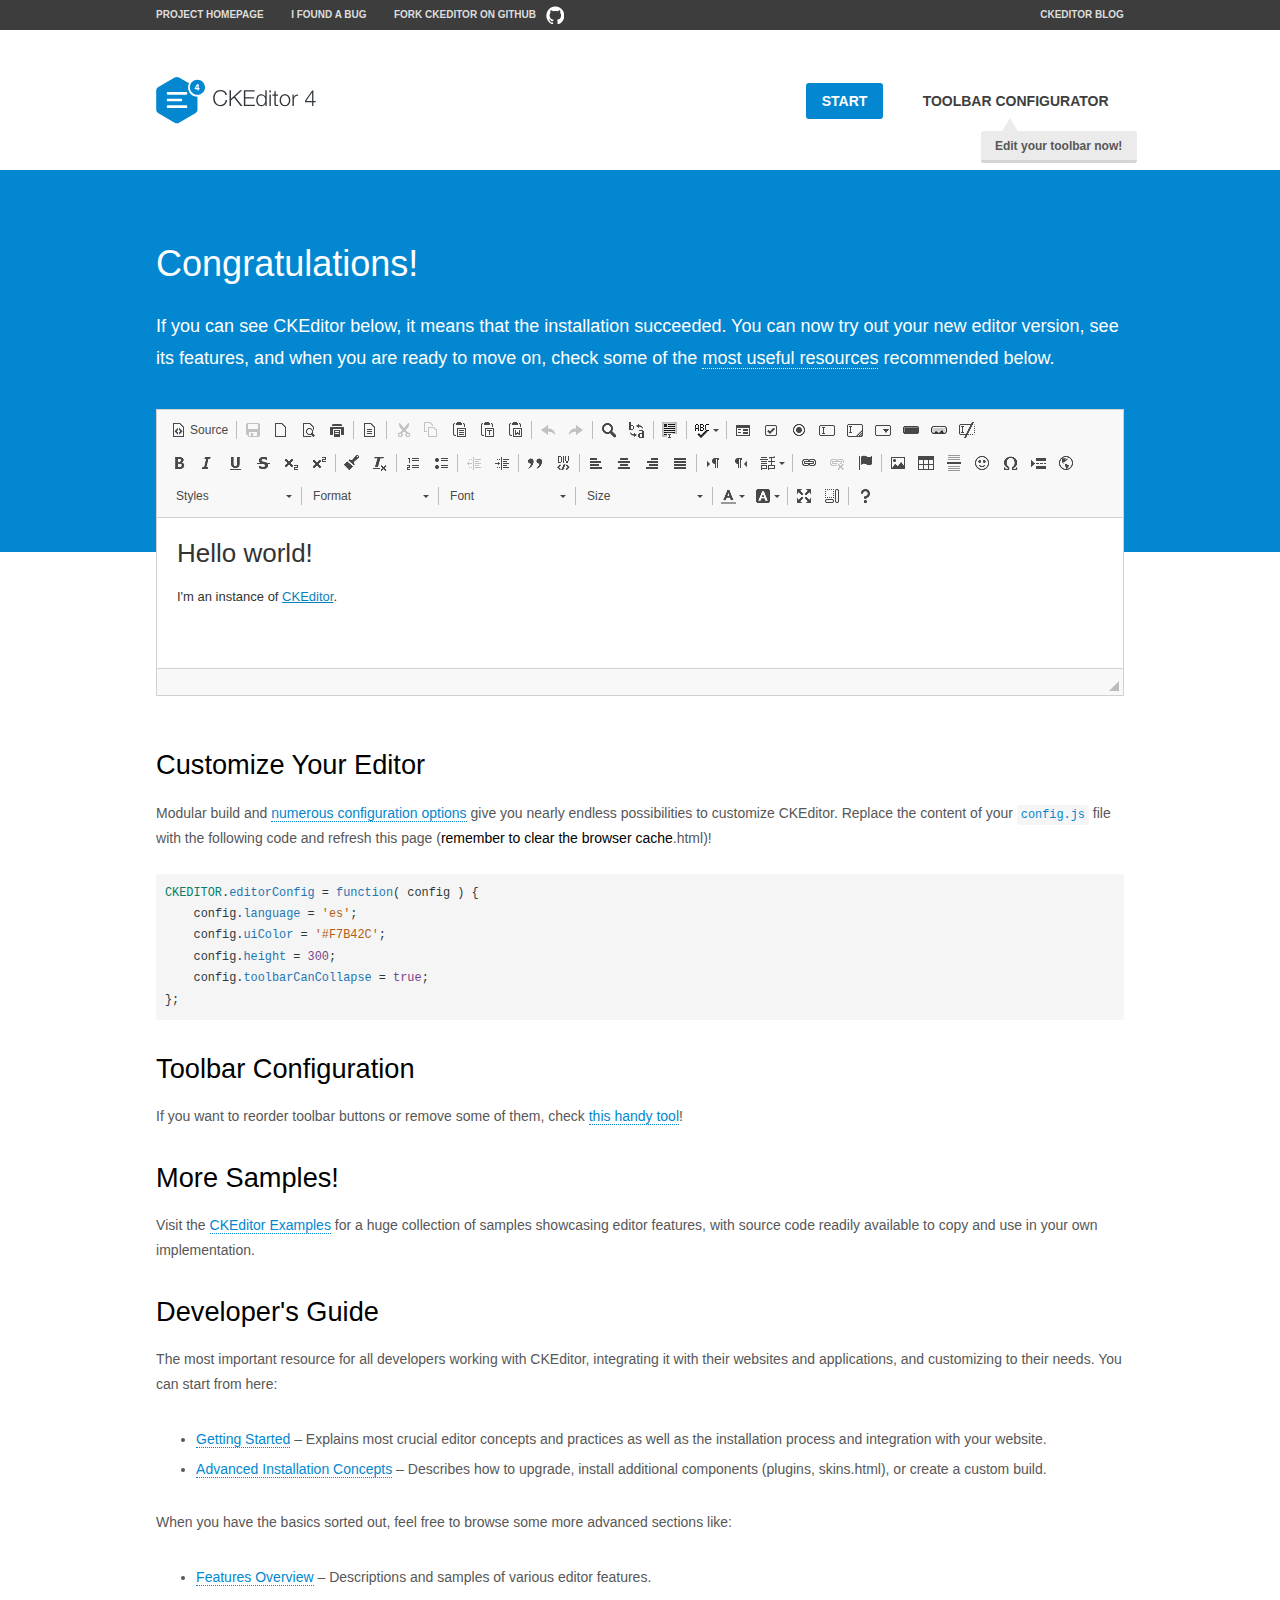
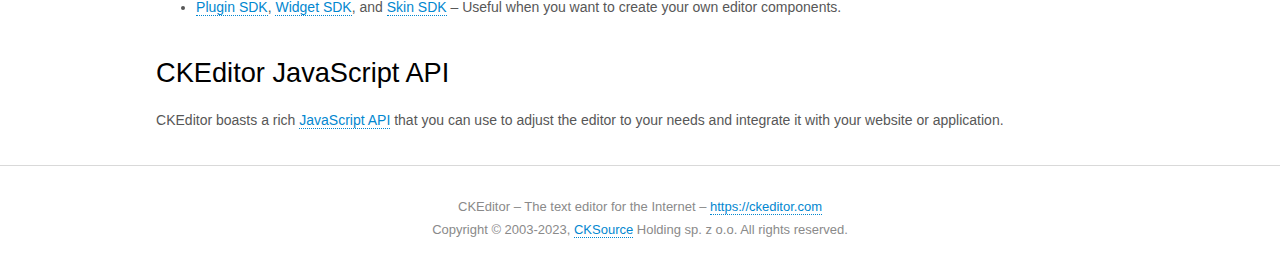
<file: staticfiles/djangocms_text_ckeditor/ckeditor/samples/index.html>
<!DOCTYPE html>
<!--
Copyright (c) 2003-2023, CKSource Holding sp. z o.o. All rights reserved.
For licensing, see LICENSE.md or https://ckeditor.com/legal/ckeditor-oss-license
-->
<html lang="en">
<head>
	<meta charset="utf-8">
	<title>CKEditor Sample</title>
	<script src="../ckeditor.js"></script>
	<script src="js/sample.js"></script>
	<link rel="stylesheet" href="css/samples.css">
	<link rel="stylesheet" href="toolbarconfigurator/lib/codemirror/neo.css">
	<meta name="viewport" content="width=device-width,initial-scale=1">
	<meta name="description" content="Try the latest sample of CKEditor 4 and learn more about customizing your WYSIWYG editor with endless possibilities.">
</head>
<body id="main">

<nav class="navigation-a">
	<div class="grid-container">
		<ul class="navigation-a-left grid-width-70">
			<li><a href="https://ckeditor.com/ckeditor-4/">Project Homepage</a></li>
			<li><a href="https://github.com/ckeditor/ckeditor4/issues">I found a bug</a></li>
			<li><a href="https://github.com/ckeditor/ckeditor4" class="icon-pos-right icon-navigation-a-github">Fork CKEditor on GitHub</a></li>
		</ul>
		<ul class="navigation-a-right grid-width-30">
			<li><a href="https://ckeditor.com/blog/">CKEditor Blog</a></li>
		</ul>
	</div>
</nav>

<header class="header-a">
	<div class="grid-container">
		<h1 class="header-a-logo grid-width-30">
			<a href="index.html"><img src="img/logo.svg" onerror="this.src='img/logo.png'; this.onerror=null;" alt="CKEditor Sample"></a>
		</h1>

		<nav class="navigation-b grid-width-70">
			<ul>
				<li><a href="index.html" class="button-a button-a-background">Start</a></li>
				<li><a href="toolbarconfigurator/index.html" class="button-a">Toolbar configurator <span class="balloon-a balloon-a-nw">Edit your toolbar now!</span></a></li>
			</ul>
		</nav>
	</div>
</header>

<main>
	<div class="adjoined-top">
		<div class="grid-container">
			<div class="content grid-width-100">
				<h1>Congratulations!</h1>
				<p>
					If you can see CKEditor below, it means that the installation succeeded.
					You can now try out your new editor version, see its features, and when you are ready to move on, check some of the <a href="#sample-customize">most useful resources</a> recommended below.
				</p>
			</div>
		</div>
	</div>
	<div class="adjoined-bottom">
		<div class="grid-container">
			<div class="grid-width-100">
				<div id="editor">
					<h1>Hello world!</h1>
					<p>I'm an instance of <a href="https://ckeditor.com">CKEditor</a>.</p>
				</div>
			</div>
		</div>
	</div>

	<div class="grid-container">
		<div class="content grid-width-100">
			<section id="sample-customize">
				<h2>Customize Your Editor</h2>
				<p>Modular build and <a href="https://ckeditor.com/docs/ckeditor4/latest/guide/dev_configuration.html">numerous configuration options</a> give you nearly endless possibilities to customize CKEditor. Replace the content of your <code><a href="../config.js">config.js</a></code> file with the following code and refresh this page (<strong>remember to clear the browser cache</strong>.html)!</p>
		<pre class="cm-s-neo CodeMirror"><code><span style="padding-right: 0.1px;"><span class="cm-variable">CKEDITOR</span>.<span class="cm-property">editorConfig</span> <span class="cm-operator">=</span> <span class="cm-keyword">function</span>( <span class="cm-def">config</span> ) {</span>
<span style="padding-right: 0.1px;"><span class="cm-tab">	</span><span class="cm-variable-2">config</span>.<span class="cm-property">language</span> <span class="cm-operator">=</span> <span class="cm-string">'es'</span>;</span>
<span style="padding-right: 0.1px;"><span class="cm-tab">	</span><span class="cm-variable-2">config</span>.<span class="cm-property">uiColor</span> <span class="cm-operator">=</span> <span class="cm-string">'#F7B42C'</span>;</span>
<span style="padding-right: 0.1px;"><span class="cm-tab">	</span><span class="cm-variable-2">config</span>.<span class="cm-property">height</span> <span class="cm-operator">=</span> <span class="cm-number">300</span>;</span>
<span style="padding-right: 0.1px;"><span class="cm-tab">	</span><span class="cm-variable-2">config</span>.<span class="cm-property">toolbarCanCollapse</span> <span class="cm-operator">=</span> <span class="cm-atom">true</span>;</span>
<span style="padding-right: 0.1px;">};</span></code></pre>
			</section>

			<section>
				<h2>Toolbar Configuration</h2>
				<p>If you want to reorder toolbar buttons or remove some of them, check <a href="toolbarconfigurator/index.html">this handy tool</a>!</p>
			</section>

			<section>
				<h2>More Samples!</h2>
				<p>Visit the <a href="https://ckeditor.com/docs/ckeditor4/latest/examples/index.html">CKEditor Examples</a> for a huge collection of samples showcasing editor features, with source code readily available to copy and use in your own implementation.</p>
			</section>

			<section>
				<h2>Developer's Guide</h2>
				<p>The most important resource for all developers working with CKEditor, integrating it with their websites and applications, and customizing to their needs. You can start from here:</p>
				<ul>
					<li><a href="https://ckeditor.com/docs/ckeditor4/latest/guide/dev_installation.html">Getting Started</a> &ndash; Explains most crucial editor concepts and practices as well as the installation process and integration with your website.</li>
					<li><a href="https://ckeditor.com/docs/ckeditor4/latest/guide/dev_advanced_installation.html">Advanced Installation Concepts</a> &ndash; Describes how to upgrade, install additional components (plugins, skins.html), or create a custom build.</li>
				</ul>
					<p>When you have the basics sorted out, feel free to browse some more advanced sections like:</p>
				<ul>
					<li><a href="https://ckeditor.com/docs/ckeditor4/latest/features/index.html">Features Overview</a> &ndash; Descriptions and samples of various editor features.</li>
					<li><a href="https://ckeditor.com/docs/ckeditor4/latest/guide/plugin_sdk_intro.html">Plugin SDK</a>, <a href="https://ckeditor.com/docs/ckeditor4/latest/guide/widget_sdk_intro.html">Widget SDK</a>, and <a href="https://ckeditor.com/docs/ckeditor4/latest/guide/skin_sdk_intro.html">Skin SDK</a> &ndash; Useful when you want to create your own editor components.</li>
				</ul>
			</section>

			<section>
				<h2>CKEditor JavaScript API</h2>
				<p>CKEditor boasts a rich <a href="https://ckeditor.com/docs/ckeditor4/latest/api/index.html">JavaScript API</a> that you can use to adjust the editor to your needs and integrate it with your website or application.</p>
			</section>
		</div>
	</div>
</main>

<footer class="footer-a grid-container">
	<div class="grid-container">
		<p class="grid-width-100">
			CKEditor &ndash; The text editor for the Internet &ndash; <a class="samples" href="https://ckeditor.com/">https://ckeditor.com</a>
		</p>
		<p class="grid-width-100" id="copy">
			Copyright &copy; 2003-2023, <a class="samples" href="https://cksource.com/">CKSource</a> Holding sp. z o.o. All rights reserved.
		</p>
	</div>
</footer>
<script>
	initSample();
</script>

</body>
</html>
</file>
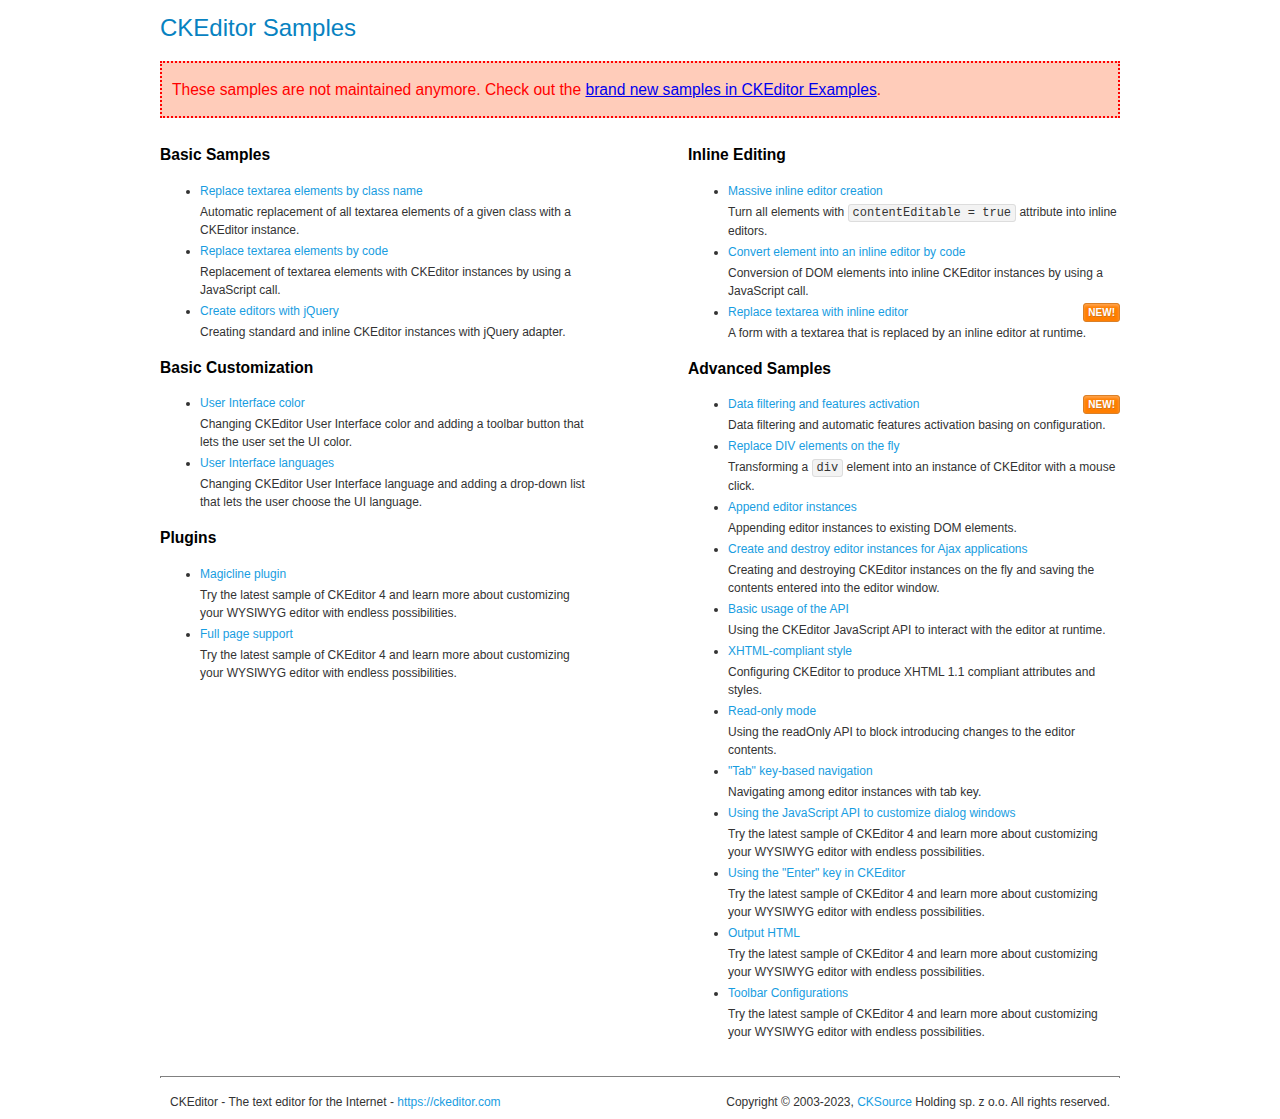
<file: staticfiles/djangocms_text_ckeditor/ckeditor/samples/old/index.html>
<!DOCTYPE html>
<!--
Copyright (c) 2003-2023, CKSource Holding sp. z o.o. All rights reserved.
For licensing, see LICENSE.md or https://ckeditor.com/legal/ckeditor-oss-license
-->
<html lang="en">
<head>
	<meta charset="utf-8">
	<title>CKEditor Samples</title>
	<link rel="stylesheet" href="sample.css">
	<meta name="description" content="Try the latest sample of CKEditor 4 and learn more about customizing your WYSIWYG editor with endless possibilities.">
</head>
<body>
	<h1 class="samples">
		CKEditor Samples
	</h1>
	<div class="warning deprecated">
		These samples are not maintained anymore. Check out the <a href="https://ckeditor.com/docs/ckeditor4/latest/examples/index.html">brand new samples in CKEditor Examples</a>.
	</div>
	<div class="twoColumns">
		<div class="twoColumnsLeft">
			<h2 class="samples">
				Basic Samples
			</h2>
			<dl class="samples">
				<dt><a class="samples" href="replacebyclass.html">Replace textarea elements by class name</a></dt>
				<dd>Automatic replacement of all textarea elements of a given class with a CKEditor instance.</dd>

				<dt><a class="samples" href="replacebycode.html">Replace textarea elements by code</a></dt>
				<dd>Replacement of textarea elements with CKEditor instances by using a JavaScript call.</dd>

				<dt><a class="samples" href="jquery.html">Create editors with jQuery</a></dt>
				<dd>Creating standard and inline CKEditor instances with jQuery adapter.</dd>
			</dl>

			<h2 class="samples">
				Basic Customization
			</h2>
			<dl class="samples">
				<dt><a class="samples" href="uicolor.html">User Interface color</a></dt>
				<dd>Changing CKEditor User Interface color and adding a toolbar button that lets the user set the UI color.</dd>

				<dt><a class="samples" href="uilanguages.html">User Interface languages</a></dt>
				<dd>Changing CKEditor User Interface language and adding a drop-down list that lets the user choose the UI language.</dd>
			</dl>


			<h2 class="samples">Plugins</h2>
<dl class="samples">
<dt><a class="samples" href="magicline/magicline.html">Magicline plugin</a></dt>
<dd>Try the latest sample of CKEditor 4 and learn more about customizing your WYSIWYG editor with endless possibilities.</dd>

<dt><a class="samples" href="wysiwygarea/fullpage.html">Full page support</a></dt>
<dd>Try the latest sample of CKEditor 4 and learn more about customizing your WYSIWYG editor with endless possibilities.</dd>
</dl>
		</div>
		<div class="twoColumnsRight">
			<h2 class="samples">
				Inline Editing
			</h2>
			<dl class="samples">
				<dt><a class="samples" href="inlineall.html">Massive inline editor creation</a></dt>
				<dd>Turn all elements with <code>contentEditable = true</code> attribute into inline editors.</dd>

				<dt><a class="samples" href="inlinebycode.html">Convert element into an inline editor by code</a></dt>
				<dd>Conversion of DOM elements into inline CKEditor instances by using a JavaScript call.</dd>

				<dt><a class="samples" href="inlinetextarea.html">Replace textarea with inline editor</a> <span class="new">New!</span></dt>
				<dd>A form with a textarea that is replaced by an inline editor at runtime.</dd>

				
			</dl>

			<h2 class="samples">
				Advanced Samples
			</h2>
			<dl class="samples">
				<dt><a class="samples" href="datafiltering.html">Data filtering and features activation</a> <span class="new">New!</span></dt>
				<dd>Data filtering and automatic features activation basing on configuration.</dd>

				<dt><a class="samples" href="divreplace.html">Replace DIV elements on the fly</a></dt>
				<dd>Transforming a <code>div</code> element into an instance of CKEditor with a mouse click.</dd>

				<dt><a class="samples" href="appendto.html">Append editor instances</a></dt>
				<dd>Appending editor instances to existing DOM elements.</dd>

				<dt><a class="samples" href="ajax.html">Create and destroy editor instances for Ajax applications</a></dt>
				<dd>Creating and destroying CKEditor instances on the fly and saving the contents entered into the editor window.</dd>

				<dt><a class="samples" href="api.html">Basic usage of the API</a></dt>
				<dd>Using the CKEditor JavaScript API to interact with the editor at runtime.</dd>

				<dt><a class="samples" href="xhtmlstyle.html">XHTML-compliant style</a></dt>
				<dd>Configuring CKEditor to produce XHTML 1.1 compliant attributes and styles.</dd>

				<dt><a class="samples" href="readonly.html">Read-only mode</a></dt>
				<dd>Using the readOnly API to block introducing changes to the editor contents.</dd>

				<dt><a class="samples" href="tabindex.html">"Tab" key-based navigation</a></dt>
				<dd>Navigating among editor instances with tab key.</dd>


				
<dt><a class="samples" href="dialog/dialog.html">Using the JavaScript API to customize dialog windows</a></dt>
<dd>Try the latest sample of CKEditor 4 and learn more about customizing your WYSIWYG editor with endless possibilities.</dd>

<dt><a class="samples" href="enterkey/enterkey.html">Using the &quot;Enter&quot; key in CKEditor</a></dt>
<dd>Try the latest sample of CKEditor 4 and learn more about customizing your WYSIWYG editor with endless possibilities.</dd>

<dt><a class="samples" href="htmlwriter/outputhtml.html">Output HTML</a></dt>
<dd>Try the latest sample of CKEditor 4 and learn more about customizing your WYSIWYG editor with endless possibilities.</dd>

<dt><a class="samples" href="toolbar/toolbar.html">Toolbar Configurations</a></dt>
<dd>Try the latest sample of CKEditor 4 and learn more about customizing your WYSIWYG editor with endless possibilities.</dd>

			</dl>
		</div>
	</div>
	<div id="footer">
		<hr>
		<p>
			CKEditor - The text editor for the Internet - <a class="samples" href="https://ckeditor.com/">https://ckeditor.com</a>
		</p>
		<p id="copy">
			Copyright &copy; 2003-2023, <a class="samples" href="https://cksource.com/">CKSource</a> Holding sp. z o.o. All rights reserved.
		</p>
	</div>
</body>
</html>
</file>
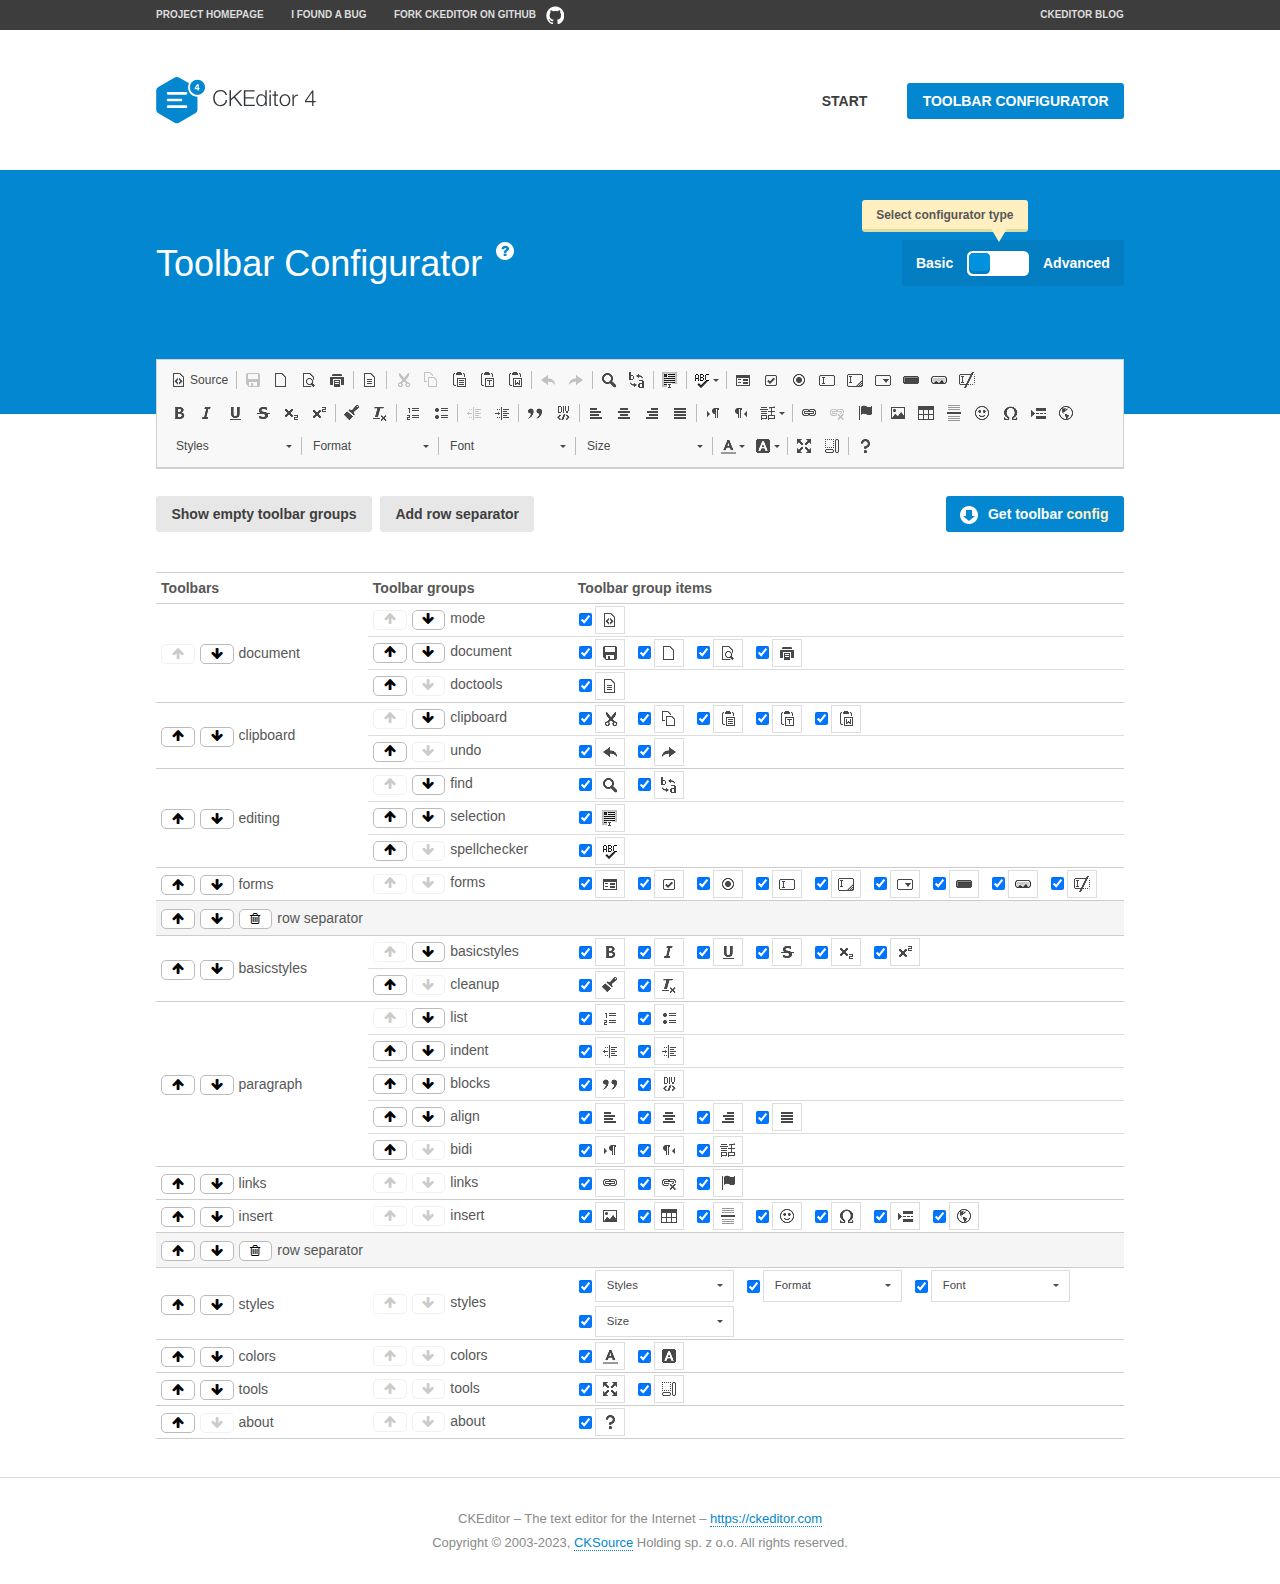
<file: staticfiles/djangocms_text_ckeditor/ckeditor/samples/toolbarconfigurator/index.html>
<!DOCTYPE html>
<!--
Copyright (c) 2003-2023, CKSource Holding sp. z o.o. All rights reserved.
For licensing, see LICENSE.md or https://ckeditor.com/legal/ckeditor-oss-license
-->
<!--[if IE 8]><html class="ie8"><![endif]-->
<!--[if gt IE 8]><html><![endif]-->
<!--[if !IE]><!--><html lang="en"><!--<![endif]-->
<head>
	<meta charset="utf-8">
	<title>Toolbar Configurator</title>
	<script src="../../ckeditor.js"></script>
	<script>
		if ( CKEDITOR.env.ie && CKEDITOR.env.version < 9 )
			CKEDITOR.tools.enableHtml5Elements( document );
	</script>
	<link rel="stylesheet" href="lib/codemirror/codemirror.css">
	<link rel="stylesheet" href="lib/codemirror/show-hint.css">
	<link rel="stylesheet" href="lib/codemirror/neo.css">
	<link rel="stylesheet" href="css/fontello.css">
	<link rel="stylesheet" href="../css/samples.css">
	<meta name="description" content="Try the latest sample of CKEditor 4 and learn more about customizing your WYSIWYG editor with endless possibilities.">
</head>
<body id="toolbar">

<nav class="navigation-a">
	<div class="grid-container">
		<ul class="navigation-a-left grid-width-70">
			<li><a href="https://ckeditor.com/ckeditor-4/">Project Homepage</a></li>
			<li><a href="https://github.com/ckeditor/ckeditor4/issues">I found a bug</a></li>
			<li><a href="https://github.com/ckeditor/ckeditor4" class="icon-pos-right icon-navigation-a-github">Fork CKEditor on GitHub</a></li>
		</ul>
		<ul class="navigation-a-right grid-width-30">
			<li><a href="https://ckeditor.com/blog/">CKEditor Blog</a></li>
		</ul>
	</div>
</nav>

<header class="header-a">
	<div class="grid-container">
		<h1 class="header-a-logo grid-width-30">
			<a href="../index.html"><img src="../img/logo.svg" onerror="this.src='../img/logo.png'; this.onerror=null;" alt="CKEditor Logo"></a>
		</h1>
		<nav class="navigation-b grid-width-70">
			<ul>
				<li><a href="../index.html"  class="button-a">Start</a></li>
				<li><a href="index.html"  class="button-a button-a-background">Toolbar configurator</a></li>
			</ul>
		</nav>
	</div>
</header>

<main>
	<div class="adjoined-top">
		<div class="grid-container">
			<div class="content grid-width-100">
				<div class="grid-container-nested">
					<h1 class="grid-width-60">
						Toolbar Configurator
						<a href="#help-content" type="button" title="Configurator help" id="help" class="button-a button-a-background button-a-no-text icon-pos-left icon-question-mark">Help</a>
					</h1>

					<div class="grid-width-40 grid-switch-magic">
						<div class="switch">
							<span class="balloon-a balloon-a-se">Select configurator type</span>
							<input type="radio" name="radio" data-num="1" id="radio-basic" />
							<input type="radio" name="radio" data-num="2" id="radio-advanced" />
							<label data-for="1" for="radio-basic">Basic</label>
							<span class="switch-inner">
								<span class="handler"></span>
							</span>
							<label data-for="2" for="radio-advanced">Advanced</label>
						</div>
					</div>
				</div>
			</div>
		</div>
	</div>
	<div class="adjoined-bottom">
		<div class="grid-container">
			<div class="grid-width-100">
				<div class="editors-container">
					<div id="editor-basic"></div>
					<div id="editor-advanced"></div>
				</div>
			</div>
		</div>
	</div>

	<div class="grid-container configurator">
		<div class="content grid-width-100">
			<div class="configurator">
				<div>
					<div id="toolbarModifierWrapper"></div>
				</div>
			</div>
		</div>
	</div>

	<div id="help-content">
		<div class="grid-container">
			<div class="grid-width-100">
				<h2>What Am I Doing Here?</h2>

				<div class="grid-container grid-container-nested">
					<div class="basic">
						<div class="grid-width-50">
							<p>Arrange <a href="https://ckeditor.com/docs/ckeditor4/latest/api/CKEDITOR_config.html#cfg-toolbarGroups">toolbar groups</a>, toggle <a href="https://ckeditor.com/docs/ckeditor4/latest/api/CKEDITOR_config.html#cfg-removeButtons">button visibility</a> according to your needs and get your toolbar configuration.</p>
							<p>You can replace the content of the <a href="../../config.js"><code>config.js</code></a> file with the generated configuration. If you already set some configuration options you will need to merge both configurations.</p>
						</div>
						<div class="grid-width-50">
							<p>Read more about different ways of <a href="https://ckeditor.com/docs/ckeditor4/latest/guide/dev_configuration.html">setting configuration</a> and do not forget about <strong>clearing browser cache</strong>.</p>
							<p>Arranging toolbar groups is the recommended way of configuring the toolbar, but if you need more freedom you can use the <a href="#advanced">advanced configurator</a>.</p>
						</div>
					</div>
					<div class="advanced" style="display: none;">
						<div class="grid-width-50">
							<p>With this code editor you can edit your <a href="https://ckeditor.com/docs/ckeditor4/latest/api/CKEDITOR_config.html#cfg-toolbar">toolbar configuration</a> live.</p>
							<p>You can replace the content of the <a href="../../config.js"><code>config.js</code></a> file with the generated configuration. If you already set some configuration options you will need to merge both configurations.</p>
						</div>
						<div class="grid-width-50">
							<p>Read more about different ways of <a href="https://ckeditor.com/docs/ckeditor4/latest/guide/dev_configuration.html">setting configuration</a> and do not forget about <strong>clearing browser cache</strong>.</p>
						</div>
					</div>
				</div>

				<p class="grid-container grid-container-nested">
					<button type="button" class="help-content-close grid-width-100 button-a button-a-background">Got it. Let's play!</button>
				</p>
			</div>
		</div>
	</div>
</main>

<footer class="footer-a grid-container">
	<p class="grid-width-100">
		CKEditor &ndash; The text editor for the Internet &ndash; <a class="samples" href="https://ckeditor.com/">https://ckeditor.com</a>
	</p>
	<p class="grid-width-100" id="copy">
		Copyright &copy; 2003-2023, <a class="samples" href="https://cksource.com/">CKSource</a> Holding sp. z o.o. All rights reserved.
	</p>
</footer>

<script src="lib/codemirror/codemirror.js"></script>
<script src="lib/codemirror/javascript.js"></script>
<script src="lib/codemirror/show-hint.js"></script>

<script src="js/fulltoolbareditor.js"></script>
<script src="js/abstracttoolbarmodifier.js"></script>
<script src="js/toolbarmodifier.js"></script>
<script src="js/toolbartextmodifier.js"></script>
<script src="../js/sf.js"></script>

<script>
	( function() {
		'use strict';

		var mode = ( window.location.hash.substr( 1 ) === 'advanced' ) ? 'advanced' : 'basic',
			configuratorSection = CKEDITOR.document.findOne( 'main > .grid-container.configurator' ),
			basicInstruction = CKEDITOR.document.findOne( '#help-content .basic' ),
			advancedInstruction = CKEDITOR.document.findOne( '#help-content .advanced' ),

			// Configurator mode switcher.
			modeSwitchBasic = CKEDITOR.document.getById( 'radio-basic' ),
			modeSwitchAdvanced = CKEDITOR.document.getById( 'radio-advanced' );

		// Initial setup
		function updateSwitcher() {
			if ( mode === 'advanced' ) {
				modeSwitchAdvanced.$.checked = true;
			} else {
				modeSwitchBasic.$.checked = true;
			}
		}

		updateSwitcher();

		CKEDITOR.document.getWindow().on( 'hashchange', function( e ) {
			var hash = window.location.hash.substr( 1 );
			if ( !( hash === 'advanced' || hash === 'basic' ) ) {
				return;
			}
			mode = hash;
			onToolbarsDone( mode );
		} );

		CKEDITOR.document.getWindow().on( 'resize', function() {
			updateToolbar( ( mode === 'basic' ? toolbarModifier : toolbarTextModifier )[ 'editorInstance' ] );
		} );

		function onRefresh( modifier ) {
			modifier = modifier || this;

			if ( mode === 'basic' && modifier instanceof ToolbarConfigurator.ToolbarTextModifier ) {
				return;
			}

			// CodeMirror container becomes visible, so we need to refresh and to avoid rendering problems.
			if ( mode === 'advanced' && modifier instanceof ToolbarConfigurator.ToolbarTextModifier ) {
				modifier.codeContainer.refresh();
			}

			updateToolbar( modifier.editorInstance );
		}

		function updateToolbar( editor ) {
			var editorContainer = editor.container;

			// Not always editor is loaded.
			if ( !editorContainer ) {
				return;
			}

			var displayStyle = editorContainer.getStyle( 'display' );

			editorContainer.setStyle( 'display', 'block' );

			var newHeight = editorContainer.getSize( 'height' );

			var newMarginTop = parseInt( editorContainer.getComputedStyle( 'margin-top' ), 10 );
			newMarginTop = ( isNaN( newMarginTop ) ? 0 : Number( newMarginTop ) );

			var newMarginBottom = parseInt( editorContainer.getComputedStyle( 'margin-bottom' ), 10 );
			newMarginBottom = ( isNaN( newMarginBottom ) ? 0 : Number( newMarginBottom ) );

			var result = newHeight + newMarginTop + newMarginBottom;

			editorContainer.setStyle( 'display', displayStyle );

			editor.container.getAscendant( 'div' ).setStyle( 'height', result + 'px' );
		}

		var toolbarModifier = new ToolbarConfigurator.ToolbarModifier( 'editor-basic' );

		var done = 0;
		toolbarModifier.init( onToolbarInit );
		toolbarModifier.onRefresh = onRefresh;

		CKEDITOR.document.getById( 'toolbarModifierWrapper' ).append( toolbarModifier.mainContainer );

		var toolbarTextModifier = new ToolbarConfigurator.ToolbarTextModifier( 'editor-advanced' );
		toolbarTextModifier.init( onToolbarInit );
		toolbarTextModifier.onRefresh = onRefresh;

		function onToolbarInit() {
			if ( ++done === 2 ) {
				onToolbarsDone();

				positionSticky.watch( CKEDITOR.document.findOne( '.toolbar' ), function() {
					return mode === 'advanced';
				} );
			}
		}

		function onToolbarsDone() {
			if ( mode === 'basic' ) {
				toggleModeBasic( false );
			} else {
				toggleModeAdvanced( false );
			}

			updateSwitcher();

			setTimeout( function() {
				CKEDITOR.document.findOne( '.editors-container' ).addClass( 'active' );
				CKEDITOR.document.findOne( '#toolbarModifierWrapper' ).addClass( 'active' );
			}, 200 );
		}

		CKEDITOR.document.getById( 'toolbarModifierWrapper' ).append( toolbarTextModifier.mainContainer );

		function toogleModeSwitch( onElement, offElement, onModifier, offModifier ) {
			onElement.addClass( 'fancy-button-active' );
			offElement.removeClass( 'fancy-button-active' );

			onModifier.showUI();
			offModifier.hideUI();
		}

		function toggleModeBasic( callOnRefresh ) {
			callOnRefresh = ( callOnRefresh !== false );
			mode = 'basic';
			window.location.hash = '#basic';
			toogleModeSwitch( modeSwitchBasic, modeSwitchAdvanced, toolbarModifier, toolbarTextModifier );

			configuratorSection.removeClass( 'freed-width' );
			basicInstruction.show();
			advancedInstruction.hide();

			callOnRefresh && onRefresh( toolbarModifier );
		}

		function toggleModeAdvanced( callOnRefresh ) {
			callOnRefresh = ( callOnRefresh !== false );
			mode = 'advanced';
			window.location.hash = '#advanced';
			toogleModeSwitch( modeSwitchAdvanced, modeSwitchBasic, toolbarTextModifier, toolbarModifier );

			configuratorSection.addClass( 'freed-width' );
			advancedInstruction.show();
			basicInstruction.hide();

			callOnRefresh && onRefresh( toolbarTextModifier );
		}

		modeSwitchBasic.on( 'click', toggleModeBasic );
		modeSwitchAdvanced.on( 'click', toggleModeAdvanced );

		//
		// Position:sticky for the toolbar.
		//

		// Will make elements behave like they were styled with position:sticky.
		var positionSticky = {
			// Store object: {
			// 		element: CKEDITOR.dom.element, // Element which will float.
			// 		placeholder: CKEDITOR.dom.element, // Placeholder which is place to prevent page bounce.
			// 		isFixed: boolean // Whether element float now.
			// }
			watched: [],

			active: [],

			staticContainer: null,

			init: function() {
				var element = CKEDITOR.dom.element.createFromHtml(
					'<div class="staticContainer">' +
						'<div class="grid-container" >' +
							'<div class="grid-width-100">' +
								'<div class="inner"></div>' +
							'</div>' +
						'</div>' +
					'</div>' );

				this.staticContainer = element.findOne( '.inner' );

				CKEDITOR.document.getBody().append( element );
			},

			watch: function( element, preventFunc ) {
				this.watched.push( {
					element: element,
					placeholder: new CKEDITOR.dom.element( 'div' ),
					isFixed: false,
					preventFunc: preventFunc
				} );
			},

			checkAll: function() {
				for ( var i = 0; i < this.watched.length; i++ ) {
					this.check( this.watched[ i ] );
				}
			},

			check: function( element ) {
				var isFixed = element.isFixed;
				var shouldBeFixed = this.shouldBeFixed( element );

				// Nothing to be done.
				if ( isFixed === shouldBeFixed ) {
					return;
				}

				var placeholder = element.placeholder;

				if ( isFixed ) {
					// Unfixing.

					element.element.insertBefore( placeholder );
					placeholder.remove();

					element.element.removeStyle( 'margin' );

					this.active.splice( CKEDITOR.tools.indexOf( this.active, element ), 1 );

				} else {
					// Fixing.
					placeholder.setStyle( 'width', element.element.getSize( 'width' ) + 'px' );
					placeholder.setStyle( 'height', element.element.getSize( 'height' ) + 'px' );
					placeholder.setStyle( 'margin-bottom', element.element.getComputedStyle( 'margin-bottom' ) );
					placeholder.setStyle( 'display', element.element.getComputedStyle( 'display' ) );
					placeholder.insertAfter( element.element );

					this.staticContainer.append( element.element );

					this.active.push( element );
				}

				element.isFixed = !element.isFixed;
			},

			shouldBeFixed: function( element ) {
				if ( element.preventFunc && element.preventFunc() ) {
					return false;
				}

				// If element is already fixed we are checking it's placeholder.
				var related = ( element.isFixed ? element.placeholder : element.element ),
					clientRect = related.$.getBoundingClientRect(),
					staticHeight = this.staticContainer.getSize('height' ),
					elemHeight = element.element.getSize( 'height' );

				if ( element.isFixed ) {
					return ( clientRect.top + elemHeight < staticHeight );
				} else {
					return ( clientRect.top < staticHeight );
				}
			}
		};

		positionSticky.init();

		CKEDITOR.document.getWindow().on( 'scroll',
			CKEDITOR.tools.eventsBuffer( 100, positionSticky.checkAll, positionSticky ).input
		);

		// Make the toolbar sticky.
		positionSticky.watch( CKEDITOR.document.findOne( '.editors-container' ) );

		// Help button and help-content.
		( function() {
			var helpButton = CKEDITOR.document.getById( 'help' ),
				helpContent = CKEDITOR.document.getById( 'help-content' );

			// Don't show help button on IE8 because it's unsupported by Pico Modal.
			if ( CKEDITOR.env.ie && CKEDITOR.env.version == 8 ) {
				helpButton.hide();
			} else {
				// Display help modal when the button is clicked.
				helpButton.on( 'click', function( evt ) {
					SF.modal( {
						// Clone modal content from DOM.
						content: helpContent.getHtml(),

						afterCreate: function( modal ) {
							// Enable modal content button to close the modal.
							new CKEDITOR.dom.element( modal.modalElem() ).findOne( '.help-content-close' ).once( 'click', modal.close );
						}
					} ).show();
				} );
			}
		} )();
	} )();
</script>
</body>
</html>
</file>
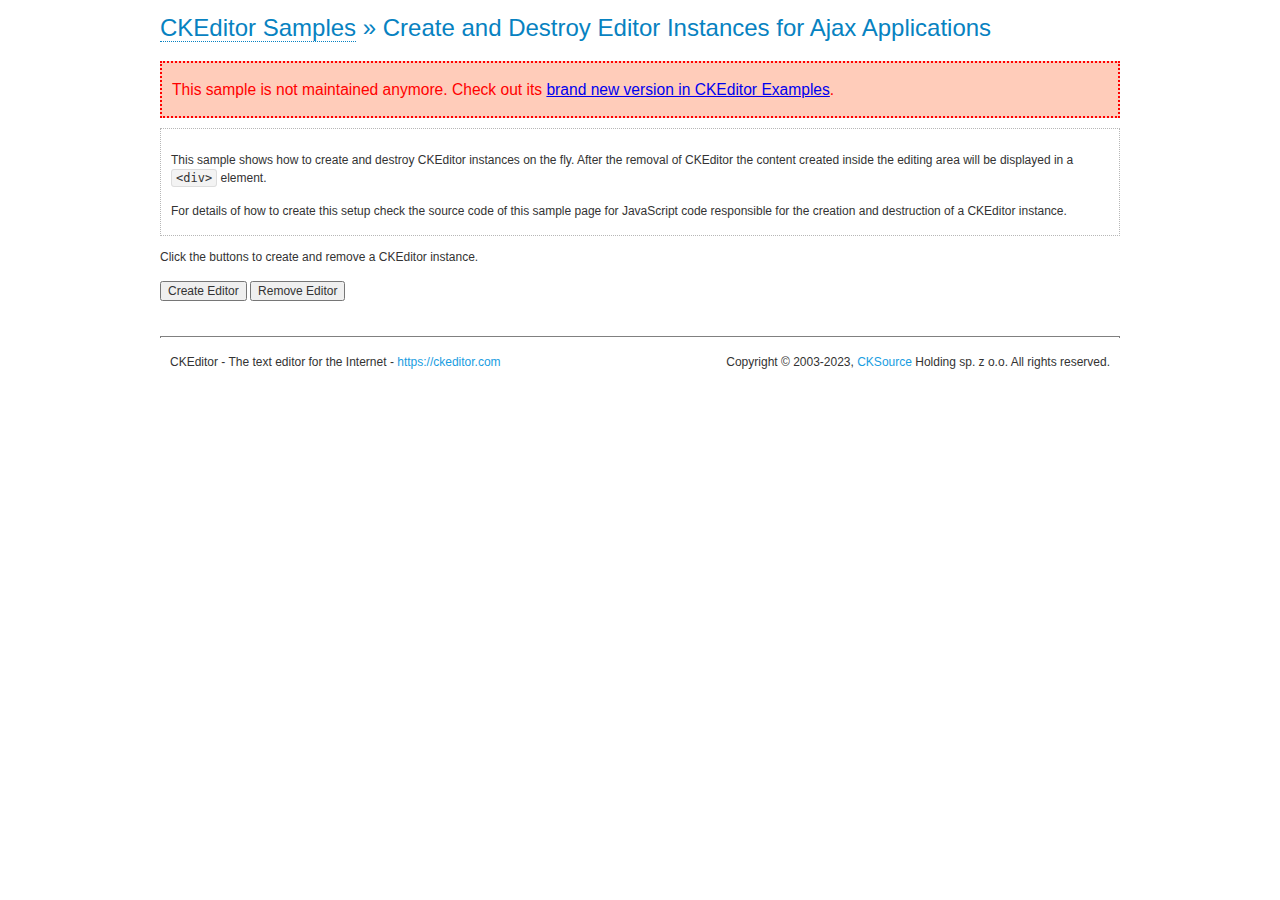
<file: staticfiles/djangocms_text_ckeditor/ckeditor/samples/old/ajax.html>
<!DOCTYPE html>
<!--
Copyright (c) 2003-2023, CKSource Holding sp. z o.o. All rights reserved.
For licensing, see LICENSE.md or https://ckeditor.com/legal/ckeditor-oss-license
-->
<html lang="en">
<head>
	<meta charset="utf-8">
	<title>Ajax &mdash; CKEditor Sample</title>
	<script src="../../ckeditor.js"></script>
	<link rel="stylesheet" href="sample.css">
	<meta name="description" content="Try the latest sample of CKEditor 4 and learn more about customizing your WYSIWYG editor with endless possibilities.">
	<script>

		var editor, html = '';

		function createEditor() {
			if ( editor )
				return;

			// Create a new editor inside the <div id="editor">, setting its value to html
			var config = {};
			editor = CKEDITOR.appendTo( 'editor', config, html );
		}

		function removeEditor() {
			if ( !editor )
				return;

			// Retrieve the editor contents. In an Ajax application, this data would be
			// sent to the server or used in any other way.
			document.getElementById( 'editorcontents' ).innerHTML = html = editor.getData();
			document.getElementById( 'contents' ).style.display = '';

			// Destroy the editor.
			editor.destroy();
			editor = null;
		}

	</script>
</head>
<body>
	<h1 class="samples">
		<a href="index.html">CKEditor Samples</a> &raquo; Create and Destroy Editor Instances for Ajax Applications
	</h1>
	<div class="warning deprecated">
		This sample is not maintained anymore. Check out its <a href="https://ckeditor.com/docs/ckeditor4/latest/examples/saveajax.html">brand new version in CKEditor Examples</a>.
	</div>
	<div class="description">
		<p>
			This sample shows how to create and destroy CKEditor instances on the fly. After the removal of CKEditor the content created inside the editing
			area will be displayed in a <code>&lt;div&gt;</code> element.
		</p>
		<p>
			For details of how to create this setup check the source code of this sample page
			for JavaScript code responsible for the creation and destruction of a CKEditor instance.
		</p>
	</div>
	<p>Click the buttons to create and remove a CKEditor instance.</p>
	<p>
		<input onclick="createEditor();" type="button" value="Create Editor">
		<input onclick="removeEditor();" type="button" value="Remove Editor">
	</p>
	<!-- This div will hold the editor. -->
	<div id="editor">
	</div>
	<div id="contents" style="display: none">
		<p>
			Edited Contents:
		</p>
		<!-- This div will be used to display the editor contents. -->
		<div id="editorcontents">
		</div>
	</div>
	<div id="footer">
		<hr>
		<p>
			CKEditor - The text editor for the Internet - <a class="samples" href="https://ckeditor.com/">https://ckeditor.com</a>
		</p>
		<p id="copy">
			Copyright &copy; 2003-2023, <a class="samples" href="https://cksource.com/">CKSource</a> Holding sp. z o.o. All rights reserved.
		</p>
	</div>
</body>
</html>
</file>
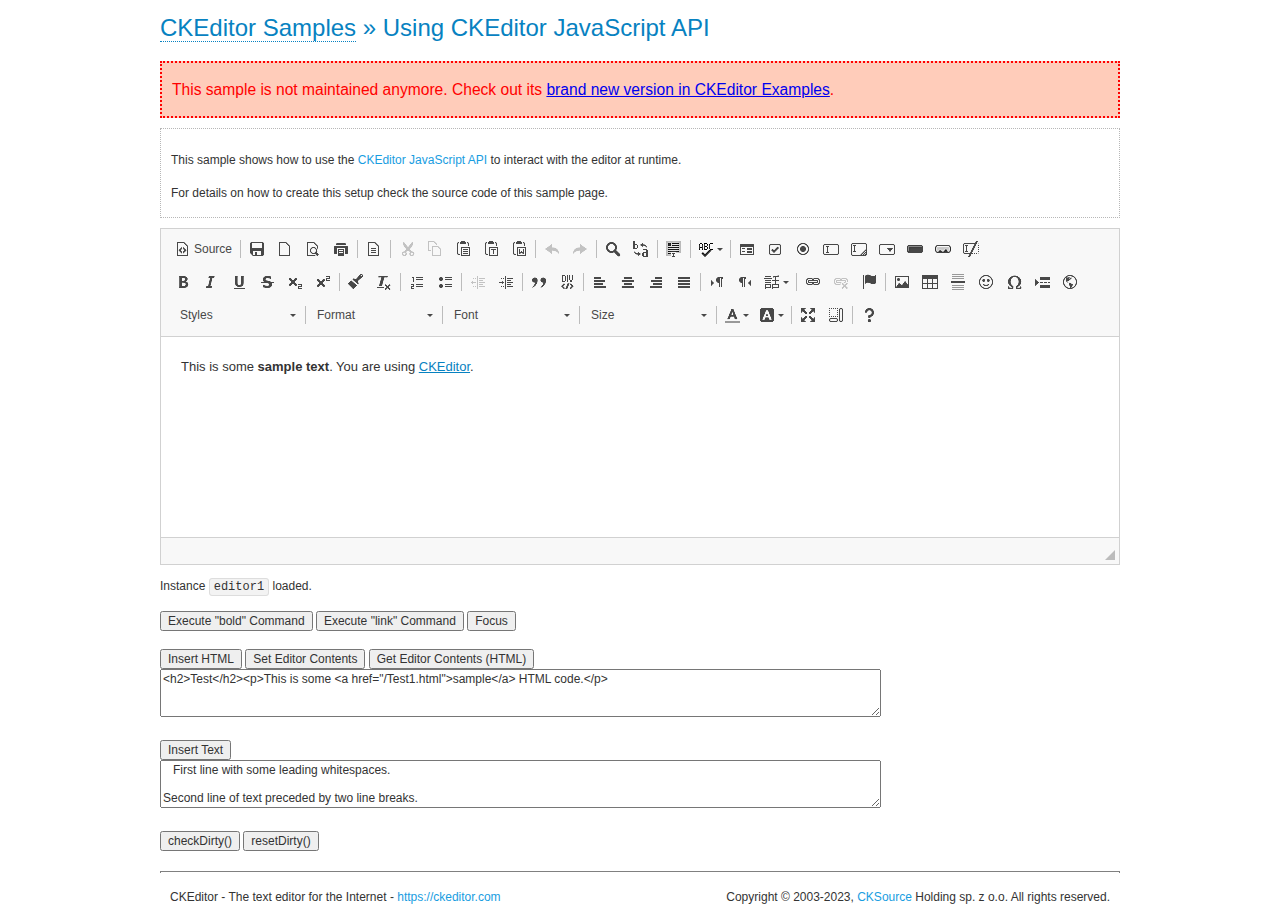
<file: staticfiles/djangocms_text_ckeditor/ckeditor/samples/old/api.html>
<!DOCTYPE html>
<!--
Copyright (c) 2003-2023, CKSource Holding sp. z o.o. All rights reserved.
For licensing, see LICENSE.md or https://ckeditor.com/legal/ckeditor-oss-license
-->
<html lang="en">
<head>
	<meta charset="utf-8">
	<title>API Usage &mdash; CKEditor Sample</title>
	<script src="../../ckeditor.js"></script>
	<link href="sample.css" rel="stylesheet">
	<meta name="description" content="Try the latest sample of CKEditor 4 and learn more about customizing your WYSIWYG editor with endless possibilities.">
	<script>

// The instanceReady event is fired, when an instance of CKEditor has finished
// its initialization.
CKEDITOR.on( 'instanceReady', function( ev ) {
	// Show the editor name and description in the browser status bar.
	document.getElementById( 'eMessage' ).innerHTML = 'Instance <code>' + ev.editor.name + '<\/code> loaded.';

	// Show this sample buttons.
	document.getElementById( 'eButtons' ).style.display = 'block';
});

function InsertHTML() {
	// Get the editor instance that we want to interact with.
	var editor = CKEDITOR.instances.editor1;
	var value = document.getElementById( 'htmlArea' ).value;

	// Check the active editing mode.
	if ( editor.mode == 'wysiwyg' )
	{
		// Insert HTML code.
		// https://ckeditor.com/docs/ckeditor4/latest/api/CKEDITOR_editor.html#method-insertHtml
		editor.insertHtml( value );
	}
	else
		alert( 'You must be in WYSIWYG mode!' );
}

function InsertText() {
	// Get the editor instance that we want to interact with.
	var editor = CKEDITOR.instances.editor1;
	var value = document.getElementById( 'txtArea' ).value;

	// Check the active editing mode.
	if ( editor.mode == 'wysiwyg' )
	{
		// Insert as plain text.
		// https://ckeditor.com/docs/ckeditor4/latest/api/CKEDITOR_editor.html#method-insertText
		editor.insertText( value );
	}
	else
		alert( 'You must be in WYSIWYG mode!' );
}

function SetContents() {
	// Get the editor instance that we want to interact with.
	var editor = CKEDITOR.instances.editor1;
	var value = document.getElementById( 'htmlArea' ).value;

	// Set editor contents (replace current contents).
	// https://ckeditor.com/docs/ckeditor4/latest/api/CKEDITOR_editor.html#method-setData
	editor.setData( value );
}

function GetContents() {
	// Get the editor instance that you want to interact with.
	var editor = CKEDITOR.instances.editor1;

	// Get editor contents
	// https://ckeditor.com/docs/ckeditor4/latest/api/CKEDITOR_editor.html#method-getData
	alert( editor.getData() );
}

function ExecuteCommand( commandName ) {
	// Get the editor instance that we want to interact with.
	var editor = CKEDITOR.instances.editor1;

	// Check the active editing mode.
	if ( editor.mode == 'wysiwyg' )
	{
		// Execute the command.
		// https://ckeditor.com/docs/ckeditor4/latest/api/CKEDITOR_editor.html#method-execCommand
		editor.execCommand( commandName );
	}
	else
		alert( 'You must be in WYSIWYG mode!' );
}

function CheckDirty() {
	// Get the editor instance that we want to interact with.
	var editor = CKEDITOR.instances.editor1;
	// Checks whether the current editor contents present changes when compared
	// to the contents loaded into the editor at startup
	// https://ckeditor.com/docs/ckeditor4/latest/api/CKEDITOR_editor.html#method-checkDirty
	alert( editor.checkDirty() );
}

function ResetDirty() {
	// Get the editor instance that we want to interact with.
	var editor = CKEDITOR.instances.editor1;
	// Resets the "dirty state" of the editor (see CheckDirty())
	// https://ckeditor.com/docs/ckeditor4/latest/api/CKEDITOR_editor.html#method-resetDirty
	editor.resetDirty();
	alert( 'The "IsDirty" status has been reset' );
}

function Focus() {
	CKEDITOR.instances.editor1.focus();
}

function onFocus() {
	document.getElementById( 'eMessage' ).innerHTML = '<b>' + this.name + ' is focused </b>';
}

function onBlur() {
	document.getElementById( 'eMessage' ).innerHTML = this.name + ' lost focus';
}

	</script>

</head>
<body>
	<h1 class="samples">
		<a href="index.html">CKEditor Samples</a> &raquo; Using CKEditor JavaScript API
	</h1>
	<div class="warning deprecated">
		This sample is not maintained anymore. Check out its <a href="https://ckeditor.com/docs/ckeditor4/latest/examples/api.html">brand new version in CKEditor Examples</a>.
	</div>
	<div class="description">
	<p>
		This sample shows how to use the
		<a class="samples" href="https://ckeditor.com/docs/ckeditor4/latest/api/CKEDITOR_editor.html">CKEditor JavaScript API</a>
		to interact with the editor at runtime.
	</p>
	<p>
		For details on how to create this setup check the source code of this sample page.
	</p>
	</div>

	<!-- This <div> holds alert messages to be display in the sample page. -->
	<div id="alerts">
		<noscript>
			<p>
				<strong>CKEditor requires JavaScript to run</strong>. In a browser with no JavaScript
				support, like yours, you should still see the contents (HTML data) and you should
				be able to edit it normally, without a rich editor interface.
			</p>
		</noscript>
	</div>
	<form action="../../../samples/sample_posteddata.php" method="post">
		<textarea cols="100" id="editor1" name="editor1" rows="10">&lt;p&gt;This is some &lt;strong&gt;sample text&lt;/strong&gt;. You are using &lt;a href="https://ckeditor.com/"&gt;CKEditor&lt;/a&gt;.&lt;/p&gt;</textarea>

		<script>
			// Replace the <textarea id="editor1"> with an CKEditor instance.
			CKEDITOR.replace( 'editor1', {
				on: {
					focus: onFocus,
					blur: onBlur,

					// Check for availability of corresponding plugins.
					pluginsLoaded: function( evt ) {
						var doc = CKEDITOR.document, ed = evt.editor;
						if ( !ed.getCommand( 'bold' ) )
							doc.getById( 'exec-bold' ).hide();
						if ( !ed.getCommand( 'link' ) )
							doc.getById( 'exec-link' ).hide();
					}
				}
			});
		</script>

		<p id="eMessage">
		</p>

		<div id="eButtons" style="display: none">
			<input id="exec-bold" onclick="ExecuteCommand('bold');" type="button" value="Execute &quot;bold&quot; Command">
			<input id="exec-link" onclick="ExecuteCommand('link');" type="button" value="Execute &quot;link&quot; Command">
			<input onclick="Focus();" type="button" value="Focus">
			<br><br>
			<input onclick="InsertHTML();" type="button" value="Insert HTML">
			<input onclick="SetContents();" type="button" value="Set Editor Contents">
			<input onclick="GetContents();" type="button" value="Get Editor Contents (HTML)">
			<br>
			<textarea cols="100" id="htmlArea" rows="3">&lt;h2&gt;Test&lt;/h2&gt;&lt;p&gt;This is some &lt;a href="/Test1.html"&gt;sample&lt;/a&gt; HTML code.&lt;/p&gt;</textarea>
			<br>
			<br>
			<input onclick="InsertText();" type="button" value="Insert Text">
			<br>
			<textarea cols="100" id="txtArea" rows="3">   First line with some leading whitespaces.

Second line of text preceded by two line breaks.</textarea>
			<br>
			<br>
			<input onclick="CheckDirty();" type="button" value="checkDirty()">
			<input onclick="ResetDirty();" type="button" value="resetDirty()">
		</div>
	</form>
	<div id="footer">
		<hr>
		<p>
			CKEditor - The text editor for the Internet - <a class="samples" href="https://ckeditor.com/">https://ckeditor.com</a>
		</p>
		<p id="copy">
			Copyright &copy; 2003-2023, <a class="samples" href="https://cksource.com/">CKSource</a> Holding sp. z o.o. All rights reserved.
		</p>
	</div>
</body>
</html>
</file>
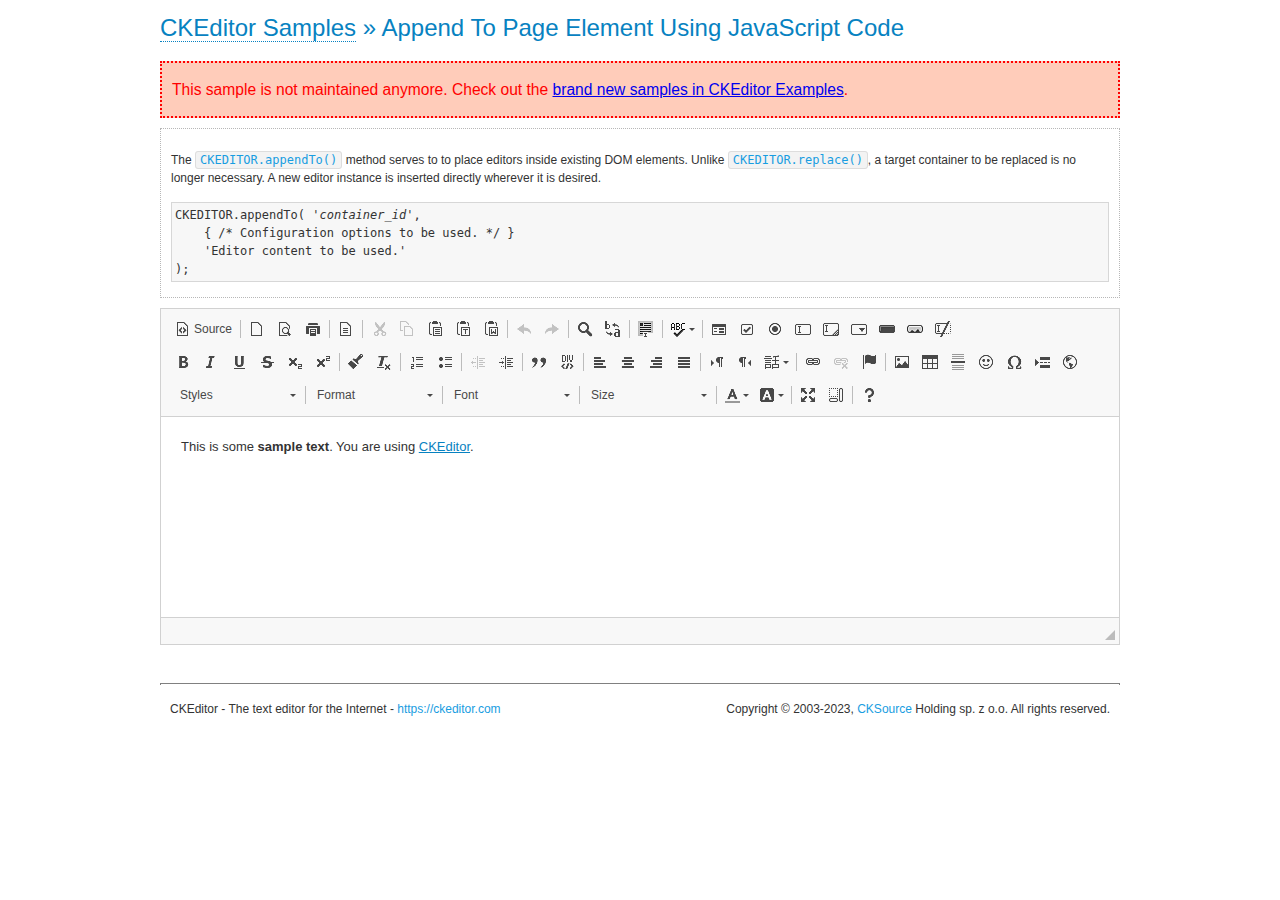
<file: staticfiles/djangocms_text_ckeditor/ckeditor/samples/old/appendto.html>
<!DOCTYPE html>
<!--
Copyright (c) 2003-2023, CKSource Holding sp. z o.o. All rights reserved.
For licensing, see LICENSE.md or https://ckeditor.com/legal/ckeditor-oss-license
-->
<html lang="en">
<head>
	<meta charset="utf-8">
	<title>Append To Page Element Using JavaScript Code &mdash; CKEditor Sample</title>
	<script src="../../ckeditor.js"></script>
	<link rel="stylesheet" href="sample.css">
	<meta name="description" content="Try the latest sample of CKEditor 4 and learn more about customizing your WYSIWYG editor with endless possibilities.">
</head>
<body>
	<h1 class="samples">
		<a href="index.html">CKEditor Samples</a> &raquo; Append To Page Element Using JavaScript Code
	</h1>
	<div class="warning deprecated">
		This sample is not maintained anymore. Check out the <a href="https://ckeditor.com/docs/ckeditor4/latest/examples/index.html">brand new samples in CKEditor Examples</a>.
	</div>
	<div id="section1">
		<div class="description">
			<p>
				The <code><a class="samples" href="https://ckeditor.com/docs/ckeditor4/latest/api/CKEDITOR.html#method-appendTo">CKEDITOR.appendTo()</a></code> method serves to to place editors inside existing DOM elements. Unlike <code><a class="samples" href="https://ckeditor.com/docs/ckeditor4/latest/api/CKEDITOR.html#method-replace">CKEDITOR.replace()</a></code>,
				a target container to be replaced is no longer necessary. A new editor
				instance is inserted directly wherever it is desired.
			</p>
<pre class="samples">CKEDITOR.appendTo( '<em>container_id</em>',
	{ /* Configuration options to be used. */ }
	'Editor content to be used.'
);</pre>
		</div>
		<script>

			// This call can be placed at any point after the
			// DOM element to append CKEditor to or inside the <head><script>
			// in a window.onload event handler.

			// Append a CKEditor instance using the default configuration and the
			// provided content to the <div> element of ID "section1".
			CKEDITOR.appendTo( 'section1',
				null,
				'<p>This is some <strong>sample text</strong>. You are using <a href="https://ckeditor.com/">CKEditor</a>.</p>'
			);

		</script>
	</div>
	<br>
	<div id="footer">
		<hr>
		<p>
			CKEditor - The text editor for the Internet - <a class="samples" href="https://ckeditor.com/">https://ckeditor.com</a>
		</p>
		<p id="copy">
			Copyright &copy; 2003-2023, <a class="samples" href="https://cksource.com/">CKSource</a> Holding sp. z o.o. All rights reserved.
		</p>
	</div>
</body>
</html>
</file>
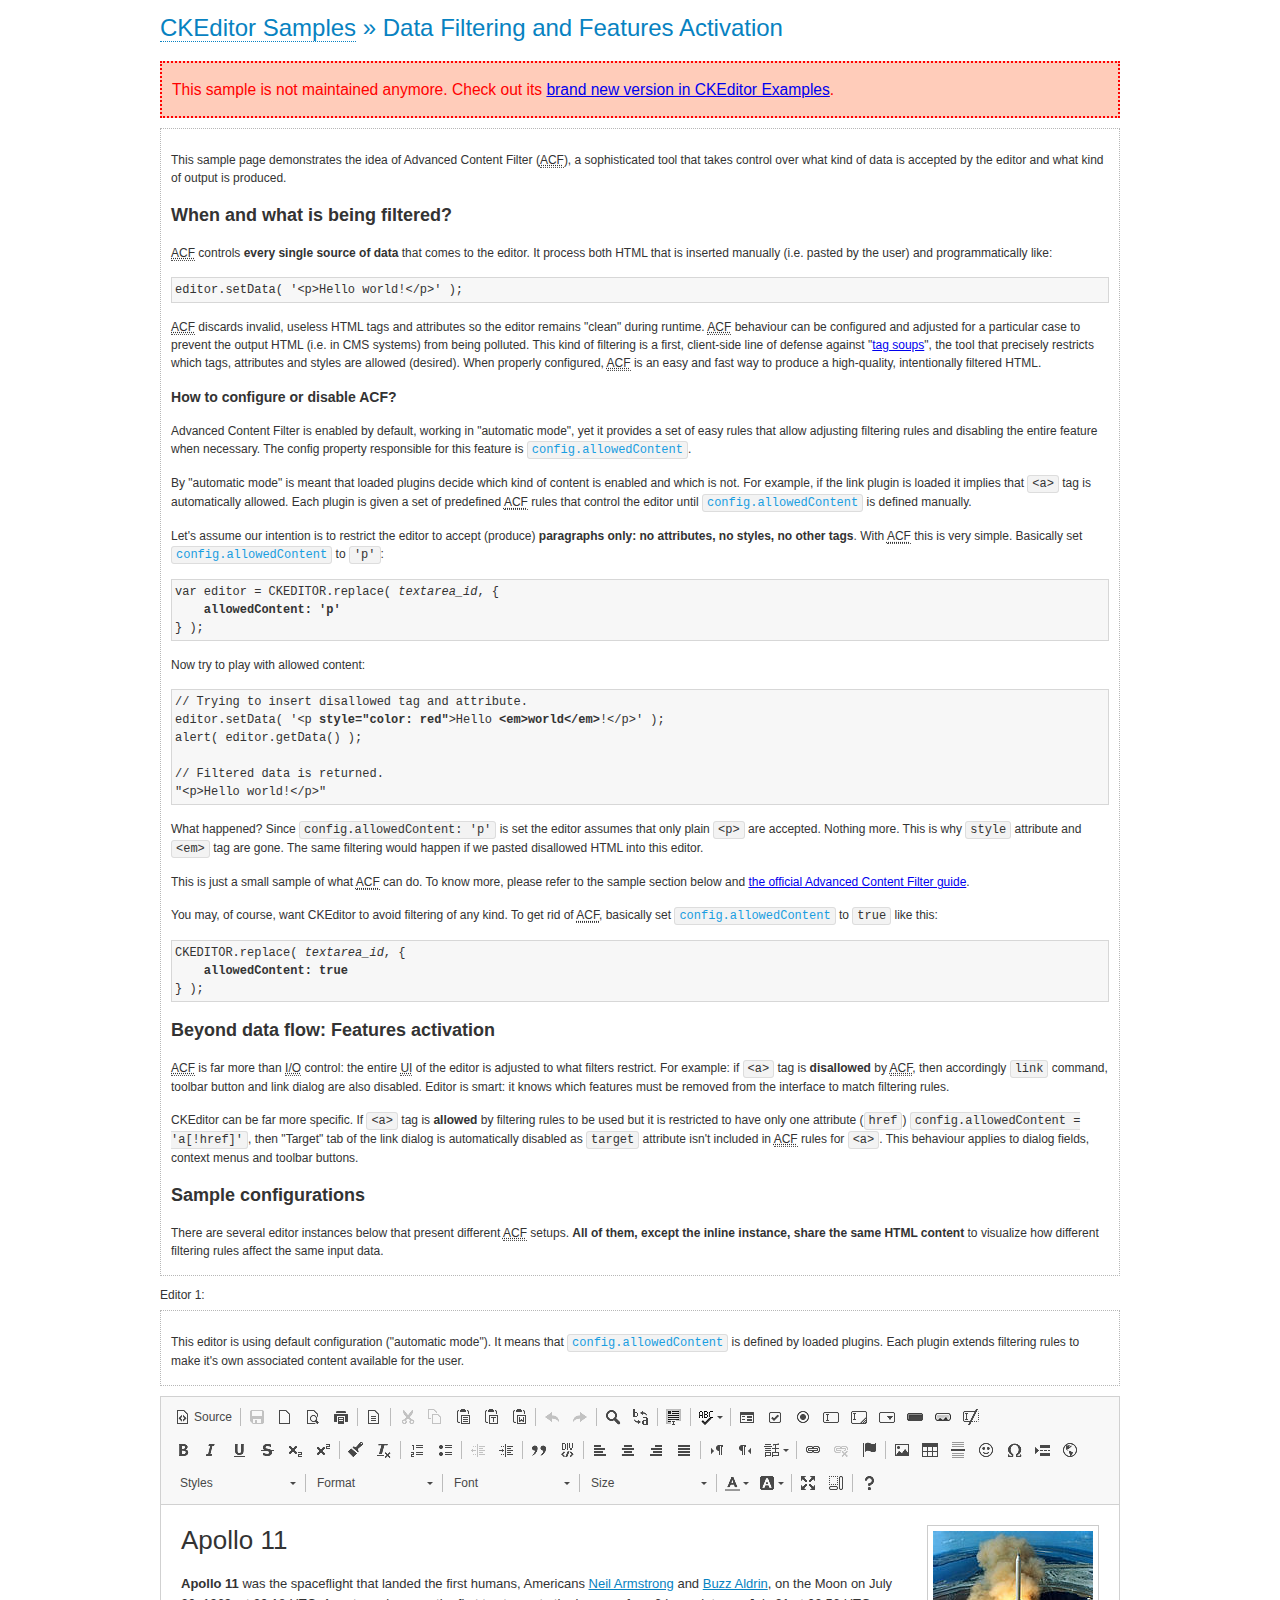
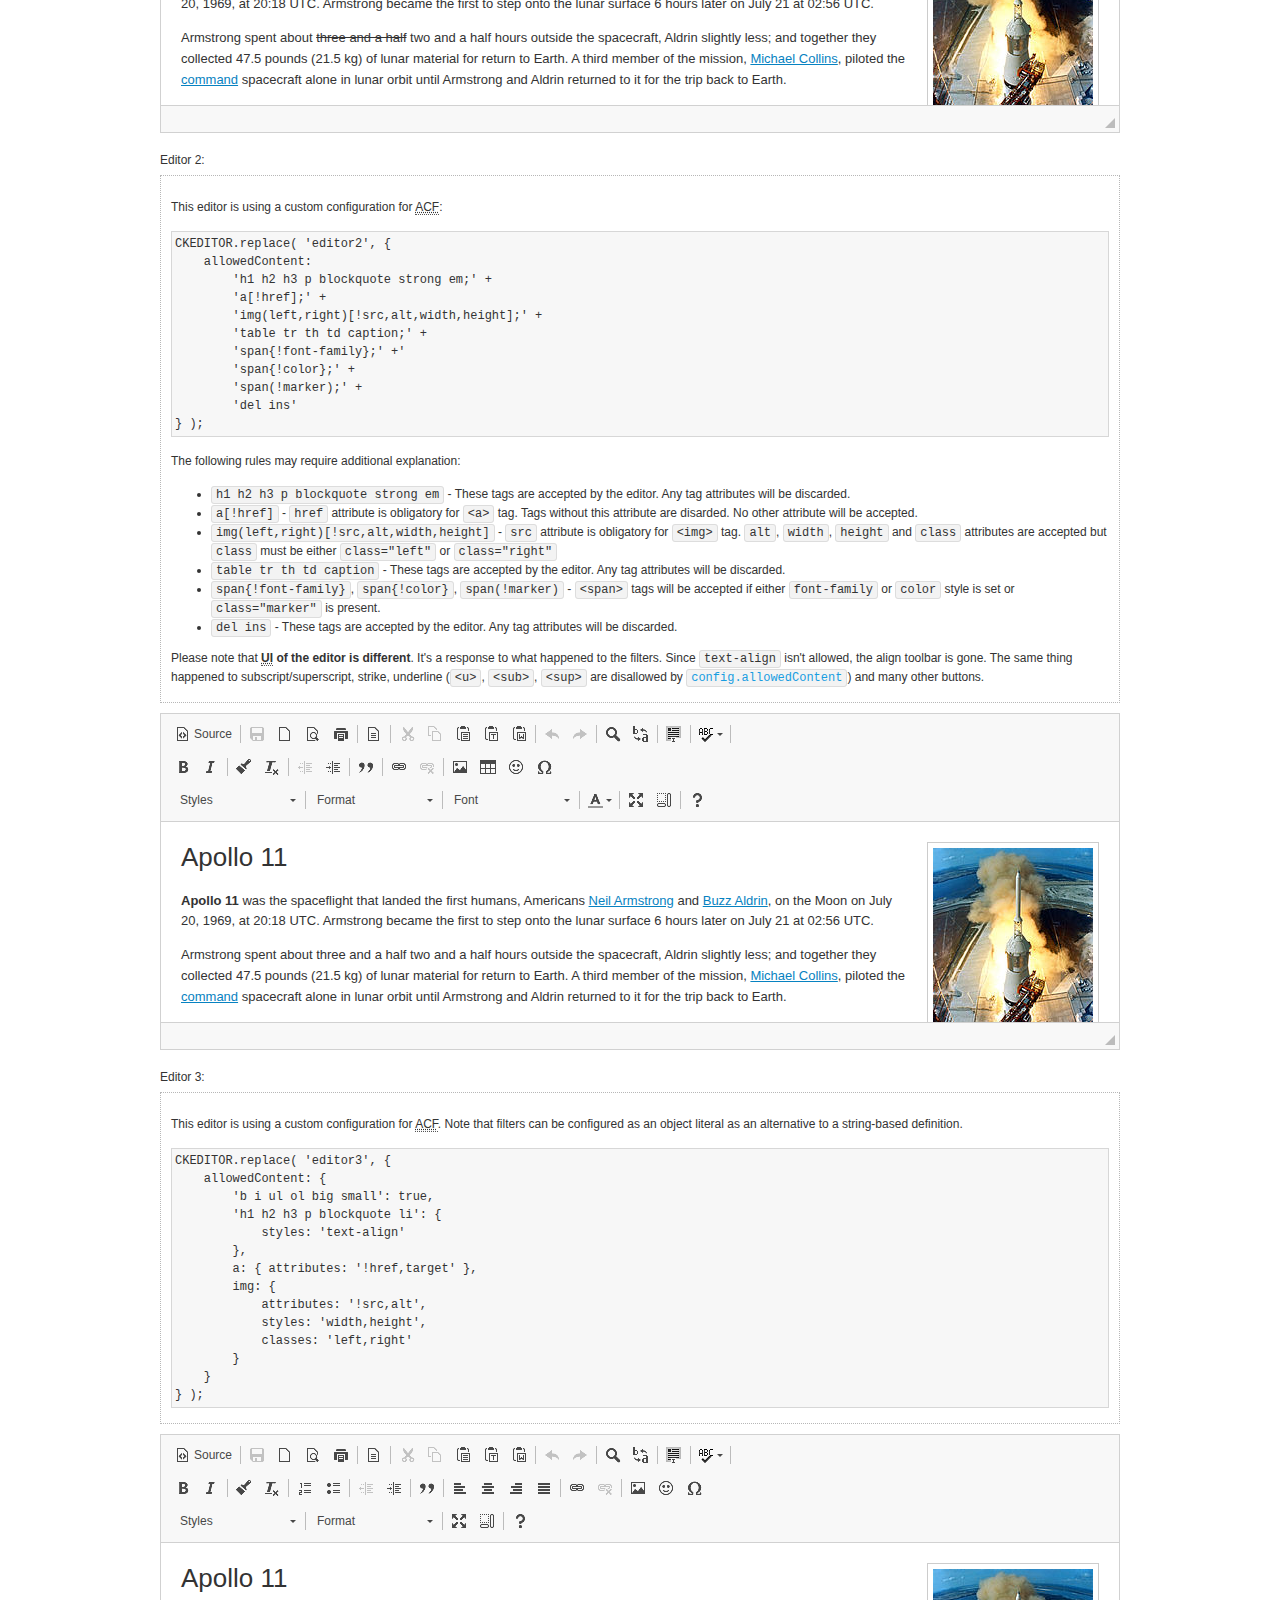
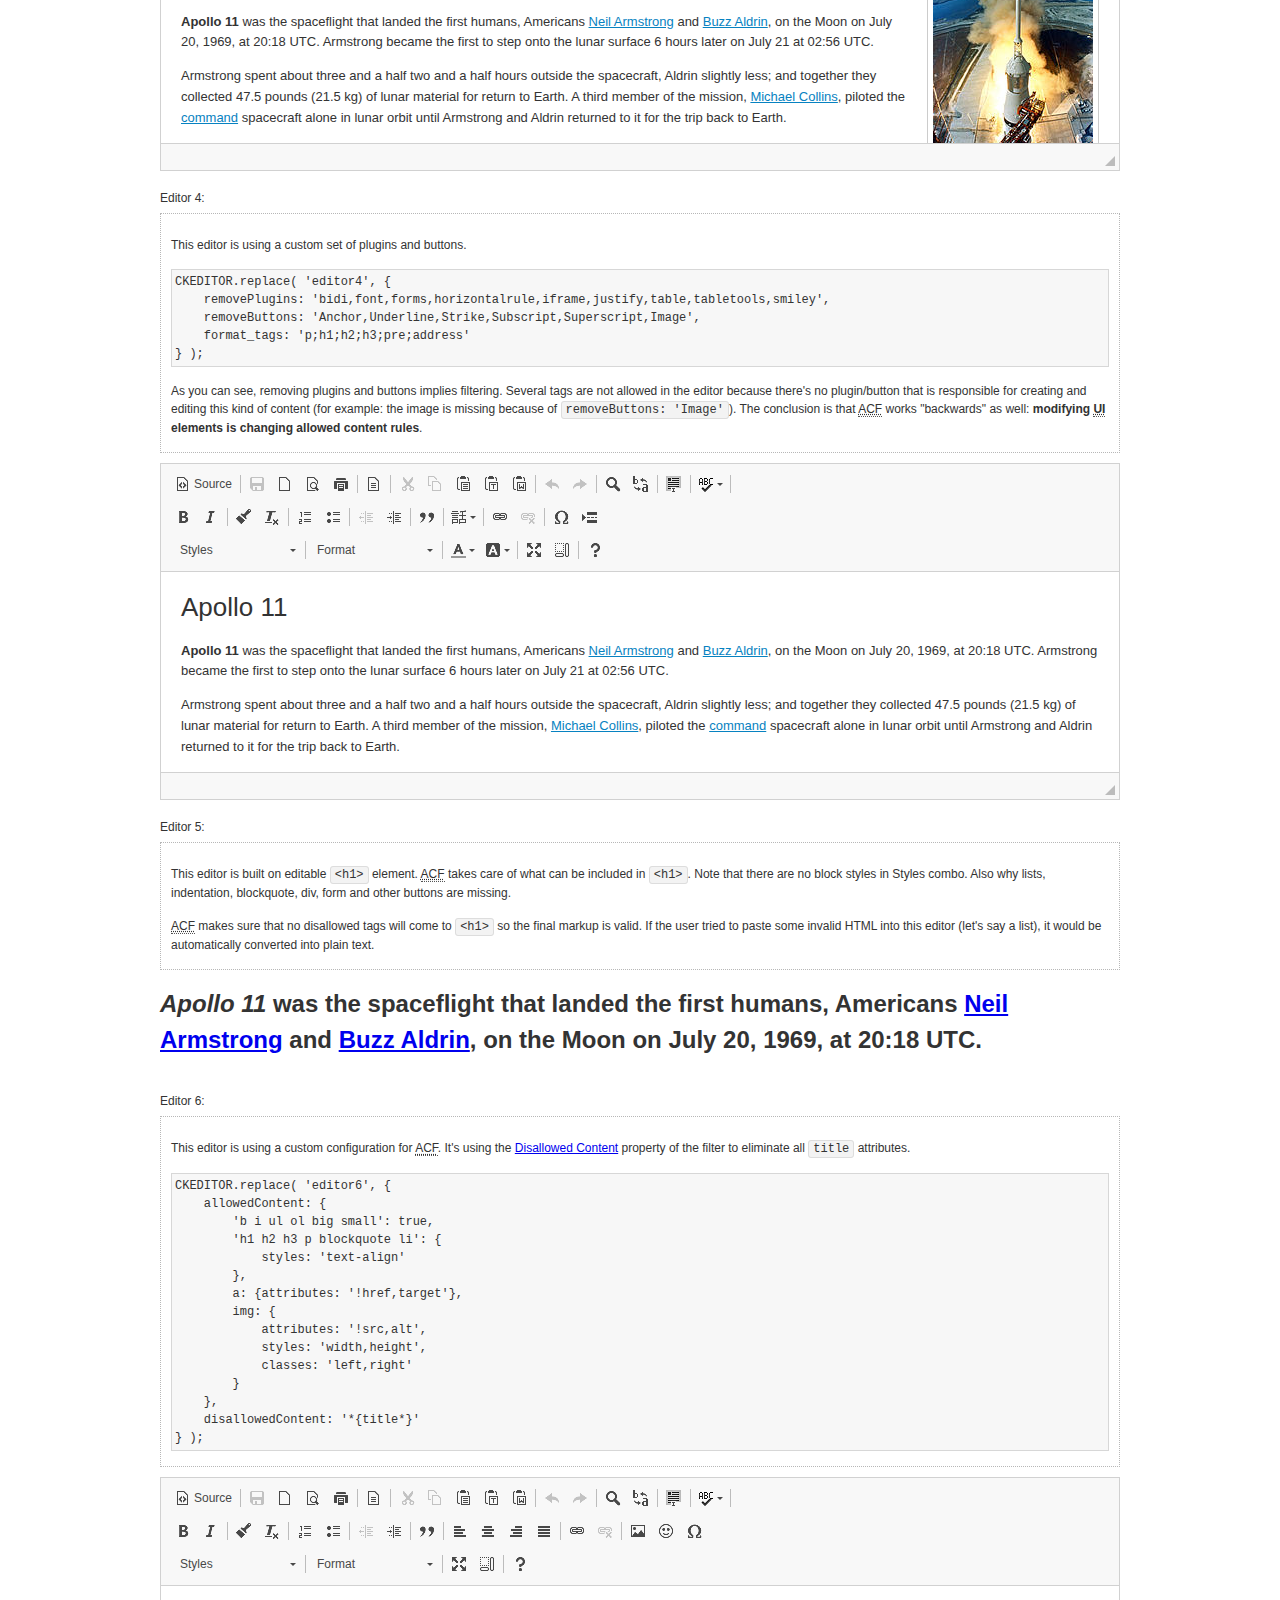
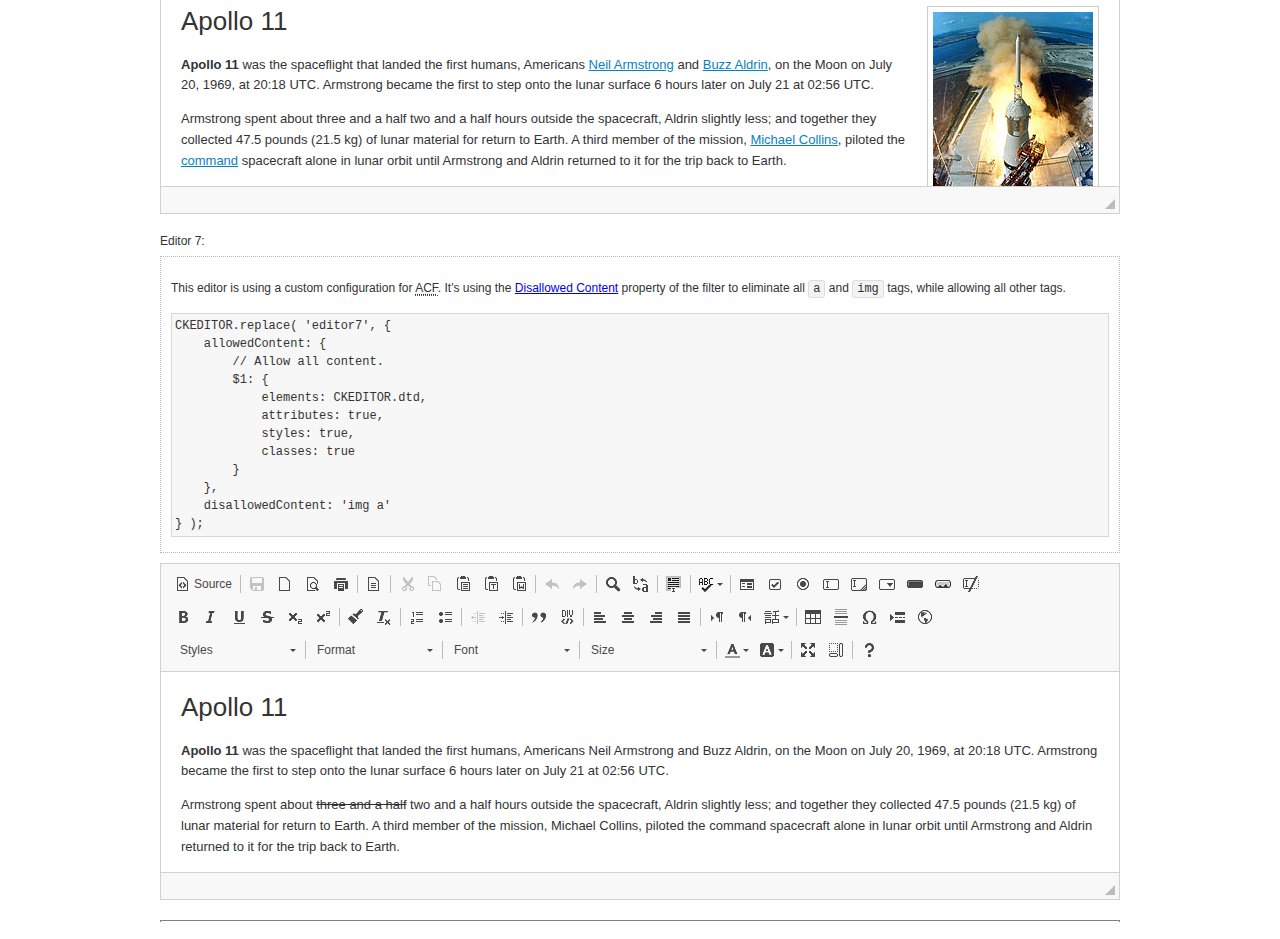
<file: staticfiles/djangocms_text_ckeditor/ckeditor/samples/old/datafiltering.html>
<!DOCTYPE html>
<!--
Copyright (c) 2003-2023, CKSource Holding sp. z o.o. All rights reserved.
For licensing, see LICENSE.md or https://ckeditor.com/legal/ckeditor-oss-license
-->
<html lang="en">
<head>
	<meta charset="utf-8">
	<title>Data Filtering &mdash; CKEditor Sample</title>
	<script src="../../ckeditor.js"></script>
	<link rel="stylesheet" href="sample.css">
	<meta name="description" content="Try the latest sample of CKEditor 4 and learn more about customizing your WYSIWYG editor with endless possibilities.">
	<script>
		// Remove advanced tabs for all editors.
		CKEDITOR.config.removeDialogTabs = 'image:advanced;link:advanced;creatediv:advanced;editdiv:advanced';
	</script>
</head>
<body>
	<h1 class="samples">
		<a href="index.html">CKEditor Samples</a> &raquo; Data Filtering and Features Activation
	</h1>
	<div class="warning deprecated">
		This sample is not maintained anymore. Check out its <a href="https://ckeditor.com/docs/ckeditor4/latest/examples/acf.html">brand new version in CKEditor Examples</a>.
	</div>
	<div class="description">
		<p>
			This sample page demonstrates the idea of Advanced Content Filter
			(<abbr title="Advanced Content Filter">ACF</abbr>), a sophisticated
			tool that takes control over what kind of data is accepted by the editor and what
			kind of output is produced.
		</p>
		<h2>When and what is being filtered?</h2>
		<p>
			<abbr title="Advanced Content Filter">ACF</abbr> controls
			<strong>every single source of data</strong> that comes to the editor.
			It process both HTML that is inserted manually (i.e. pasted by the user)
			and programmatically like:
		</p>
<pre class="samples">
editor.setData( '&lt;p&gt;Hello world!&lt;/p&gt;' );
</pre>
		<p>
			<abbr title="Advanced Content Filter">ACF</abbr> discards invalid,
			useless HTML tags and attributes so the editor remains "clean" during
			runtime. <abbr title="Advanced Content Filter">ACF</abbr> behaviour
			can be configured and adjusted for a particular case to prevent the
			output HTML (i.e. in CMS systems) from being polluted.

			This kind of filtering is a first, client-side line of defense
			against "<a href="http://en.wikipedia.org/wiki/Tag_soup">tag soups</a>",
			the tool that precisely restricts which tags, attributes and styles
			are allowed (desired). When properly configured, <abbr title="Advanced Content Filter">ACF</abbr>
			is an easy and fast way to produce a high-quality, intentionally filtered HTML.
		</p>

		<h3>How to configure or disable ACF?</h3>
		<p>
			Advanced Content Filter is enabled by default, working in "automatic mode", yet
			it provides a set of easy rules that allow adjusting filtering rules
			and disabling the entire feature when necessary. The config property
			responsible for this feature is <code><a class="samples"
			href="https://ckeditor.com/docs/ckeditor4/latest/api/CKEDITOR_config.html#cfg-allowedContent">config.allowedContent</a></code>.
		</p>
		<p>
			By "automatic mode" is meant that loaded plugins decide which kind
			of content is enabled and which is not. For example, if the link
			plugin is loaded it implies that <code>&lt;a&gt;</code> tag is
			automatically allowed. Each plugin is given a set
			of predefined <abbr title="Advanced Content Filter">ACF</abbr> rules
			that control the editor until <code><a class="samples"
			href="https://ckeditor.com/docs/ckeditor4/latest/api/CKEDITOR_config.html#cfg-allowedContent">
			config.allowedContent</a></code>
			is defined manually.
		</p>
		<p>
			Let's assume our intention is to restrict the editor to accept (produce) <strong>paragraphs
			only: no attributes, no styles, no other tags</strong>.
			With <abbr title="Advanced Content Filter">ACF</abbr>
			this is very simple. Basically set <code><a class="samples"
			href="https://ckeditor.com/docs/ckeditor4/latest/api/CKEDITOR_config.html#cfg-allowedContent">
			config.allowedContent</a></code> to <code>'p'</code>:
		</p>
<pre class="samples">
var editor = CKEDITOR.replace( <em>textarea_id</em>, {
	<strong>allowedContent: 'p'</strong>
} );
</pre>
		<p>
			Now try to play with allowed content:
		</p>
<pre class="samples">
// Trying to insert disallowed tag and attribute.
editor.setData( '&lt;p <strong>style="color: red"</strong>&gt;Hello <strong>&lt;em&gt;world&lt;/em&gt;</strong>!&lt;/p&gt;' );
alert( editor.getData() );

// Filtered data is returned.
"&lt;p&gt;Hello world!&lt;/p&gt;"
</pre>
		<p>
			What happened? Since <code>config.allowedContent: 'p'</code> is set the editor assumes
			that only plain <code>&lt;p&gt;</code> are accepted. Nothing more. This is why
			<code>style</code> attribute and <code>&lt;em&gt;</code> tag are gone. The same
			filtering would happen if we pasted disallowed HTML into this editor.
		</p>
		<p>
			This is just a small sample of what <abbr title="Advanced Content Filter">ACF</abbr>
			can do. To know more, please refer to the sample section below and
			<a href="https://ckeditor.com/docs/ckeditor4/latest/guide/dev_advanced_content_filter.html">the official Advanced Content Filter guide</a>.
		</p>
		<p>
			You may, of course, want CKEditor to avoid filtering of any kind.
			To get rid of <abbr title="Advanced Content Filter">ACF</abbr>,
			basically set <code><a class="samples"
			href="https://ckeditor.com/docs/ckeditor4/latest/api/CKEDITOR_config.html#cfg-allowedContent">
			config.allowedContent</a></code> to <code>true</code> like this:
		</p>
<pre class="samples">
CKEDITOR.replace( <em>textarea_id</em>, {
	<strong>allowedContent: true</strong>
} );
</pre>

		<h2>Beyond data flow: Features activation</h2>
		<p>
			<abbr title="Advanced Content Filter">ACF</abbr> is far more than
			<abbr title="Input/Output">I/O</abbr> control: the entire
			<abbr title="User Interface">UI</abbr> of the editor is adjusted to what
			filters restrict. For example: if <code>&lt;a&gt;</code> tag is
			<strong>disallowed</strong>
			by <abbr title="Advanced Content Filter">ACF</abbr>,
			then accordingly <code>link</code> command, toolbar button and link dialog
			are also disabled. Editor is smart: it knows which features must be
			removed from the interface to match filtering rules.
		</p>
		<p>
			CKEditor can be far more specific. If <code>&lt;a&gt;</code> tag is
			<strong>allowed</strong> by filtering rules to be used but it is restricted
			to have only one attribute (<code>href</code>)
			<code>config.allowedContent = 'a[!href]'</code>, then
			"Target" tab of the link dialog is automatically disabled as <code>target</code>
			attribute isn't included in <abbr title="Advanced Content Filter">ACF</abbr> rules
			for <code>&lt;a&gt;</code>. This behaviour applies to dialog fields, context
			menus and toolbar buttons.
		</p>

		<h2>Sample configurations</h2>
		<p>
			There are several editor instances below that present different
			<abbr title="Advanced Content Filter">ACF</abbr> setups. <strong>All of them,
			except the inline instance, share the same HTML content</strong> to visualize
			how different filtering rules affect the same input data.
		</p>
	</div>

	<div>
		<label for="editor1">
			Editor 1:
		</label>
		<div class="description">
			<p>
				This editor is using default configuration ("automatic mode"). It means that
				<code><a class="samples"
				href="https://ckeditor.com/docs/ckeditor4/latest/api/CKEDITOR_config.html#cfg-allowedContent">
				config.allowedContent</a></code> is defined by loaded plugins.
				Each plugin extends filtering rules to make it's own associated content
				available for the user.
			</p>
		</div>
		<textarea cols="80" id="editor1" name="editor1" rows="10">
			&lt;h1&gt;&lt;img alt=&quot;Saturn V carrying Apollo 11&quot; class=&quot;right&quot; src=&quot;assets/sample.jpg&quot;/&gt; Apollo 11&lt;/h1&gt; &lt;p&gt;&lt;b&gt;Apollo 11&lt;/b&gt; was the spaceflight that landed the first humans, Americans &lt;a href=&quot;http://en.wikipedia.org/wiki/Neil_Armstrong&quot; title=&quot;Neil Armstrong&quot;&gt;Neil Armstrong&lt;/a&gt; and &lt;a href=&quot;http://en.wikipedia.org/wiki/Buzz_Aldrin&quot; title=&quot;Buzz Aldrin&quot;&gt;Buzz Aldrin&lt;/a&gt;, on the Moon on July 20, 1969, at 20:18 UTC. Armstrong became the first to step onto the lunar surface 6 hours later on July 21 at 02:56 UTC.&lt;/p&gt; &lt;p&gt;Armstrong spent about &lt;s&gt;three and a half&lt;/s&gt; two and a half hours outside the spacecraft, Aldrin slightly less; and together they collected 47.5 pounds (21.5&amp;nbsp;kg) of lunar material for return to Earth. A third member of the mission, &lt;a href=&quot;http://en.wikipedia.org/wiki/Michael_Collins_(astronaut)&quot; title=&quot;Michael Collins (astronaut)&quot;&gt;Michael Collins&lt;/a&gt;, piloted the &lt;a href=&quot;http://en.wikipedia.org/wiki/Apollo_Command/Service_Module&quot; title=&quot;Apollo Command/Service Module&quot;&gt;command&lt;/a&gt; spacecraft alone in lunar orbit until Armstrong and Aldrin returned to it for the trip back to Earth.&lt;/p&gt; &lt;h2&gt;Broadcasting and &lt;em&gt;quotes&lt;/em&gt; &lt;a id=&quot;quotes&quot; name=&quot;quotes&quot;&gt;&lt;/a&gt;&lt;/h2&gt; &lt;p&gt;Broadcast on live TV to a world-wide audience, Armstrong stepped onto the lunar surface and described the event as:&lt;/p&gt; &lt;blockquote&gt;&lt;p&gt;One small step for [a] man, one giant leap for mankind.&lt;/p&gt;&lt;/blockquote&gt; &lt;p&gt;Apollo 11 effectively ended the &lt;a href=&quot;http://en.wikipedia.org/wiki/Space_Race&quot; title=&quot;Space Race&quot;&gt;Space Race&lt;/a&gt; and fulfilled a national goal proposed in 1961 by the late U.S. President &lt;a href=&quot;http://en.wikipedia.org/wiki/John_F._Kennedy&quot; title=&quot;John F. Kennedy&quot;&gt;John F. Kennedy&lt;/a&gt; in a speech before the United States Congress:&lt;/p&gt; &lt;blockquote&gt;&lt;p&gt;[...] before this decade is out, of landing a man on the Moon and returning him safely to the Earth.&lt;/p&gt;&lt;/blockquote&gt; &lt;h2&gt;Technical details &lt;a id=&quot;tech-details&quot; name=&quot;tech-details&quot;&gt;&lt;/a&gt;&lt;/h2&gt; &lt;table align=&quot;right&quot; border=&quot;1&quot; bordercolor=&quot;#ccc&quot; cellpadding=&quot;5&quot; cellspacing=&quot;0&quot; style=&quot;border-collapse:collapse;margin:10px 0 10px 15px;&quot;&gt; &lt;caption&gt;&lt;strong&gt;Mission crew&lt;/strong&gt;&lt;/caption&gt; &lt;thead&gt; &lt;tr&gt; &lt;th scope=&quot;col&quot;&gt;Position&lt;/th&gt; &lt;th scope=&quot;col&quot;&gt;Astronaut&lt;/th&gt; &lt;/tr&gt; &lt;/thead&gt; &lt;tbody&gt; &lt;tr&gt; &lt;td&gt;Commander&lt;/td&gt; &lt;td&gt;Neil A. Armstrong&lt;/td&gt; &lt;/tr&gt; &lt;tr&gt; &lt;td&gt;Command Module Pilot&lt;/td&gt; &lt;td&gt;Michael Collins&lt;/td&gt; &lt;/tr&gt; &lt;tr&gt; &lt;td&gt;Lunar Module Pilot&lt;/td&gt; &lt;td&gt;Edwin &amp;quot;Buzz&amp;quot; E. Aldrin, Jr.&lt;/td&gt; &lt;/tr&gt; &lt;/tbody&gt; &lt;/table&gt; &lt;p&gt;Launched by a &lt;strong&gt;Saturn V&lt;/strong&gt; rocket from &lt;a href=&quot;http://en.wikipedia.org/wiki/Kennedy_Space_Center&quot; title=&quot;Kennedy Space Center&quot;&gt;Kennedy Space Center&lt;/a&gt; in Merritt Island, Florida on July 16, Apollo 11 was the fifth manned mission of &lt;a href=&quot;http://en.wikipedia.org/wiki/NASA&quot; title=&quot;NASA&quot;&gt;NASA&lt;/a&gt;&amp;#39;s Apollo program. The Apollo spacecraft had three parts:&lt;/p&gt; &lt;ol&gt; &lt;li&gt;&lt;strong&gt;Command Module&lt;/strong&gt; with a cabin for the three astronauts which was the only part which landed back on Earth&lt;/li&gt; &lt;li&gt;&lt;strong&gt;Service Module&lt;/strong&gt; which supported the Command Module with propulsion, electrical power, oxygen and water&lt;/li&gt; &lt;li&gt;&lt;strong&gt;Lunar Module&lt;/strong&gt; for landing on the Moon.&lt;/li&gt; &lt;/ol&gt; &lt;p&gt;After being sent to the Moon by the Saturn V&amp;#39;s upper stage, the astronauts separated the spacecraft from it and travelled for three days until they entered into lunar orbit. Armstrong and Aldrin then moved into the Lunar Module and landed in the &lt;a href=&quot;http://en.wikipedia.org/wiki/Mare_Tranquillitatis&quot; title=&quot;Mare Tranquillitatis&quot;&gt;Sea of Tranquility&lt;/a&gt;. They stayed a total of about 21 and a half hours on the lunar surface. After lifting off in the upper part of the Lunar Module and rejoining Collins in the Command Module, they returned to Earth and landed in the &lt;a href=&quot;http://en.wikipedia.org/wiki/Pacific_Ocean&quot; title=&quot;Pacific Ocean&quot;&gt;Pacific Ocean&lt;/a&gt; on July 24.&lt;/p&gt; &lt;hr/&gt; &lt;p style=&quot;text-align: right;&quot;&gt;&lt;small&gt;Source: &lt;a href=&quot;http://en.wikipedia.org/wiki/Apollo_11&quot;&gt;Wikipedia.org&lt;/a&gt;&lt;/small&gt;&lt;/p&gt;
		</textarea>

		<script>

			CKEDITOR.replace( 'editor1' );

		</script>
	</div>

	<br>

	<div>
		<label for="editor2">
			Editor 2:
		</label>
		<div class="description">
			<p>
				This editor is using a custom configuration for
				<abbr title="Advanced Content Filter">ACF</abbr>:
			</p>
<pre class="samples">
CKEDITOR.replace( 'editor2', {
	allowedContent:
		'h1 h2 h3 p blockquote strong em;' +
		'a[!href];' +
		'img(left,right)[!src,alt,width,height];' +
		'table tr th td caption;' +
		'span{!font-family};' +'
		'span{!color};' +
		'span(!marker);' +
		'del ins'
} );
</pre>
			<p>
				The following rules may require additional explanation:
			</p>
			<ul>
				<li>
					<code>h1 h2 h3 p blockquote strong em</code> - These tags
					are accepted by the editor. Any tag attributes will be discarded.
				</li>
				<li>
					<code>a[!href]</code> - <code>href</code> attribute is obligatory
					for <code>&lt;a&gt;</code> tag. Tags without this attribute
					are disarded. No other attribute will be accepted.
				</li>
				<li>
					<code>img(left,right)[!src,alt,width,height]</code> - <code>src</code>
					attribute is obligatory for <code>&lt;img&gt;</code> tag.
					<code>alt</code>, <code>width</code>, <code>height</code>
					and <code>class</code> attributes are accepted but
					<code>class</code> must be either <code>class="left"</code>
					or <code>class="right"</code>
				</li>
				<li>
					<code>table tr th td caption</code> - These tags
					are accepted by the editor. Any tag attributes will be discarded.
				</li>
				<li>
					<code>span{!font-family}</code>, <code>span{!color}</code>,
					<code>span(!marker)</code> - <code>&lt;span&gt;</code> tags
					will be accepted if either <code>font-family</code> or
					<code>color</code> style is set or <code>class="marker"</code>
					is present.
				</li>
				<li>
					<code>del ins</code> - These tags
					are accepted by the editor. Any tag attributes will be discarded.
				</li>
			</ul>
			<p>
				Please note that <strong><abbr title="User Interface">UI</abbr> of the
				editor is different</strong>. It's a response to what happened to the filters.
				Since <code>text-align</code> isn't allowed, the align toolbar is gone.
				The same thing happened to subscript/superscript, strike, underline
				(<code>&lt;u&gt;</code>, <code>&lt;sub&gt;</code>, <code>&lt;sup&gt;</code>
				are disallowed by <code><a class="samples"
				href="https://ckeditor.com/docs/ckeditor4/latest/api/CKEDITOR_config.html#cfg-allowedContent">
				config.allowedContent</a></code>) and many other buttons.
			</p>
		</div>
		<textarea cols="80" id="editor2" name="editor2" rows="10">
			&lt;h1&gt;&lt;img alt=&quot;Saturn V carrying Apollo 11&quot; class=&quot;right&quot; src=&quot;assets/sample.jpg&quot;/&gt; Apollo 11&lt;/h1&gt; &lt;p&gt;&lt;b&gt;Apollo 11&lt;/b&gt; was the spaceflight that landed the first humans, Americans &lt;a href=&quot;http://en.wikipedia.org/wiki/Neil_Armstrong&quot; title=&quot;Neil Armstrong&quot;&gt;Neil Armstrong&lt;/a&gt; and &lt;a href=&quot;http://en.wikipedia.org/wiki/Buzz_Aldrin&quot; title=&quot;Buzz Aldrin&quot;&gt;Buzz Aldrin&lt;/a&gt;, on the Moon on July 20, 1969, at 20:18 UTC. Armstrong became the first to step onto the lunar surface 6 hours later on July 21 at 02:56 UTC.&lt;/p&gt; &lt;p&gt;Armstrong spent about &lt;s&gt;three and a half&lt;/s&gt; two and a half hours outside the spacecraft, Aldrin slightly less; and together they collected 47.5 pounds (21.5&amp;nbsp;kg) of lunar material for return to Earth. A third member of the mission, &lt;a href=&quot;http://en.wikipedia.org/wiki/Michael_Collins_(astronaut)&quot; title=&quot;Michael Collins (astronaut)&quot;&gt;Michael Collins&lt;/a&gt;, piloted the &lt;a href=&quot;http://en.wikipedia.org/wiki/Apollo_Command/Service_Module&quot; title=&quot;Apollo Command/Service Module&quot;&gt;command&lt;/a&gt; spacecraft alone in lunar orbit until Armstrong and Aldrin returned to it for the trip back to Earth.&lt;/p&gt; &lt;h2&gt;Broadcasting and &lt;em&gt;quotes&lt;/em&gt; &lt;a id=&quot;quotes&quot; name=&quot;quotes&quot;&gt;&lt;/a&gt;&lt;/h2&gt; &lt;p&gt;Broadcast on live TV to a world-wide audience, Armstrong stepped onto the lunar surface and described the event as:&lt;/p&gt; &lt;blockquote&gt;&lt;p&gt;One small step for [a] man, one giant leap for mankind.&lt;/p&gt;&lt;/blockquote&gt; &lt;p&gt;Apollo 11 effectively ended the &lt;a href=&quot;http://en.wikipedia.org/wiki/Space_Race&quot; title=&quot;Space Race&quot;&gt;Space Race&lt;/a&gt; and fulfilled a national goal proposed in 1961 by the late U.S. President &lt;a href=&quot;http://en.wikipedia.org/wiki/John_F._Kennedy&quot; title=&quot;John F. Kennedy&quot;&gt;John F. Kennedy&lt;/a&gt; in a speech before the United States Congress:&lt;/p&gt; &lt;blockquote&gt;&lt;p&gt;[...] before this decade is out, of landing a man on the Moon and returning him safely to the Earth.&lt;/p&gt;&lt;/blockquote&gt; &lt;h2&gt;Technical details &lt;a id=&quot;tech-details&quot; name=&quot;tech-details&quot;&gt;&lt;/a&gt;&lt;/h2&gt; &lt;table align=&quot;right&quot; border=&quot;1&quot; bordercolor=&quot;#ccc&quot; cellpadding=&quot;5&quot; cellspacing=&quot;0&quot; style=&quot;border-collapse:collapse;margin:10px 0 10px 15px;&quot;&gt; &lt;caption&gt;&lt;strong&gt;Mission crew&lt;/strong&gt;&lt;/caption&gt; &lt;thead&gt; &lt;tr&gt; &lt;th scope=&quot;col&quot;&gt;Position&lt;/th&gt; &lt;th scope=&quot;col&quot;&gt;Astronaut&lt;/th&gt; &lt;/tr&gt; &lt;/thead&gt; &lt;tbody&gt; &lt;tr&gt; &lt;td&gt;Commander&lt;/td&gt; &lt;td&gt;Neil A. Armstrong&lt;/td&gt; &lt;/tr&gt; &lt;tr&gt; &lt;td&gt;Command Module Pilot&lt;/td&gt; &lt;td&gt;Michael Collins&lt;/td&gt; &lt;/tr&gt; &lt;tr&gt; &lt;td&gt;Lunar Module Pilot&lt;/td&gt; &lt;td&gt;Edwin &amp;quot;Buzz&amp;quot; E. Aldrin, Jr.&lt;/td&gt; &lt;/tr&gt; &lt;/tbody&gt; &lt;/table&gt; &lt;p&gt;Launched by a &lt;strong&gt;Saturn V&lt;/strong&gt; rocket from &lt;a href=&quot;http://en.wikipedia.org/wiki/Kennedy_Space_Center&quot; title=&quot;Kennedy Space Center&quot;&gt;Kennedy Space Center&lt;/a&gt; in Merritt Island, Florida on July 16, Apollo 11 was the fifth manned mission of &lt;a href=&quot;http://en.wikipedia.org/wiki/NASA&quot; title=&quot;NASA&quot;&gt;NASA&lt;/a&gt;&amp;#39;s Apollo program. The Apollo spacecraft had three parts:&lt;/p&gt; &lt;ol&gt; &lt;li&gt;&lt;strong&gt;Command Module&lt;/strong&gt; with a cabin for the three astronauts which was the only part which landed back on Earth&lt;/li&gt; &lt;li&gt;&lt;strong&gt;Service Module&lt;/strong&gt; which supported the Command Module with propulsion, electrical power, oxygen and water&lt;/li&gt; &lt;li&gt;&lt;strong&gt;Lunar Module&lt;/strong&gt; for landing on the Moon.&lt;/li&gt; &lt;/ol&gt; &lt;p&gt;After being sent to the Moon by the Saturn V&amp;#39;s upper stage, the astronauts separated the spacecraft from it and travelled for three days until they entered into lunar orbit. Armstrong and Aldrin then moved into the Lunar Module and landed in the &lt;a href=&quot;http://en.wikipedia.org/wiki/Mare_Tranquillitatis&quot; title=&quot;Mare Tranquillitatis&quot;&gt;Sea of Tranquility&lt;/a&gt;. They stayed a total of about 21 and a half hours on the lunar surface. After lifting off in the upper part of the Lunar Module and rejoining Collins in the Command Module, they returned to Earth and landed in the &lt;a href=&quot;http://en.wikipedia.org/wiki/Pacific_Ocean&quot; title=&quot;Pacific Ocean&quot;&gt;Pacific Ocean&lt;/a&gt; on July 24.&lt;/p&gt; &lt;hr/&gt; &lt;p style=&quot;text-align: right;&quot;&gt;&lt;small&gt;Source: &lt;a href=&quot;http://en.wikipedia.org/wiki/Apollo_11&quot;&gt;Wikipedia.org&lt;/a&gt;&lt;/small&gt;&lt;/p&gt;
		</textarea>
		<script>

			CKEDITOR.replace( 'editor2', {
				allowedContent:
					'h1 h2 h3 p blockquote strong em;' +
					'a[!href];' +
					'img(left,right)[!src,alt,width,height];' +
					'table tr th td caption;' +
					'span{!font-family};' +
					'span{!color};' +
					'span(!marker);' +
					'del ins'
			} );

		</script>
	</div>

	<br>

	<div>
		<label for="editor3">
			Editor 3:
		</label>
		<div class="description">
			<p>
				This editor is using a custom configuration for
				<abbr title="Advanced Content Filter">ACF</abbr>.
				Note that filters can be configured as an object literal
				as an alternative to a string-based definition.
			</p>
<pre class="samples">
CKEDITOR.replace( 'editor3', {
	allowedContent: {
		'b i ul ol big small': true,
		'h1 h2 h3 p blockquote li': {
			styles: 'text-align'
		},
		a: { attributes: '!href,target' },
		img: {
			attributes: '!src,alt',
			styles: 'width,height',
			classes: 'left,right'
		}
	}
} );
</pre>
		</div>
		<textarea cols="80" id="editor3" name="editor3" rows="10">
			&lt;h1&gt;&lt;img alt=&quot;Saturn V carrying Apollo 11&quot; class=&quot;right&quot; src=&quot;assets/sample.jpg&quot;/&gt; Apollo 11&lt;/h1&gt; &lt;p&gt;&lt;b&gt;Apollo 11&lt;/b&gt; was the spaceflight that landed the first humans, Americans &lt;a href=&quot;http://en.wikipedia.org/wiki/Neil_Armstrong&quot; title=&quot;Neil Armstrong&quot;&gt;Neil Armstrong&lt;/a&gt; and &lt;a href=&quot;http://en.wikipedia.org/wiki/Buzz_Aldrin&quot; title=&quot;Buzz Aldrin&quot;&gt;Buzz Aldrin&lt;/a&gt;, on the Moon on July 20, 1969, at 20:18 UTC. Armstrong became the first to step onto the lunar surface 6 hours later on July 21 at 02:56 UTC.&lt;/p&gt; &lt;p&gt;Armstrong spent about &lt;s&gt;three and a half&lt;/s&gt; two and a half hours outside the spacecraft, Aldrin slightly less; and together they collected 47.5 pounds (21.5&amp;nbsp;kg) of lunar material for return to Earth. A third member of the mission, &lt;a href=&quot;http://en.wikipedia.org/wiki/Michael_Collins_(astronaut)&quot; title=&quot;Michael Collins (astronaut)&quot;&gt;Michael Collins&lt;/a&gt;, piloted the &lt;a href=&quot;http://en.wikipedia.org/wiki/Apollo_Command/Service_Module&quot; title=&quot;Apollo Command/Service Module&quot;&gt;command&lt;/a&gt; spacecraft alone in lunar orbit until Armstrong and Aldrin returned to it for the trip back to Earth.&lt;/p&gt; &lt;h2&gt;Broadcasting and &lt;em&gt;quotes&lt;/em&gt; &lt;a id=&quot;quotes&quot; name=&quot;quotes&quot;&gt;&lt;/a&gt;&lt;/h2&gt; &lt;p&gt;Broadcast on live TV to a world-wide audience, Armstrong stepped onto the lunar surface and described the event as:&lt;/p&gt; &lt;blockquote&gt;&lt;p&gt;One small step for [a] man, one giant leap for mankind.&lt;/p&gt;&lt;/blockquote&gt; &lt;p&gt;Apollo 11 effectively ended the &lt;a href=&quot;http://en.wikipedia.org/wiki/Space_Race&quot; title=&quot;Space Race&quot;&gt;Space Race&lt;/a&gt; and fulfilled a national goal proposed in 1961 by the late U.S. President &lt;a href=&quot;http://en.wikipedia.org/wiki/John_F._Kennedy&quot; title=&quot;John F. Kennedy&quot;&gt;John F. Kennedy&lt;/a&gt; in a speech before the United States Congress:&lt;/p&gt; &lt;blockquote&gt;&lt;p&gt;[...] before this decade is out, of landing a man on the Moon and returning him safely to the Earth.&lt;/p&gt;&lt;/blockquote&gt; &lt;h2&gt;Technical details &lt;a id=&quot;tech-details&quot; name=&quot;tech-details&quot;&gt;&lt;/a&gt;&lt;/h2&gt; &lt;table align=&quot;right&quot; border=&quot;1&quot; bordercolor=&quot;#ccc&quot; cellpadding=&quot;5&quot; cellspacing=&quot;0&quot; style=&quot;border-collapse:collapse;margin:10px 0 10px 15px;&quot;&gt; &lt;caption&gt;&lt;strong&gt;Mission crew&lt;/strong&gt;&lt;/caption&gt; &lt;thead&gt; &lt;tr&gt; &lt;th scope=&quot;col&quot;&gt;Position&lt;/th&gt; &lt;th scope=&quot;col&quot;&gt;Astronaut&lt;/th&gt; &lt;/tr&gt; &lt;/thead&gt; &lt;tbody&gt; &lt;tr&gt; &lt;td&gt;Commander&lt;/td&gt; &lt;td&gt;Neil A. Armstrong&lt;/td&gt; &lt;/tr&gt; &lt;tr&gt; &lt;td&gt;Command Module Pilot&lt;/td&gt; &lt;td&gt;Michael Collins&lt;/td&gt; &lt;/tr&gt; &lt;tr&gt; &lt;td&gt;Lunar Module Pilot&lt;/td&gt; &lt;td&gt;Edwin &amp;quot;Buzz&amp;quot; E. Aldrin, Jr.&lt;/td&gt; &lt;/tr&gt; &lt;/tbody&gt; &lt;/table&gt; &lt;p&gt;Launched by a &lt;strong&gt;Saturn V&lt;/strong&gt; rocket from &lt;a href=&quot;http://en.wikipedia.org/wiki/Kennedy_Space_Center&quot; title=&quot;Kennedy Space Center&quot;&gt;Kennedy Space Center&lt;/a&gt; in Merritt Island, Florida on July 16, Apollo 11 was the fifth manned mission of &lt;a href=&quot;http://en.wikipedia.org/wiki/NASA&quot; title=&quot;NASA&quot;&gt;NASA&lt;/a&gt;&amp;#39;s Apollo program. The Apollo spacecraft had three parts:&lt;/p&gt; &lt;ol&gt; &lt;li&gt;&lt;strong&gt;Command Module&lt;/strong&gt; with a cabin for the three astronauts which was the only part which landed back on Earth&lt;/li&gt; &lt;li&gt;&lt;strong&gt;Service Module&lt;/strong&gt; which supported the Command Module with propulsion, electrical power, oxygen and water&lt;/li&gt; &lt;li&gt;&lt;strong&gt;Lunar Module&lt;/strong&gt; for landing on the Moon.&lt;/li&gt; &lt;/ol&gt; &lt;p&gt;After being sent to the Moon by the Saturn V&amp;#39;s upper stage, the astronauts separated the spacecraft from it and travelled for three days until they entered into lunar orbit. Armstrong and Aldrin then moved into the Lunar Module and landed in the &lt;a href=&quot;http://en.wikipedia.org/wiki/Mare_Tranquillitatis&quot; title=&quot;Mare Tranquillitatis&quot;&gt;Sea of Tranquility&lt;/a&gt;. They stayed a total of about 21 and a half hours on the lunar surface. After lifting off in the upper part of the Lunar Module and rejoining Collins in the Command Module, they returned to Earth and landed in the &lt;a href=&quot;http://en.wikipedia.org/wiki/Pacific_Ocean&quot; title=&quot;Pacific Ocean&quot;&gt;Pacific Ocean&lt;/a&gt; on July 24.&lt;/p&gt; &lt;hr/&gt; &lt;p style=&quot;text-align: right;&quot;&gt;&lt;small&gt;Source: &lt;a href=&quot;http://en.wikipedia.org/wiki/Apollo_11&quot;&gt;Wikipedia.org&lt;/a&gt;&lt;/small&gt;&lt;/p&gt;
		</textarea>
		<script>

			CKEDITOR.replace( 'editor3', {
				allowedContent: {
					'b i ul ol big small': true,
					'h1 h2 h3 p blockquote li': {
						styles: 'text-align'
					},
					a: { attributes: '!href,target' },
					img: {
						attributes: '!src,alt',
						styles: 'width,height',
						classes: 'left,right'
					}
				}
			} );

		</script>
	</div>

	<br>

	<div>
		<label for="editor4">
			Editor 4:
		</label>
		<div class="description">
			<p>
				This editor is using a custom set of plugins and buttons.
			</p>
<pre class="samples">
CKEDITOR.replace( 'editor4', {
	removePlugins: 'bidi,font,forms,horizontalrule,iframe,justify,table,tabletools,smiley',
	removeButtons: 'Anchor,Underline,Strike,Subscript,Superscript,Image',
	format_tags: 'p;h1;h2;h3;pre;address'
} );
</pre>
			<p>
				As you can see, removing plugins and buttons implies filtering.
				Several tags are not allowed in the editor because there's no
				plugin/button that is responsible for creating and editing this
				kind of content (for example: the image is missing because
				of <code>removeButtons: 'Image'</code>). The conclusion is that
				<abbr title="Advanced Content Filter">ACF</abbr> works "backwards"
				as well: <strong>modifying <abbr title="User Interface">UI</abbr>
				elements is changing allowed content rules</strong>.
			</p>
		</div>
		<textarea cols="80" id="editor4" name="editor4" rows="10">
			&lt;h1&gt;&lt;img alt=&quot;Saturn V carrying Apollo 11&quot; class=&quot;right&quot; src=&quot;assets/sample.jpg&quot;/&gt; Apollo 11&lt;/h1&gt; &lt;p&gt;&lt;b&gt;Apollo 11&lt;/b&gt; was the spaceflight that landed the first humans, Americans &lt;a href=&quot;http://en.wikipedia.org/wiki/Neil_Armstrong&quot; title=&quot;Neil Armstrong&quot;&gt;Neil Armstrong&lt;/a&gt; and &lt;a href=&quot;http://en.wikipedia.org/wiki/Buzz_Aldrin&quot; title=&quot;Buzz Aldrin&quot;&gt;Buzz Aldrin&lt;/a&gt;, on the Moon on July 20, 1969, at 20:18 UTC. Armstrong became the first to step onto the lunar surface 6 hours later on July 21 at 02:56 UTC.&lt;/p&gt; &lt;p&gt;Armstrong spent about &lt;s&gt;three and a half&lt;/s&gt; two and a half hours outside the spacecraft, Aldrin slightly less; and together they collected 47.5 pounds (21.5&amp;nbsp;kg) of lunar material for return to Earth. A third member of the mission, &lt;a href=&quot;http://en.wikipedia.org/wiki/Michael_Collins_(astronaut)&quot; title=&quot;Michael Collins (astronaut)&quot;&gt;Michael Collins&lt;/a&gt;, piloted the &lt;a href=&quot;http://en.wikipedia.org/wiki/Apollo_Command/Service_Module&quot; title=&quot;Apollo Command/Service Module&quot;&gt;command&lt;/a&gt; spacecraft alone in lunar orbit until Armstrong and Aldrin returned to it for the trip back to Earth.&lt;/p&gt; &lt;h2&gt;Broadcasting and &lt;em&gt;quotes&lt;/em&gt; &lt;a id=&quot;quotes&quot; name=&quot;quotes&quot;&gt;&lt;/a&gt;&lt;/h2&gt; &lt;p&gt;Broadcast on live TV to a world-wide audience, Armstrong stepped onto the lunar surface and described the event as:&lt;/p&gt; &lt;blockquote&gt;&lt;p&gt;One small step for [a] man, one giant leap for mankind.&lt;/p&gt;&lt;/blockquote&gt; &lt;p&gt;Apollo 11 effectively ended the &lt;a href=&quot;http://en.wikipedia.org/wiki/Space_Race&quot; title=&quot;Space Race&quot;&gt;Space Race&lt;/a&gt; and fulfilled a national goal proposed in 1961 by the late U.S. President &lt;a href=&quot;http://en.wikipedia.org/wiki/John_F._Kennedy&quot; title=&quot;John F. Kennedy&quot;&gt;John F. Kennedy&lt;/a&gt; in a speech before the United States Congress:&lt;/p&gt; &lt;blockquote&gt;&lt;p&gt;[...] before this decade is out, of landing a man on the Moon and returning him safely to the Earth.&lt;/p&gt;&lt;/blockquote&gt; &lt;h2&gt;Technical details &lt;a id=&quot;tech-details&quot; name=&quot;tech-details&quot;&gt;&lt;/a&gt;&lt;/h2&gt; &lt;table align=&quot;right&quot; border=&quot;1&quot; bordercolor=&quot;#ccc&quot; cellpadding=&quot;5&quot; cellspacing=&quot;0&quot; style=&quot;border-collapse:collapse;margin:10px 0 10px 15px;&quot;&gt; &lt;caption&gt;&lt;strong&gt;Mission crew&lt;/strong&gt;&lt;/caption&gt; &lt;thead&gt; &lt;tr&gt; &lt;th scope=&quot;col&quot;&gt;Position&lt;/th&gt; &lt;th scope=&quot;col&quot;&gt;Astronaut&lt;/th&gt; &lt;/tr&gt; &lt;/thead&gt; &lt;tbody&gt; &lt;tr&gt; &lt;td&gt;Commander&lt;/td&gt; &lt;td&gt;Neil A. Armstrong&lt;/td&gt; &lt;/tr&gt; &lt;tr&gt; &lt;td&gt;Command Module Pilot&lt;/td&gt; &lt;td&gt;Michael Collins&lt;/td&gt; &lt;/tr&gt; &lt;tr&gt; &lt;td&gt;Lunar Module Pilot&lt;/td&gt; &lt;td&gt;Edwin &amp;quot;Buzz&amp;quot; E. Aldrin, Jr.&lt;/td&gt; &lt;/tr&gt; &lt;/tbody&gt; &lt;/table&gt; &lt;p&gt;Launched by a &lt;strong&gt;Saturn V&lt;/strong&gt; rocket from &lt;a href=&quot;http://en.wikipedia.org/wiki/Kennedy_Space_Center&quot; title=&quot;Kennedy Space Center&quot;&gt;Kennedy Space Center&lt;/a&gt; in Merritt Island, Florida on July 16, Apollo 11 was the fifth manned mission of &lt;a href=&quot;http://en.wikipedia.org/wiki/NASA&quot; title=&quot;NASA&quot;&gt;NASA&lt;/a&gt;&amp;#39;s Apollo program. The Apollo spacecraft had three parts:&lt;/p&gt; &lt;ol&gt; &lt;li&gt;&lt;strong&gt;Command Module&lt;/strong&gt; with a cabin for the three astronauts which was the only part which landed back on Earth&lt;/li&gt; &lt;li&gt;&lt;strong&gt;Service Module&lt;/strong&gt; which supported the Command Module with propulsion, electrical power, oxygen and water&lt;/li&gt; &lt;li&gt;&lt;strong&gt;Lunar Module&lt;/strong&gt; for landing on the Moon.&lt;/li&gt; &lt;/ol&gt; &lt;p&gt;After being sent to the Moon by the Saturn V&amp;#39;s upper stage, the astronauts separated the spacecraft from it and travelled for three days until they entered into lunar orbit. Armstrong and Aldrin then moved into the Lunar Module and landed in the &lt;a href=&quot;http://en.wikipedia.org/wiki/Mare_Tranquillitatis&quot; title=&quot;Mare Tranquillitatis&quot;&gt;Sea of Tranquility&lt;/a&gt;. They stayed a total of about 21 and a half hours on the lunar surface. After lifting off in the upper part of the Lunar Module and rejoining Collins in the Command Module, they returned to Earth and landed in the &lt;a href=&quot;http://en.wikipedia.org/wiki/Pacific_Ocean&quot; title=&quot;Pacific Ocean&quot;&gt;Pacific Ocean&lt;/a&gt; on July 24.&lt;/p&gt; &lt;hr/&gt; &lt;p style=&quot;text-align: right;&quot;&gt;&lt;small&gt;Source: &lt;a href=&quot;http://en.wikipedia.org/wiki/Apollo_11&quot;&gt;Wikipedia.org&lt;/a&gt;&lt;/small&gt;&lt;/p&gt;
		</textarea>
		<script>

			CKEDITOR.replace( 'editor4', {
				removePlugins: 'bidi,div,font,forms,horizontalrule,iframe,justify,table,tabletools,smiley',
				removeButtons: 'Anchor,Underline,Strike,Subscript,Superscript,Image',
				format_tags: 'p;h1;h2;h3;pre;address'
			} );

		</script>
	</div>

	<br>

	<div>
		<label for="editor5">
			Editor 5:
		</label>
		<div class="description">
			<p>
				This editor is built on editable <code>&lt;h1&gt;</code> element.
				<abbr title="Advanced Content Filter">ACF</abbr> takes care of
				what can be included in <code>&lt;h1&gt;</code>. Note that there
				are no block styles in Styles combo. Also why lists, indentation,
				blockquote, div, form and other buttons are missing.
			</p>
			<p>
				<abbr title="Advanced Content Filter">ACF</abbr> makes sure that
				no disallowed tags will come to <code>&lt;h1&gt;</code> so the final
				markup is valid. If the user tried to paste some invalid HTML
				into this editor (let's say a list), it would be automatically
				converted into plain text.
			</p>
		</div>
		<h1 id="editor5" contenteditable="true">
			<em>Apollo 11</em> was the spaceflight that landed the first humans, Americans <a href="http://en.wikipedia.org/wiki/Neil_Armstrong" title="Neil Armstrong">Neil Armstrong</a> and <a href="http://en.wikipedia.org/wiki/Buzz_Aldrin" title="Buzz Aldrin">Buzz Aldrin</a>, on the Moon on July 20, 1969, at 20:18 UTC.
		</h1>
	</div>

	<br>

	<div>
		<label for="editor3">
			Editor 6:
		</label>
		<div class="description">
			<p>
				This editor is using a custom configuration for <abbr title="Advanced Content Filter">ACF</abbr>.
				It's using the <a href="https://ckeditor.com/docs/ckeditor4/latest/guide/dev_disallowed_content.html" rel="noopener noreferrer" target="_blank">
				Disallowed Content</a> property of the filter to eliminate all <code>title</code> attributes.
			</p>

<pre class="samples">
CKEDITOR.replace( 'editor6', {
	allowedContent: {
		'b i ul ol big small': true,
		'h1 h2 h3 p blockquote li': {
			styles: 'text-align'
		},
		a: {attributes: '!href,target'},
		img: {
			attributes: '!src,alt',
			styles: 'width,height',
			classes: 'left,right'
		}
	},
	disallowedContent: '*{title*}'
} );
</pre>
		</div>
		<textarea cols="80" id="editor6" name="editor6" rows="10">
			&lt;h1&gt;&lt;img alt=&quot;Saturn V carrying Apollo 11&quot; class=&quot;right&quot; src=&quot;assets/sample.jpg&quot;/&gt; Apollo 11&lt;/h1&gt; &lt;p&gt;&lt;b&gt;Apollo 11&lt;/b&gt; was the spaceflight that landed the first humans, Americans &lt;a href=&quot;http://en.wikipedia.org/wiki/Neil_Armstrong&quot; title=&quot;Neil Armstrong&quot;&gt;Neil Armstrong&lt;/a&gt; and &lt;a href=&quot;http://en.wikipedia.org/wiki/Buzz_Aldrin&quot; title=&quot;Buzz Aldrin&quot;&gt;Buzz Aldrin&lt;/a&gt;, on the Moon on July 20, 1969, at 20:18 UTC. Armstrong became the first to step onto the lunar surface 6 hours later on July 21 at 02:56 UTC.&lt;/p&gt; &lt;p&gt;Armstrong spent about &lt;s&gt;three and a half&lt;/s&gt; two and a half hours outside the spacecraft, Aldrin slightly less; and together they collected 47.5 pounds (21.5&amp;nbsp;kg) of lunar material for return to Earth. A third member of the mission, &lt;a href=&quot;http://en.wikipedia.org/wiki/Michael_Collins_(astronaut)&quot; title=&quot;Michael Collins (astronaut)&quot;&gt;Michael Collins&lt;/a&gt;, piloted the &lt;a href=&quot;http://en.wikipedia.org/wiki/Apollo_Command/Service_Module&quot; title=&quot;Apollo Command/Service Module&quot;&gt;command&lt;/a&gt; spacecraft alone in lunar orbit until Armstrong and Aldrin returned to it for the trip back to Earth.&lt;/p&gt; &lt;h2&gt;Broadcasting and &lt;em&gt;quotes&lt;/em&gt; &lt;a id=&quot;quotes&quot; name=&quot;quotes&quot;&gt;&lt;/a&gt;&lt;/h2&gt; &lt;p&gt;Broadcast on live TV to a world-wide audience, Armstrong stepped onto the lunar surface and described the event as:&lt;/p&gt; &lt;blockquote&gt;&lt;p&gt;One small step for [a] man, one giant leap for mankind.&lt;/p&gt;&lt;/blockquote&gt; &lt;p&gt;Apollo 11 effectively ended the &lt;a href=&quot;http://en.wikipedia.org/wiki/Space_Race&quot; title=&quot;Space Race&quot;&gt;Space Race&lt;/a&gt; and fulfilled a national goal proposed in 1961 by the late U.S. President &lt;a href=&quot;http://en.wikipedia.org/wiki/John_F._Kennedy&quot; title=&quot;John F. Kennedy&quot;&gt;John F. Kennedy&lt;/a&gt; in a speech before the United States Congress:&lt;/p&gt; &lt;blockquote&gt;&lt;p&gt;[...] before this decade is out, of landing a man on the Moon and returning him safely to the Earth.&lt;/p&gt;&lt;/blockquote&gt; &lt;h2&gt;Technical details &lt;a id=&quot;tech-details&quot; name=&quot;tech-details&quot;&gt;&lt;/a&gt;&lt;/h2&gt; &lt;table align=&quot;right&quot; border=&quot;1&quot; bordercolor=&quot;#ccc&quot; cellpadding=&quot;5&quot; cellspacing=&quot;0&quot; style=&quot;border-collapse:collapse;margin:10px 0 10px 15px;&quot;&gt; &lt;caption&gt;&lt;strong&gt;Mission crew&lt;/strong&gt;&lt;/caption&gt; &lt;thead&gt; &lt;tr&gt; &lt;th scope=&quot;col&quot;&gt;Position&lt;/th&gt; &lt;th scope=&quot;col&quot;&gt;Astronaut&lt;/th&gt; &lt;/tr&gt; &lt;/thead&gt; &lt;tbody&gt; &lt;tr&gt; &lt;td&gt;Commander&lt;/td&gt; &lt;td&gt;Neil A. Armstrong&lt;/td&gt; &lt;/tr&gt; &lt;tr&gt; &lt;td&gt;Command Module Pilot&lt;/td&gt; &lt;td&gt;Michael Collins&lt;/td&gt; &lt;/tr&gt; &lt;tr&gt; &lt;td&gt;Lunar Module Pilot&lt;/td&gt; &lt;td&gt;Edwin &amp;quot;Buzz&amp;quot; E. Aldrin, Jr.&lt;/td&gt; &lt;/tr&gt; &lt;/tbody&gt; &lt;/table&gt; &lt;p&gt;Launched by a &lt;strong&gt;Saturn V&lt;/strong&gt; rocket from &lt;a href=&quot;http://en.wikipedia.org/wiki/Kennedy_Space_Center&quot; title=&quot;Kennedy Space Center&quot;&gt;Kennedy Space Center&lt;/a&gt; in Merritt Island, Florida on July 16, Apollo 11 was the fifth manned mission of &lt;a href=&quot;http://en.wikipedia.org/wiki/NASA&quot; title=&quot;NASA&quot;&gt;NASA&lt;/a&gt;&amp;#39;s Apollo program. The Apollo spacecraft had three parts:&lt;/p&gt; &lt;ol&gt; &lt;li&gt;&lt;strong&gt;Command Module&lt;/strong&gt; with a cabin for the three astronauts which was the only part which landed back on Earth&lt;/li&gt; &lt;li&gt;&lt;strong&gt;Service Module&lt;/strong&gt; which supported the Command Module with propulsion, electrical power, oxygen and water&lt;/li&gt; &lt;li&gt;&lt;strong&gt;Lunar Module&lt;/strong&gt; for landing on the Moon.&lt;/li&gt; &lt;/ol&gt; &lt;p&gt;After being sent to the Moon by the Saturn V&amp;#39;s upper stage, the astronauts separated the spacecraft from it and travelled for three days until they entered into lunar orbit. Armstrong and Aldrin then moved into the Lunar Module and landed in the &lt;a href=&quot;http://en.wikipedia.org/wiki/Mare_Tranquillitatis&quot; title=&quot;Mare Tranquillitatis&quot;&gt;Sea of Tranquility&lt;/a&gt;. They stayed a total of about 21 and a half hours on the lunar surface. After lifting off in the upper part of the Lunar Module and rejoining Collins in the Command Module, they returned to Earth and landed in the &lt;a href=&quot;http://en.wikipedia.org/wiki/Pacific_Ocean&quot; title=&quot;Pacific Ocean&quot;&gt;Pacific Ocean&lt;/a&gt; on July 24.&lt;/p&gt; &lt;hr/&gt; &lt;p style=&quot;text-align: right;&quot;&gt;&lt;small&gt;Source: &lt;a href=&quot;http://en.wikipedia.org/wiki/Apollo_11&quot;&gt;Wikipedia.org&lt;/a&gt;&lt;/small&gt;&lt;/p&gt;
		</textarea>
		<script>

			CKEDITOR.replace( 'editor6', {
				allowedContent: {
					'b i ul ol big small': true,
					'h1 h2 h3 p blockquote li': {
						styles: 'text-align'
					},
					a: {attributes: '!href,target'},
					img: {
						attributes: '!src,alt',
						styles: 'width,height',
						classes: 'left,right'
					}
				},
				disallowedContent: '*{title*}'
			} );

		</script>
	</div>

	<br>

	<div>
		<label for="editor7">
			Editor 7:
		</label>
		<div class="description">
			<p>
				This editor is using a custom configuration for <abbr title="Advanced Content Filter">ACF</abbr>.
				It's using the <a href="https://ckeditor.com/docs/ckeditor4/latest/guide/dev_disallowed_content.html" rel="noopener noreferrer" target="_blank">
				Disallowed Content</a> property of the filter to eliminate all <code>a</code> and <code>img</code> tags,
				while allowing all other tags.
			</p>
<pre class="samples">
CKEDITOR.replace( 'editor7', {
	allowedContent: {
		// Allow all content.
		$1: {
			elements: CKEDITOR.dtd,
			attributes: true,
			styles: true,
			classes: true
		}
	},
	disallowedContent: 'img a'
} );
</pre>
		</div>
		<textarea cols="80" id="editor7" name="editor7" rows="10">
			&lt;h1&gt;&lt;img alt=&quot;Saturn V carrying Apollo 11&quot; class=&quot;right&quot; src=&quot;assets/sample.jpg&quot;/&gt; Apollo 11&lt;/h1&gt; &lt;p&gt;&lt;b&gt;Apollo 11&lt;/b&gt; was the spaceflight that landed the first humans, Americans &lt;a href=&quot;http://en.wikipedia.org/wiki/Neil_Armstrong&quot; title=&quot;Neil Armstrong&quot;&gt;Neil Armstrong&lt;/a&gt; and &lt;a href=&quot;http://en.wikipedia.org/wiki/Buzz_Aldrin&quot; title=&quot;Buzz Aldrin&quot;&gt;Buzz Aldrin&lt;/a&gt;, on the Moon on July 20, 1969, at 20:18 UTC. Armstrong became the first to step onto the lunar surface 6 hours later on July 21 at 02:56 UTC.&lt;/p&gt; &lt;p&gt;Armstrong spent about &lt;s&gt;three and a half&lt;/s&gt; two and a half hours outside the spacecraft, Aldrin slightly less; and together they collected 47.5 pounds (21.5&amp;nbsp;kg) of lunar material for return to Earth. A third member of the mission, &lt;a href=&quot;http://en.wikipedia.org/wiki/Michael_Collins_(astronaut)&quot; title=&quot;Michael Collins (astronaut)&quot;&gt;Michael Collins&lt;/a&gt;, piloted the &lt;a href=&quot;http://en.wikipedia.org/wiki/Apollo_Command/Service_Module&quot; title=&quot;Apollo Command/Service Module&quot;&gt;command&lt;/a&gt; spacecraft alone in lunar orbit until Armstrong and Aldrin returned to it for the trip back to Earth.&lt;/p&gt; &lt;h2&gt;Broadcasting and &lt;em&gt;quotes&lt;/em&gt; &lt;a id=&quot;quotes&quot; name=&quot;quotes&quot;&gt;&lt;/a&gt;&lt;/h2&gt; &lt;p&gt;Broadcast on live TV to a world-wide audience, Armstrong stepped onto the lunar surface and described the event as:&lt;/p&gt; &lt;blockquote&gt;&lt;p&gt;One small step for [a] man, one giant leap for mankind.&lt;/p&gt;&lt;/blockquote&gt; &lt;p&gt;Apollo 11 effectively ended the &lt;a href=&quot;http://en.wikipedia.org/wiki/Space_Race&quot; title=&quot;Space Race&quot;&gt;Space Race&lt;/a&gt; and fulfilled a national goal proposed in 1961 by the late U.S. President &lt;a href=&quot;http://en.wikipedia.org/wiki/John_F._Kennedy&quot; title=&quot;John F. Kennedy&quot;&gt;John F. Kennedy&lt;/a&gt; in a speech before the United States Congress:&lt;/p&gt; &lt;blockquote&gt;&lt;p&gt;[...] before this decade is out, of landing a man on the Moon and returning him safely to the Earth.&lt;/p&gt;&lt;/blockquote&gt; &lt;h2&gt;Technical details &lt;a id=&quot;tech-details&quot; name=&quot;tech-details&quot;&gt;&lt;/a&gt;&lt;/h2&gt; &lt;table align=&quot;right&quot; border=&quot;1&quot; bordercolor=&quot;#ccc&quot; cellpadding=&quot;5&quot; cellspacing=&quot;0&quot; style=&quot;border-collapse:collapse;margin:10px 0 10px 15px;&quot;&gt; &lt;caption&gt;&lt;strong&gt;Mission crew&lt;/strong&gt;&lt;/caption&gt; &lt;thead&gt; &lt;tr&gt; &lt;th scope=&quot;col&quot;&gt;Position&lt;/th&gt; &lt;th scope=&quot;col&quot;&gt;Astronaut&lt;/th&gt; &lt;/tr&gt; &lt;/thead&gt; &lt;tbody&gt; &lt;tr&gt; &lt;td&gt;Commander&lt;/td&gt; &lt;td&gt;Neil A. Armstrong&lt;/td&gt; &lt;/tr&gt; &lt;tr&gt; &lt;td&gt;Command Module Pilot&lt;/td&gt; &lt;td&gt;Michael Collins&lt;/td&gt; &lt;/tr&gt; &lt;tr&gt; &lt;td&gt;Lunar Module Pilot&lt;/td&gt; &lt;td&gt;Edwin &amp;quot;Buzz&amp;quot; E. Aldrin, Jr.&lt;/td&gt; &lt;/tr&gt; &lt;/tbody&gt; &lt;/table&gt; &lt;p&gt;Launched by a &lt;strong&gt;Saturn V&lt;/strong&gt; rocket from &lt;a href=&quot;http://en.wikipedia.org/wiki/Kennedy_Space_Center&quot; title=&quot;Kennedy Space Center&quot;&gt;Kennedy Space Center&lt;/a&gt; in Merritt Island, Florida on July 16, Apollo 11 was the fifth manned mission of &lt;a href=&quot;http://en.wikipedia.org/wiki/NASA&quot; title=&quot;NASA&quot;&gt;NASA&lt;/a&gt;&amp;#39;s Apollo program. The Apollo spacecraft had three parts:&lt;/p&gt; &lt;ol&gt; &lt;li&gt;&lt;strong&gt;Command Module&lt;/strong&gt; with a cabin for the three astronauts which was the only part which landed back on Earth&lt;/li&gt; &lt;li&gt;&lt;strong&gt;Service Module&lt;/strong&gt; which supported the Command Module with propulsion, electrical power, oxygen and water&lt;/li&gt; &lt;li&gt;&lt;strong&gt;Lunar Module&lt;/strong&gt; for landing on the Moon.&lt;/li&gt; &lt;/ol&gt; &lt;p&gt;After being sent to the Moon by the Saturn V&amp;#39;s upper stage, the astronauts separated the spacecraft from it and travelled for three days until they entered into lunar orbit. Armstrong and Aldrin then moved into the Lunar Module and landed in the &lt;a href=&quot;http://en.wikipedia.org/wiki/Mare_Tranquillitatis&quot; title=&quot;Mare Tranquillitatis&quot;&gt;Sea of Tranquility&lt;/a&gt;. They stayed a total of about 21 and a half hours on the lunar surface. After lifting off in the upper part of the Lunar Module and rejoining Collins in the Command Module, they returned to Earth and landed in the &lt;a href=&quot;http://en.wikipedia.org/wiki/Pacific_Ocean&quot; title=&quot;Pacific Ocean&quot;&gt;Pacific Ocean&lt;/a&gt; on July 24.&lt;/p&gt; &lt;hr/&gt; &lt;p style=&quot;text-align: right;&quot;&gt;&lt;small&gt;Source: &lt;a href=&quot;http://en.wikipedia.org/wiki/Apollo_11&quot;&gt;Wikipedia.org&lt;/a&gt;&lt;/small&gt;&lt;/p&gt;
		</textarea>
		<script>

			CKEDITOR.replace( 'editor7', {
				allowedContent: {
					// allow all content
					$1: {
						elements: CKEDITOR.dtd,
						attributes: true,
						styles: true,
						classes: true
					}
				},
				disallowedContent: 'img a'
			} );

		</script>
	</div>

	<div id="footer">
		<hr>
		<p>
			CKEditor - The text editor for the Internet - <a class="samples" href="https://ckeditor.com/">https://ckeditor.com</a>
		</p>
		<p id="copy">
			Copyright &copy; 2003-2023, <a class="samples" href="https://cksource.com/">CKSource</a> Holding sp. z o.o. All rights reserved.
		</p>
	</div>
</body>
</html>
</file>
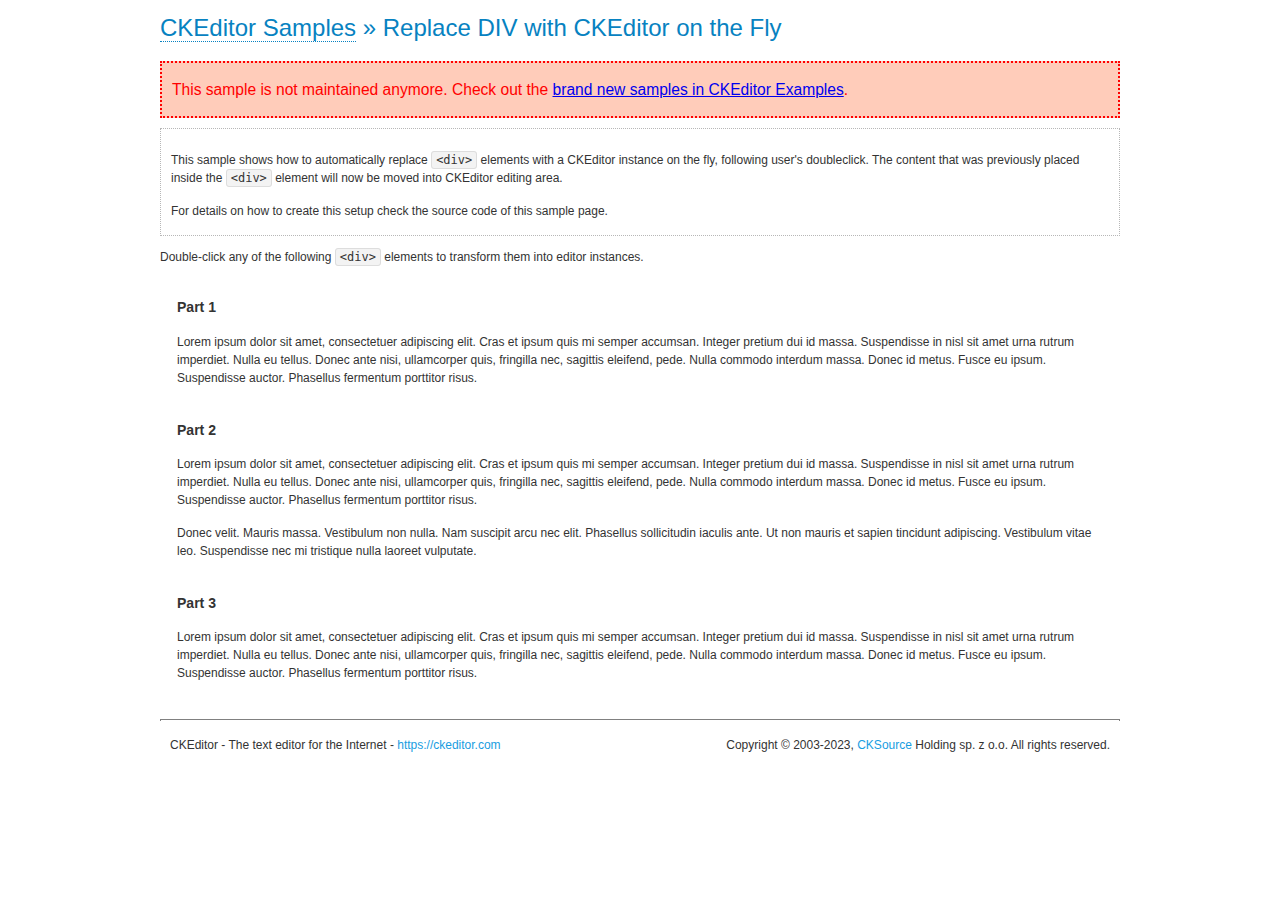
<file: staticfiles/djangocms_text_ckeditor/ckeditor/samples/old/divreplace.html>
<!DOCTYPE html>
<!--
Copyright (c) 2003-2023, CKSource Holding sp. z o.o. All rights reserved.
For licensing, see LICENSE.md or https://ckeditor.com/legal/ckeditor-oss-license
-->
<html lang="en">
<head>
	<meta charset="utf-8">
	<title>Replace DIV &mdash; CKEditor Sample</title>
	<script src="../../ckeditor.js"></script>
	<link href="sample.css" rel="stylesheet">
	<meta name="description" content="Try the latest sample of CKEditor 4 and learn more about customizing your WYSIWYG editor with endless possibilities.">
	<style>

		div.editable
		{
			border: solid 2px transparent;
			padding-left: 15px;
			padding-right: 15px;
		}

		div.editable:hover
		{
			border-color: black;
		}

	</style>
	<script>

		// Uncomment the following code to test the "Timeout Loading Method".
		// CKEDITOR.loadFullCoreTimeout = 5;

		window.onload = function() {
			// Listen to the double click event.
			if ( window.addEventListener )
				document.body.addEventListener( 'dblclick', onDoubleClick, false );
			else if ( window.attachEvent )
				document.body.attachEvent( 'ondblclick', onDoubleClick );

		};

		function onDoubleClick( ev ) {
			// Get the element which fired the event. This is not necessarily the
			// element to which the event has been attached.
			var element = ev.target || ev.srcElement;

			// Find out the div that holds this element.
			var name;

			do {
				element = element.parentNode;
			}
			while ( element && ( name = element.nodeName.toLowerCase() ) &&
				( name != 'div' || element.className.indexOf( 'editable' ) == -1 ) && name != 'body' );

			if ( name == 'div' && element.className.indexOf( 'editable' ) != -1 )
				replaceDiv( element );
		}

		var editor;

		function replaceDiv( div ) {
			if ( editor )
				editor.destroy();

			editor = CKEDITOR.replace( div );
		}

	</script>
</head>
<body>
	<h1 class="samples">
		<a href="index.html">CKEditor Samples</a> &raquo; Replace DIV with CKEditor on the Fly
	</h1>
	<div class="warning deprecated">
		This sample is not maintained anymore. Check out the <a href="https://ckeditor.com/docs/ckeditor4/latest/examples/index.html">brand new samples in CKEditor Examples</a>.
	</div>
	<div class="description">
		<p>
			This sample shows how to automatically replace <code>&lt;div&gt;</code> elements
			with a CKEditor instance on the fly, following user's doubleclick. The content
			that was previously placed inside the <code>&lt;div&gt;</code> element will now
			be moved into CKEditor editing area.
		</p>
		<p>
			For details on how to create this setup check the source code of this sample page.
		</p>
	</div>
	<p>
		Double-click any of the following <code>&lt;div&gt;</code> elements to transform them into
		editor instances.
	</p>
	<div class="editable">
		<h3>
			Part 1
		</h3>
		<p>
			Lorem ipsum dolor sit amet, consectetuer adipiscing elit. Cras et ipsum quis mi
			semper accumsan. Integer pretium dui id massa. Suspendisse in nisl sit amet urna
			rutrum imperdiet. Nulla eu tellus. Donec ante nisi, ullamcorper quis, fringilla
			nec, sagittis eleifend, pede. Nulla commodo interdum massa. Donec id metus. Fusce
			eu ipsum. Suspendisse auctor. Phasellus fermentum porttitor risus.
		</p>
	</div>
	<div class="editable">
		<h3>
			Part 2
		</h3>
		<p>
			Lorem ipsum dolor sit amet, consectetuer adipiscing elit. Cras et ipsum quis mi
			semper accumsan. Integer pretium dui id massa. Suspendisse in nisl sit amet urna
			rutrum imperdiet. Nulla eu tellus. Donec ante nisi, ullamcorper quis, fringilla
			nec, sagittis eleifend, pede. Nulla commodo interdum massa. Donec id metus. Fusce
			eu ipsum. Suspendisse auctor. Phasellus fermentum porttitor risus.
		</p>
		<p>
			Donec velit. Mauris massa. Vestibulum non nulla. Nam suscipit arcu nec elit. Phasellus
			sollicitudin iaculis ante. Ut non mauris et sapien tincidunt adipiscing. Vestibulum
			vitae leo. Suspendisse nec mi tristique nulla laoreet vulputate.
		</p>
	</div>
	<div class="editable">
		<h3>
			Part 3
		</h3>
		<p>
			Lorem ipsum dolor sit amet, consectetuer adipiscing elit. Cras et ipsum quis mi
			semper accumsan. Integer pretium dui id massa. Suspendisse in nisl sit amet urna
			rutrum imperdiet. Nulla eu tellus. Donec ante nisi, ullamcorper quis, fringilla
			nec, sagittis eleifend, pede. Nulla commodo interdum massa. Donec id metus. Fusce
			eu ipsum. Suspendisse auctor. Phasellus fermentum porttitor risus.
		</p>
	</div>
	<div id="footer">
		<hr>
		<p>
			CKEditor - The text editor for the Internet - <a class="samples" href="https://ckeditor.com/">https://ckeditor.com</a>
		</p>
		<p id="copy">
			Copyright &copy; 2003-2023, <a class="samples" href="https://cksource.com/">CKSource</a> Holding sp. z o.o. All rights reserved.
		</p>
	</div>
</body>
</html>
</file>
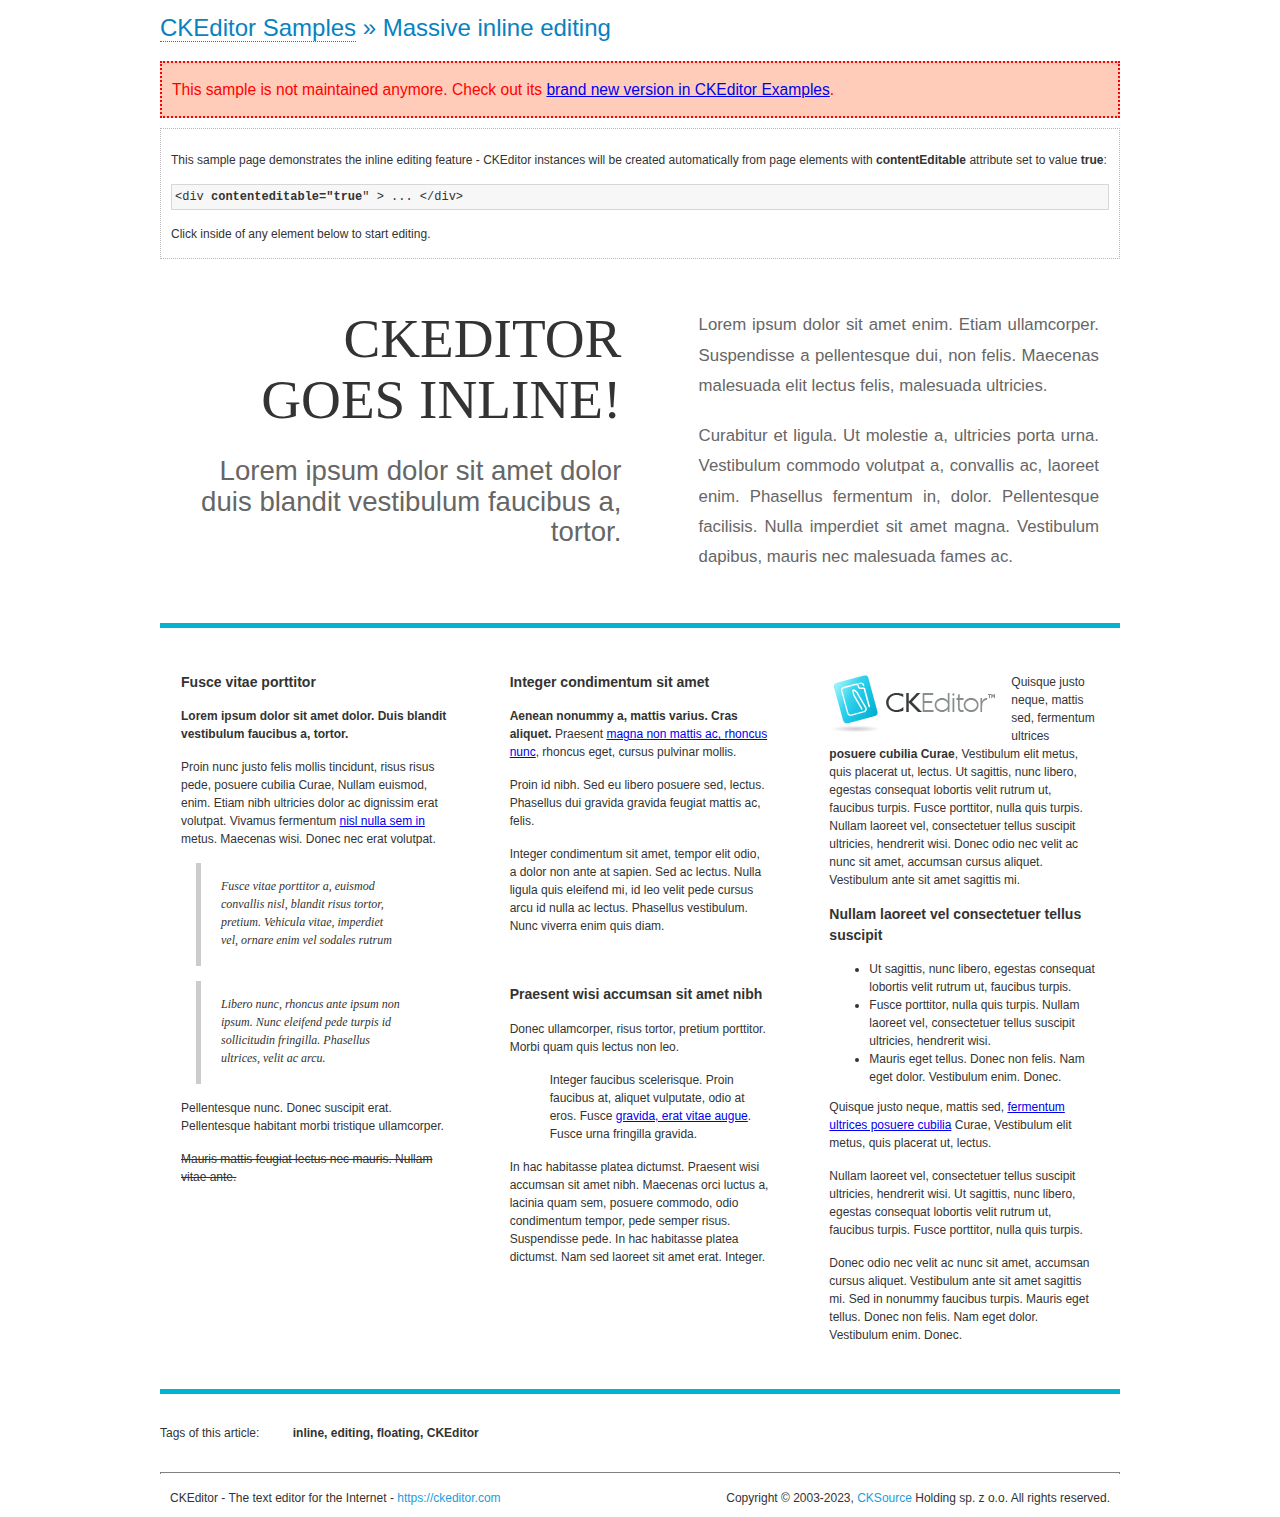
<file: staticfiles/djangocms_text_ckeditor/ckeditor/samples/old/inlineall.html>
<!DOCTYPE html>
<!--
Copyright (c) 2003-2023, CKSource Holding sp. z o.o. All rights reserved.
For licensing, see LICENSE.md or https://ckeditor.com/legal/ckeditor-oss-license
-->
<html lang="en">
<head>
	<meta charset="utf-8">
	<title>Massive inline editing &mdash; CKEditor Sample</title>
	<meta name="description" content="Try the latest sample of CKEditor 4 and learn more about customizing your WYSIWYG editor with endless possibilities.">
	<script src="../../ckeditor.js"></script>
	<script>

		// This code is generally not necessary, but it is here to demonstrate
		// how to customize specific editor instances on the fly. This fits well
		// this demo because we have editable elements (like headers) that
		// require less features.

		// The "instanceCreated" event is fired for every editor instance created.
		CKEDITOR.on( 'instanceCreated', function( event ) {
			var editor = event.editor,
				element = editor.element;

			// Customize editors for headers and tag list.
			// These editors don't need features like smileys, templates, iframes etc.
			if ( element.is( 'h1', 'h2', 'h3' ) || element.getAttribute( 'id' ) == 'taglist' ) {
				// Customize the editor configurations on "configLoaded" event,
				// which is fired after the configuration file loading and
				// execution. This makes it possible to change the
				// configurations before the editor initialization takes place.
				editor.on( 'configLoaded', function() {

					// Remove unnecessary plugins to make the editor simpler.
					editor.config.removePlugins = 'colorbutton,find,font,' +
						'forms,iframe,image,newpage,removeformat,' +
						'smiley,specialchar,stylescombo,templates';

					// Rearrange the layout of the toolbar.
					editor.config.toolbarGroups = [
						{ name: 'editing',		groups: [ 'basicstyles', 'links' ] },
						{ name: 'undo' },
						{ name: 'clipboard',	groups: [ 'selection', 'clipboard' ] },
						{ name: 'about' }
					];
				});
			}
		});

	</script>
	<link href="sample.css" rel="stylesheet">
	<style>

		/* The following styles are just to make the page look nice. */

		/* Workaround to show Arial Black in Firefox. */
		@font-face
		{
			font-family: 'arial-black';
			src: local('Arial Black');
		}

		*[contenteditable="true"]
		{
			padding: 10px;
		}

		#container
		{
			width: 960px;
			margin: 30px auto 0;
		}

		#header
		{
			overflow: hidden;
			padding: 0 0 30px;
			border-bottom: 5px solid #05B2D2;
			position: relative;
		}

		#headerLeft,
		#headerRight
		{
			width: 49%;
			overflow: hidden;
		}

		#headerLeft
		{
			float: left;
			padding: 10px 1px 1px;
		}

		#headerLeft h2,
		#headerLeft h3
		{
			text-align: right;
			margin: 0;
			overflow: hidden;
			font-weight: normal;
		}

		#headerLeft h2
		{
			font-family: "Arial Black",arial-black;
			font-size: 4.6em;
			line-height: 1.1;
			text-transform: uppercase;
		}

		#headerLeft h3
		{
			font-size: 2.3em;
			line-height: 1.1;
			margin: .2em 0 0;
			color: #666;
		}

		#headerRight
		{
			float: right;
			padding: 1px;
		}

		#headerRight p
		{
			line-height: 1.8;
			text-align: justify;
			margin: 0;
		}

		#headerRight p + p
		{
			margin-top: 20px;
		}

		#headerRight > div
		{
			padding: 20px;
			margin: 0 0 0 30px;
			font-size: 1.4em;
			color: #666;
		}

		#columns
		{
			color: #333;
			overflow: hidden;
			padding: 20px 0;
		}

		#columns > div
		{
			float: left;
			width: 33.3%;
		}

		#columns #column1 > div
		{
			margin-left: 1px;
		}

		#columns #column3 > div
		{
			margin-right: 1px;
		}

		#columns > div > div
		{
			margin: 0px 10px;
			padding: 10px 20px;
		}

		#columns blockquote
		{
			margin-left: 15px;
		}

		#tagLine
		{
			border-top: 5px solid #05B2D2;
			padding-top: 20px;
		}

		#taglist {
			display: inline-block;
			margin-left: 20px;
			font-weight: bold;
			margin: 0 0 0 20px;
		}

	</style>
</head>
<body>
<div>
	<h1 class="samples"><a href="index.html">CKEditor Samples</a> &raquo; Massive inline editing</h1>
	<div class="warning deprecated">
		This sample is not maintained anymore. Check out its <a href="https://ckeditor.com/docs/ckeditor4/latest/examples/inline.html">brand new version in CKEditor Examples</a>.
	</div>
	<div class="description">
		<p>This sample page demonstrates the inline editing feature - CKEditor instances will be created automatically from page elements with <strong>contentEditable</strong> attribute set to value <strong>true</strong>:</p>
		<pre class="samples">&lt;div <strong>contenteditable="true</strong>" &gt; ... &lt;/div&gt;</pre>
		<p>Click inside of any element below to start editing.</p>
	</div>
</div>
<div id="container">
	<div id="header">
		<div id="headerLeft">
			<h2 id="sampleTitle" contenteditable="true">
				CKEditor<br> Goes Inline!
			</h2>
			<h3 contenteditable="true">
				Lorem ipsum dolor sit amet dolor duis blandit vestibulum faucibus a, tortor.
			</h3>
		</div>
		<div id="headerRight">
			<div contenteditable="true">
				<p>
					Lorem ipsum dolor sit amet enim. Etiam ullamcorper. Suspendisse a pellentesque dui, non felis. Maecenas malesuada elit lectus felis, malesuada ultricies.
				</p>
				<p>
					Curabitur et ligula. Ut molestie a, ultricies porta urna. Vestibulum commodo volutpat a, convallis ac, laoreet enim. Phasellus fermentum in, dolor. Pellentesque facilisis. Nulla imperdiet sit amet magna. Vestibulum dapibus, mauris nec malesuada fames ac.
				</p>
			</div>
		</div>
	</div>
	<div id="columns">
		<div id="column1">
			<div contenteditable="true">
				<h3>
					Fusce vitae porttitor
				</h3>
				<p>
					<strong>
						Lorem ipsum dolor sit amet dolor. Duis blandit vestibulum faucibus a, tortor.
					</strong>
				</p>
				<p>
					Proin nunc justo felis mollis tincidunt, risus risus pede, posuere cubilia Curae, Nullam euismod, enim. Etiam nibh ultricies dolor ac dignissim erat volutpat. Vivamus fermentum <a href="https://ckeditor.com/">nisl nulla sem in</a> metus. Maecenas wisi. Donec nec erat volutpat.
				</p>
				<blockquote>
					<p>
						Fusce vitae porttitor a, euismod convallis nisl, blandit risus tortor, pretium.
						Vehicula vitae, imperdiet vel, ornare enim vel sodales rutrum
					</p>
				</blockquote>
				<blockquote>
					<p>
						Libero nunc, rhoncus ante ipsum non ipsum. Nunc eleifend pede turpis id sollicitudin fringilla. Phasellus ultrices, velit ac arcu.
					</p>
				</blockquote>
				<p>Pellentesque nunc. Donec suscipit erat. Pellentesque habitant morbi tristique ullamcorper.</p>
				<p><s>Mauris mattis feugiat lectus nec mauris. Nullam vitae ante.</s></p>
			</div>
		</div>
		<div id="column2">
			<div contenteditable="true">
				<h3>
					Integer condimentum sit amet
				</h3>
				<p>
					<strong>Aenean nonummy a, mattis varius. Cras aliquet.</strong>
					Praesent <a href="https://ckeditor.com/">magna non mattis ac, rhoncus nunc</a>, rhoncus eget, cursus pulvinar mollis.</p>
				<p>Proin id nibh. Sed eu libero posuere sed, lectus. Phasellus dui gravida gravida feugiat mattis ac, felis.</p>
				<p>Integer condimentum sit amet, tempor elit odio, a dolor non ante at sapien. Sed ac lectus. Nulla ligula quis eleifend mi, id leo velit pede cursus arcu id nulla ac lectus. Phasellus vestibulum. Nunc viverra enim quis diam.</p>
			</div>
			<div contenteditable="true">
				<h3>
					Praesent wisi accumsan sit amet nibh
				</h3>
				<p>Donec ullamcorper, risus tortor, pretium porttitor. Morbi quam quis lectus non leo.</p>
				<p style="margin-left: 40px; ">Integer faucibus scelerisque. Proin faucibus at, aliquet vulputate, odio at eros. Fusce <a href="https://ckeditor.com/">gravida, erat vitae augue</a>. Fusce urna fringilla gravida.</p>
				<p>In hac habitasse platea dictumst. Praesent wisi accumsan sit amet nibh. Maecenas orci luctus a, lacinia quam sem, posuere commodo, odio condimentum tempor, pede semper risus. Suspendisse pede. In hac habitasse platea dictumst. Nam sed laoreet sit amet erat. Integer.</p>
			</div>
		</div>
		<div id="column3">
			<div contenteditable="true">
				<p>
					<img src="assets/inlineall/logo.png" alt="CKEditor logo" style="float:left">
				</p>
				<p>Quisque justo neque, mattis sed, fermentum ultrices <strong>posuere cubilia Curae</strong>, Vestibulum elit metus, quis placerat ut, lectus. Ut sagittis, nunc libero, egestas consequat lobortis velit rutrum ut, faucibus turpis. Fusce porttitor, nulla quis turpis. Nullam laoreet vel, consectetuer tellus suscipit ultricies, hendrerit wisi. Donec odio nec velit ac nunc sit amet, accumsan cursus aliquet. Vestibulum ante sit amet sagittis mi.</p>
				<h3>
					Nullam laoreet vel consectetuer tellus suscipit
				</h3>
				<ul>
					<li>Ut sagittis, nunc libero, egestas consequat lobortis velit rutrum ut, faucibus turpis.</li>
					<li>Fusce porttitor, nulla quis turpis. Nullam laoreet vel, consectetuer tellus suscipit ultricies, hendrerit wisi.</li>
					<li>Mauris eget tellus. Donec non felis. Nam eget dolor. Vestibulum enim. Donec.</li>
				</ul>
				<p>Quisque justo neque, mattis sed, <a href="https://ckeditor.com/">fermentum ultrices posuere cubilia</a> Curae, Vestibulum elit metus, quis placerat ut, lectus.</p>
				<p>Nullam laoreet vel, consectetuer tellus suscipit ultricies, hendrerit wisi. Ut sagittis, nunc libero, egestas consequat lobortis velit rutrum ut, faucibus turpis. Fusce porttitor, nulla quis turpis.</p>
				<p>Donec odio nec velit ac nunc sit amet, accumsan cursus aliquet. Vestibulum ante sit amet sagittis mi. Sed in nonummy faucibus turpis. Mauris eget tellus. Donec non felis. Nam eget dolor. Vestibulum enim. Donec.</p>
			</div>
		</div>
	</div>
	<div id="tagLine">
		Tags of this article:
		<p id="taglist" contenteditable="true">
			inline, editing, floating, CKEditor
		</p>
	</div>
</div>
<div id="footer">
	<hr>
	<p>
		CKEditor - The text editor for the Internet - <a class="samples" href="https://ckeditor.com/">
			https://ckeditor.com</a>
	</p>
	<p id="copy">
		Copyright &copy; 2003-2023, <a class="samples" href="https://cksource.com/">CKSource</a> Holding sp. z o.o. All rights reserved.
	</p>
</div>
</body>
</html>
</file>
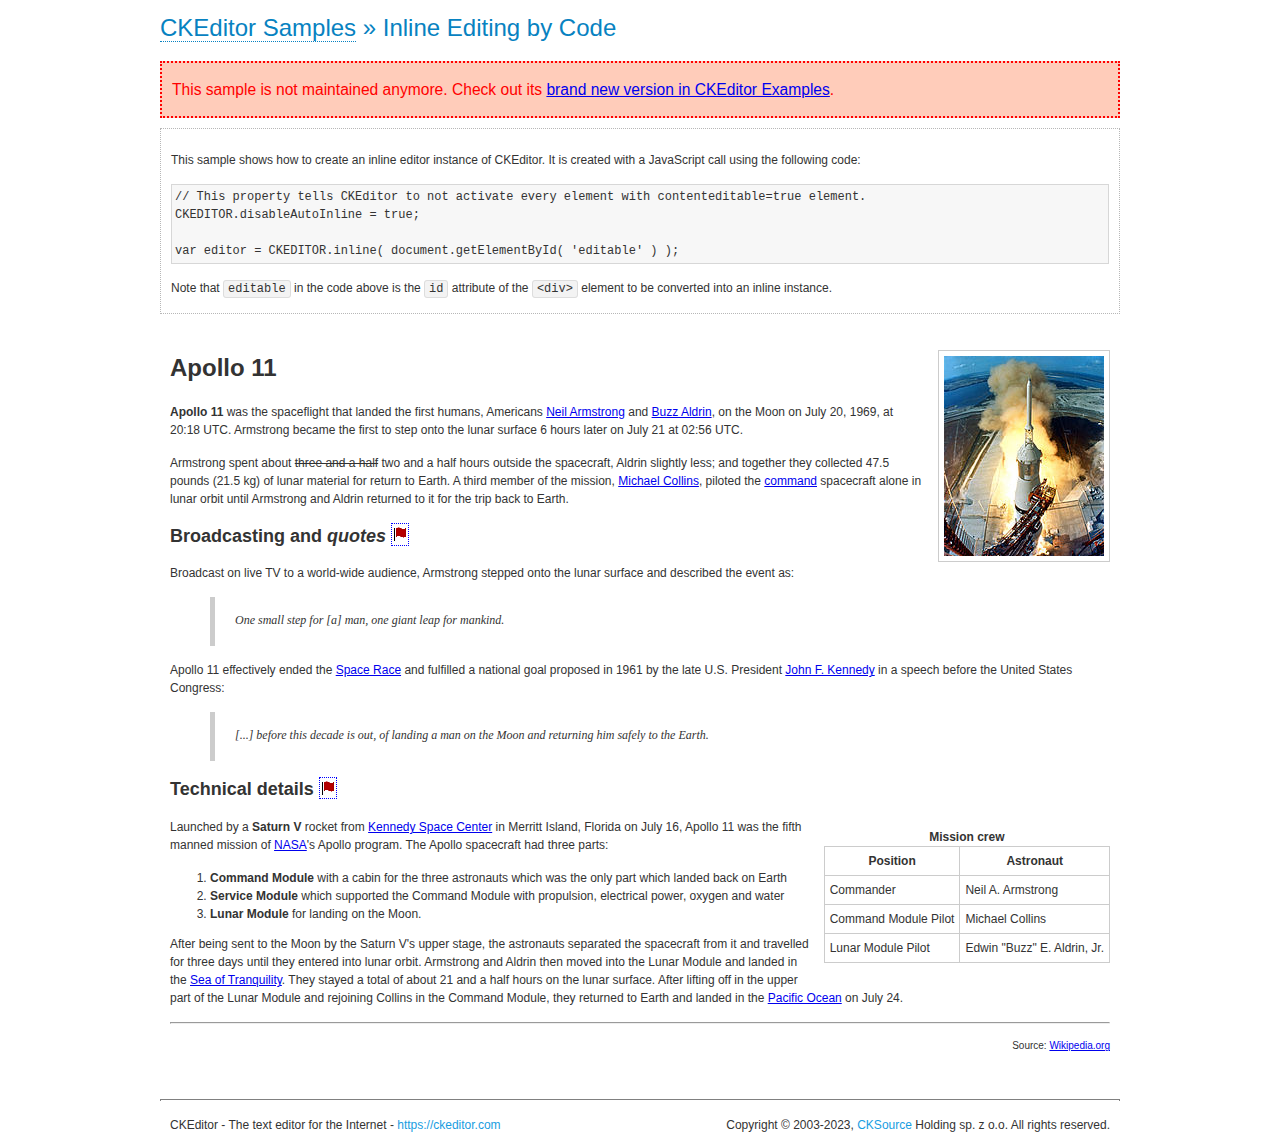
<file: staticfiles/djangocms_text_ckeditor/ckeditor/samples/old/inlinebycode.html>
<!DOCTYPE html>
<!--
Copyright (c) 2003-2023, CKSource Holding sp. z o.o. All rights reserved.
For licensing, see LICENSE.md or https://ckeditor.com/legal/ckeditor-oss-license
-->
<html lang="en">
<head>
	<meta charset="utf-8">
	<title>Inline Editing by Code &mdash; CKEditor Sample</title>
	<script src="../../ckeditor.js"></script>
	<link href="sample.css" rel="stylesheet">
	<meta name="description" content="Try the latest sample of CKEditor 4 and learn more about customizing your WYSIWYG editor with endless possibilities.">
	<style>

		#editable
		{
			padding: 10px;
			float: left;
		}

	</style>
</head>
<body>
	<h1 class="samples">
		<a href="index.html">CKEditor Samples</a> &raquo; Inline Editing by Code
	</h1>
	<div class="warning deprecated">
		This sample is not maintained anymore. Check out its <a href="https://ckeditor.com/docs/ckeditor4/latest/examples/inline.html">brand new version in CKEditor Examples</a>.
	</div>
	<div class="description">
		<p>
			This sample shows how to create an inline editor instance of CKEditor. It is created
			with a JavaScript call using the following code:
		</p>
<pre class="samples">
// This property tells CKEditor to not activate every element with contenteditable=true element.
CKEDITOR.disableAutoInline = true;

var editor = CKEDITOR.inline( document.getElementById( 'editable' ) );
</pre>
		<p>
			Note that <code>editable</code> in the code above is the <code>id</code>
			attribute of the <code>&lt;div&gt;</code> element to be converted into an inline instance.
		</p>
	</div>
	<div id="editable" contenteditable="true">
		<h1><img alt="Saturn V carrying Apollo 11" class="right" src="assets/sample.jpg" /> Apollo 11</h1>

		<p><b>Apollo 11</b> was the spaceflight that landed the first humans, Americans <a href="http://en.wikipedia.org/wiki/Neil_Armstrong" title="Neil Armstrong">Neil Armstrong</a> and <a href="http://en.wikipedia.org/wiki/Buzz_Aldrin" title="Buzz Aldrin">Buzz Aldrin</a>, on the Moon on July 20, 1969, at 20:18 UTC. Armstrong became the first to step onto the lunar surface 6 hours later on July 21 at 02:56 UTC.</p>

		<p>Armstrong spent about <s>three and a half</s> two and a half hours outside the spacecraft, Aldrin slightly less; and together they collected 47.5 pounds (21.5&nbsp;kg) of lunar material for return to Earth. A third member of the mission, <a href="http://en.wikipedia.org/wiki/Michael_Collins_(astronaut)" title="Michael Collins (astronaut)">Michael Collins</a>, piloted the <a href="http://en.wikipedia.org/wiki/Apollo_Command/Service_Module" title="Apollo Command/Service Module">command</a> spacecraft alone in lunar orbit until Armstrong and Aldrin returned to it for the trip back to Earth.</p>

		<h2>Broadcasting and <em>quotes</em> <a id="quotes" name="quotes"></a></h2>

		<p>Broadcast on live TV to a world-wide audience, Armstrong stepped onto the lunar surface and described the event as:</p>

		<blockquote>
			<p>One small step for [a] man, one giant leap for mankind.</p>
		</blockquote>

		<p>Apollo 11 effectively ended the <a href="http://en.wikipedia.org/wiki/Space_Race" title="Space Race">Space Race</a> and fulfilled a national goal proposed in 1961 by the late U.S. President <a href="http://en.wikipedia.org/wiki/John_F._Kennedy" title="John F. Kennedy">John F. Kennedy</a> in a speech before the United States Congress:</p>

		<blockquote>
			<p>[...] before this decade is out, of landing a man on the Moon and returning him safely to the Earth.</p>
		</blockquote>

		<h2>Technical details <a id="tech-details" name="tech-details"></a></h2>

		<table align="right" border="1" bordercolor="#ccc" cellpadding="5" cellspacing="0" style="border-collapse:collapse;margin:10px 0 10px 15px;">
			<caption><strong>Mission crew</strong></caption>
			<thead>
			<tr>
				<th scope="col">Position</th>
				<th scope="col">Astronaut</th>
			</tr>
			</thead>
			<tbody>
			<tr>
				<td>Commander</td>
				<td>Neil A. Armstrong</td>
			</tr>
			<tr>
				<td>Command Module Pilot</td>
				<td>Michael Collins</td>
			</tr>
			<tr>
				<td>Lunar Module Pilot</td>
				<td>Edwin &quot;Buzz&quot; E. Aldrin, Jr.</td>
			</tr>
			</tbody>
		</table>

		<p>Launched by a <strong>Saturn V</strong> rocket from <a href="http://en.wikipedia.org/wiki/Kennedy_Space_Center" title="Kennedy Space Center">Kennedy Space Center</a> in Merritt Island, Florida on July 16, Apollo 11 was the fifth manned mission of <a href="http://en.wikipedia.org/wiki/NASA" title="NASA">NASA</a>&#39;s Apollo program. The Apollo spacecraft had three parts:</p>

		<ol>
			<li><strong>Command Module</strong> with a cabin for the three astronauts which was the only part which landed back on Earth</li>
			<li><strong>Service Module</strong> which supported the Command Module with propulsion, electrical power, oxygen and water</li>
			<li><strong>Lunar Module</strong> for landing on the Moon.</li>
		</ol>

		<p>After being sent to the Moon by the Saturn V&#39;s upper stage, the astronauts separated the spacecraft from it and travelled for three days until they entered into lunar orbit. Armstrong and Aldrin then moved into the Lunar Module and landed in the <a href="http://en.wikipedia.org/wiki/Mare_Tranquillitatis" title="Mare Tranquillitatis">Sea of Tranquility</a>. They stayed a total of about 21 and a half hours on the lunar surface. After lifting off in the upper part of the Lunar Module and rejoining Collins in the Command Module, they returned to Earth and landed in the <a href="http://en.wikipedia.org/wiki/Pacific_Ocean" title="Pacific Ocean">Pacific Ocean</a> on July 24.</p>

		<hr />
		<p style="text-align: right;"><small>Source: <a href="http://en.wikipedia.org/wiki/Apollo_11">Wikipedia.org</a></small></p>
	</div>

	<script>
		// We need to turn off the automatic editor creation first.
		CKEDITOR.disableAutoInline = true;

		var editor = CKEDITOR.inline( 'editable' );
	</script>
	<div id="footer">
		<hr>
		<p contenteditable="true">
			CKEditor - The text editor for the Internet - <a class="samples" href="https://ckeditor.com/">
				https://ckeditor.com</a>
		</p>
		<p id="copy">
			Copyright &copy; 2003-2023, <a class="samples" href="https://cksource.com/">CKSource</a> Holding sp. z o.o. All rights reserved.
		</p>
	</div>
</body>
</html>
</file>
<file: staticfiles/djangocms_text_ckeditor/ckeditor/samples/css/samples.css>
/**
 * @license Copyright (c) 2003-2023, CKSource Holding sp. z o.o. All rights reserved.
 * For licensing, see LICENSE.md or https://ckeditor.com/legal/ckeditor-oss-license
 */
@media (max-width: 900px) {
  .global-is-mobile-hidden {
    display: none !important;
  }
}
article,
aside,
details,
figcaption,
figure,
footer,
header,
hgroup,
main,
menu,
nav,
section {
  display: block;
}
body,
html {
  margin: 0;
  padding: 0;
  font: 16px / 1.8 Arial, 'Helvetica Neue', Helvetica, sans-serif;
  font-weight: 300;
  color: #575757;
}
.grid-width-10 {
  width: 10%;
}
.grid-width-20 {
  width: 20%;
}
.grid-width-30 {
  width: 30%;
}
.grid-width-40 {
  width: 40%;
}
.grid-width-50 {
  width: 50%;
}
.grid-width-60 {
  width: 60%;
}
.grid-width-70 {
  width: 70%;
}
.grid-width-80 {
  width: 80%;
}
.grid-width-90 {
  width: 90%;
}
.grid-width-100 {
  width: 100%;
}
@media (max-width: 900px) {
  .grid-width-10,
  .grid-width-20,
  .grid-width-30,
  .grid-width-40,
  .grid-width-50,
  .grid-width-60,
  .grid-width-70,
  .grid-width-80,
  .grid-width-90,
  .grid-width-100 {
    width: 100%;
  }
}
*[class*="grid-width"] {
  -webkit-box-sizing: border-box;
  -moz-box-sizing: border-box;
  box-sizing: border-box;
  padding-left: 4%;
  padding-right: 4%;
  float: left;
}
*[class*="grid-width"]:after,
.grid-container:after,
*[class*="grid-width"]:before,
.grid-container:before {
  content: '';
  display: block;
  overflow: hidden;
  visibility: hidden;
  font-size: 0;
  line-height: 0;
  width: 0;
  height: 0;
}
*[class*="grid-width"]:after,
.grid-container:after {
  clear: both;
}
.grid-container {
  -webkit-box-sizing: border-box;
  -moz-box-sizing: border-box;
  box-sizing: border-box;
  margin-left: auto;
  margin-right: auto;
}
.grid-container-nested *[class*="grid-width"]:first-child {
  padding-left: 0;
}
.grid-container-nested *[class*="grid-width"]:last-child {
  padding-right: 0;
}
@media (max-width: 900px) {
  .grid-container-nested *[class*="grid-width"]:first-child {
    padding-left: 4%;
  }
  .grid-container-nested *[class*="grid-width"]:last-child {
    padding-right: 4%;
  }
}
.header-a {
  min-height: 140px;
  overflow: hidden;
}
.header-a .header-a-logo {
  margin: 40px 0 0;
}
@media (max-width: 900px) {
  .header-a .header-a-logo {
    text-align: center;
  }
}
.header-a .header-a-logo img {
  border: transparent;
}
.navigation-a {
  height: 30px;
  background: #3D3D3D;
  position: absolute;
  left: 0;
  right: 0;
  top: 0;
  padding: 0;
  overflow: hidden;
}
@media (max-width: 900px) {
  .navigation-a {
    text-align: center;
  }
}
.navigation-a ul {
  list-style: none;
  margin: 0;
  overflow: hidden;
}
.navigation-a ul li,
.navigation-a ul li a {
  display: inline-block;
}
@media (max-width: 900px) {
  .navigation-a ul {
    width: auto;
    text-overflow: ellipsis;
    white-space: nowrap;
    display: inline-block;
    float: none;
  }
  .navigation-a ul:before,
  .navigation-a ul:after {
    display: none;
  }
}
.navigation-a ul.navigation-a-left {
  text-align: left;
}
@media (max-width: 900px) {
  .navigation-a ul.navigation-a-left {
    padding-right: 0;
  }
}
.navigation-a ul.navigation-a-right {
  text-align: right;
}
@media (max-width: 900px) {
  .navigation-a ul.navigation-a-right {
    padding-left: 23px;
  }
}
.navigation-a ul li + li {
  margin-left: 23px;
}
.navigation-a ul li a {
  font-size: 10px;
  font-size: 0.625rem;
  line-height: 18px;
  line-height: 1.13rem;
  line-height: 30px;
  float: left;
  color: #ddd;
  font-weight: bold;
  text-decoration: none;
  text-transform: uppercase;
}
.navigation-a ul li a:hover {
  cursor: pointer;
  color: #fff;
}
.icon-navigation-a-github:before,
.icon-navigation-a-github:after {
  background-image: url("[data-uri]");
}
.navigation-b {
  text-align: right;
  margin: 52px 0 0;
  overflow: visible;
}
@media (max-width: 900px) {
  .navigation-b {
    text-align: center;
    margin-top: 20px;
    padding: 0;
  }
}
.navigation-b ul {
  padding: 0;
  list-style: none;
  margin: 0;
  overflow: visible;
}
.navigation-b ul li,
.navigation-b ul li a {
  display: inline-block;
}
@media (max-width: 900px) {
  .navigation-b ul {
    display: table;
    width: 100%;
    padding-bottom: 1.5em;
  }
}
@media (max-width: 900px) {
  .navigation-b ul li {
    display: table-row;
  }
}
.navigation-b ul li + li {
  margin-left: 20px;
}
@media (max-width: 900px) {
  .navigation-b ul li + li {
    margin-left: 0;
  }
}
.navigation-b ul li a {
  -webkit-box-sizing: border-box;
  -moz-box-sizing: border-box;
  box-sizing: border-box;
  text-transform: uppercase;
  text-decoration: none;
  outline: none;
}
@media (max-width: 900px) {
  .navigation-b ul li a {
    width: 100%;
    -webkit-border-radius: 0;
    -webkit-background-clip: padding-box;
    -moz-border-radius: 0;
    -moz-background-clip: padding;
    border-radius: 0;
    background-clip: padding-box;
  }
}
.footer-a {
  font-size: 13px;
  font-size: 0.8125rem;
  line-height: 23.4px;
  line-height: 1.46rem;
  padding-top: 2.25em;
  padding-bottom: 2.25em;
  overflow: hidden;
  color: #8a8a8a;
}
.footer-a a {
  color: #0287D0;
  text-decoration: none;
  border-bottom: 1px dotted #0287D0;
}
.footer-a a:hover {
  color: #0277b7;
}
.footer-a p {
  margin: 0;
  display: inline-block;
  text-align: center;
}
.content {
  font-size: 14px;
  font-size: 0.875rem;
  line-height: 25.2px;
  line-height: 1.57rem;
  overflow: hidden;
  padding-top: 1.5em;
  padding-bottom: 1.5em;
}
.content p {
  margin: 0.75em 0;
}
.content ul,
.content ol,
.content pre,
.content blockquote,
.content textarea:not([class^="cke"]),
.content .cke {
  margin: 1.875em 0;
}
.content code,
.content kbd {
  -webkit-border-radius: 3px;
  -webkit-background-clip: padding-box;
  -moz-border-radius: 3px;
  -moz-background-clip: padding;
  border-radius: 3px;
  background-clip: padding-box;
  padding: 3px 4px;
}
.content pre,
.content code,
.content kbd,
.content blockquote {
  background: #f5f5f5;
}
.content blockquote,
.content pre {
  background: none;
  border-left: 4px solid #0287D0;
  padding: 1.5em 2.25em;
}
.content p a,
.content ul a,
.content ol a,
.content blockquote a,
.content h1 a,
.content h2 a,
.content h3 a,
.content h4 a,
.content h5 a {
  color: #0287D0;
  text-decoration: none;
  border-bottom: 1px dotted #0287D0;
}
.content p a:hover,
.content ul a:hover,
.content ol a:hover,
.content blockquote a:hover,
.content h1 a:hover,
.content h2 a:hover,
.content h3 a:hover,
.content h4 a:hover,
.content h5 a:hover {
  color: #0277b7;
}
.content h1,
.content h2,
.content h3,
.content h4,
.content h5 {
  color: #000;
  font-weight: 100;
}
.content h1 code,
.content h2 code,
.content h3 code,
.content h4 code,
.content h5 code,
.content h1 kbd,
.content h2 kbd,
.content h3 kbd,
.content h4 kbd,
.content h5 kbd {
  font-size: inherit;
}
.content h1 a.content-heading-anchor,
.content h2 a.content-heading-anchor,
.content h3 a.content-heading-anchor,
.content h4 a.content-heading-anchor,
.content h5 a.content-heading-anchor {
  font-weight: 100;
  vertical-align: middle;
  opacity: 0;
  border: 0;
}
.content h1:hover a.content-heading-anchor,
.content h2:hover a.content-heading-anchor,
.content h3:hover a.content-heading-anchor,
.content h4:hover a.content-heading-anchor,
.content h5:hover a.content-heading-anchor {
  opacity: 1;
}
.content h1:target a,
.content h2:target a,
.content h3:target a,
.content h4:target a,
.content h5:target a {
  -webkit-animation: targetLinkOpacity 0.5s linear alternate;
  -moz-animation: targetLinkOpacity 0.5s linear alternate;
  -o-animation: targetLinkOpacity 0.5s linear alternate;
  animation: targetLinkOpacity 0.5s linear alternate;
  opacity: 1;
}
.content input,
.content select,
.content textarea:not([class^="cke"]) {
  -webkit-border-radius: 3px;
  -webkit-background-clip: padding-box;
  -moz-border-radius: 3px;
  -moz-background-clip: padding;
  border-radius: 3px;
  background-clip: padding-box;
  -webkit-box-shadow: inset 0 1px 1px rgba(0, 0, 0, 0.08);
  -moz-box-shadow: inset 0 1px 1px rgba(0, 0, 0, 0.08);
  box-shadow: inset 0 1px 1px rgba(0, 0, 0, 0.08);
  font: inherit;
  color: inherit;
  border: 1px solid #D9D9D9;
  padding: .2em .5em;
}
.content input:focus,
.content select:focus,
.content textarea:not([class^="cke"]):focus {
  border-color: #66afe9;
  outline: 0;
  -webkit-box-shadow: inset 0 1px 1px rgba(0, 0, 0, 0.08), 0 0 8px #93c6ef;
  -moz-box-shadow: inset 0 1px 1px rgba(0, 0, 0, 0.08), 0 0 8px #93c6ef;
  box-shadow: inset 0 1px 1px rgba(0, 0, 0, 0.08), 0 0 8px #93c6ef;
}
.content abbr {
  border-bottom: 1px dotted #666;
  cursor: pointer;
}
.content blockquote {
  font-style: italic;
  font-family: Georgia, Times, "Times New Roman", serif;
  font-size: 16px;
  font-size: 1rem;
  line-height: 28.8px;
  line-height: 1.8rem;
}
.content em {
  font-style: italic;
}
.content h1 {
  font-size: 36px;
  font-size: 2.25rem;
  line-height: 64.8px;
  line-height: 4.05rem;
  margin: 1.125em 0 0;
}
.content h2 {
  font-size: 27.2px;
  font-size: 1.7rem;
  line-height: 48.96px;
  line-height: 3.06rem;
  margin: 0.9em 0 0;
}
.content h3 {
  font-size: 24px;
  font-size: 1.5rem;
  line-height: 43.2px;
  line-height: 2.7rem;
  font-weight: 500;
  margin: 0.75em 0 0;
}
.content h4 {
  font-size: 19.2px;
  font-size: 1.2rem;
  line-height: 34.56px;
  line-height: 2.16rem;
  font-weight: 500;
  margin: 0.75em 0 0;
}
.content h5 {
  font-size: 17.6px;
  font-size: 1.1rem;
  line-height: 31.68px;
  line-height: 1.98rem;
  font-weight: 500;
  margin: 0.75em 0 0;
}
.content hr {
  border: 0;
  border-top: 4px solid #D9D9D9;
  margin: 1.5em 0;
}
.content input[type="text"] {
  height: 1.8em;
  line-height: 1.8em;
}
.content input[type="button"] {
  -webkit-appearance: button;
  -moz-appearance: button;
  appearance: button;
}
.content kbd {
  font-size: 12px;
  font-size: 0.75rem;
  line-height: 21.6px;
  line-height: 1.35rem;
  font-family: Arial, 'Helvetica Neue', Helvetica, sans-serif;
  padding: 2px 6px;
  -webkit-box-shadow: 0 0 4px #fff inset, 0 2px 0 #D9D9D9;
  -moz-box-shadow: 0 0 4px #fff inset, 0 2px 0 #D9D9D9;
  box-shadow: 0 0 4px #fff inset, 0 2px 0 #D9D9D9;
}
.content p img {
  vertical-align: middle;
}
.content p pre {
  padding: 1.5em;
}
.content pre {
  padding: 0;
  border: 0;
  tab-size: 4;
  -o-tab-size: 4;
  -moz-tab-size: 4;
}
.content pre,
.content code {
  font-size: 11.89px;
  font-size: 0.743rem;
  line-height: 21.4px;
  line-height: 1.34rem;
  font-family: Consolas, Menlo, Monaco, Lucida Console, Liberation Mono, DejaVu Sans Mono, Bitstream Vera Sans Mono, Courier New, monospace, serif;
}
.content pre a,
.content code a {
  border: 0;
}
.content pre code {
  padding: 0.75em;
  display: block;
}
.content strong {
  color: #000;
}
.content ul ul,
.content ol ul,
.content ul ol,
.content ol ol {
  margin: 0.75em 0;
}
.content ul li,
.content ol li {
  font-size: 14px;
  font-size: 0.875rem;
  line-height: 30.24px;
  line-height: 1.89rem;
}
.content textarea:not([class^="cke"]) {
  width: 100%;
}
.content div.todo {
  border: 2px dotted #444;
  padding: 10px;
  margin: 60px 0 10px 0;
  /* Remove me some day */
}
.content div.todo:before {
  content: "TODO";
  font-weight: bold;
}
body a.button-a,
body button.button-a,
body input.button-a {
  -webkit-border-radius: 3px;
  -webkit-background-clip: padding-box;
  -moz-border-radius: 3px;
  -moz-background-clip: padding;
  border-radius: 3px;
  background-clip: padding-box;
  font-size: 14px;
  font-size: 0.875rem;
  line-height: 25.2px;
  line-height: 1.57rem;
  height: 36px;
  line-height: 36px;
  padding: 0 1.1em;
  font-weight: 700;
  color: #3e3e3e;
  white-space: nowrap;
  text-decoration: none;
  display: inline-block;
  cursor: pointer;
  border: 0;
  vertical-align: middle;
  margin: 1px 0;
  background: transparent;
}
body a.button-a.icon-pos-left,
body button.button-a.icon-pos-left,
body input.button-a.icon-pos-left {
  padding-left: .8em;
}
body a.button-a.icon-pos-right,
body button.button-a.icon-pos-right,
body input.button-a.icon-pos-right {
  padding-right: .8em;
}
body a.button-a.button-a-no-text,
body button.button-a.button-a-no-text,
body input.button-a.button-a-no-text {
  -webkit-border-radius: 100px;
  -webkit-background-clip: padding-box;
  -moz-border-radius: 100px;
  -moz-background-clip: padding;
  border-radius: 100px;
  background-clip: padding-box;
  width: 36px;
  padding: 0;
  text-indent: -999px;
  overflow: hidden;
  position: relative;
  text-align: center;
}
body a.button-a.button-a-no-text:before,
body button.button-a.button-a-no-text:before,
body input.button-a.button-a-no-text:before {
  position: absolute;
  left: 50%;
  top: 50%;
  margin: -9px 0 0 -9px;
}
@media (max-width: 900px) {
  body a.button-a.button-a-mobile-collapsed,
  body button.button-a.button-a-mobile-collapsed,
  body input.button-a.button-a-mobile-collapsed {
    -webkit-border-radius: 100px;
    -webkit-background-clip: padding-box;
    -moz-border-radius: 100px;
    -moz-background-clip: padding;
    border-radius: 100px;
    background-clip: padding-box;
    width: 36px;
    padding: 0;
    text-indent: -999px;
    overflow: hidden;
    position: relative;
    text-align: center;
  }
  body a.button-a.button-a-mobile-collapsed:before,
  body button.button-a.button-a-mobile-collapsed:before,
  body input.button-a.button-a-mobile-collapsed:before {
    position: absolute;
    left: 50%;
    top: 50%;
    margin: -9px 0 0 -9px;
  }
  body a.button-a.button-a-mobile-collapsed:before,
  body button.button-a.button-a-mobile-collapsed:before,
  body input.button-a.button-a-mobile-collapsed:before {
    position: absolute;
    left: 50%;
    top: 50%;
    margin: -9px 0 0 -9px;
  }
}
body a.button-a:active,
body button.button-a:active,
body input.button-a:active,
body a.button-a:hover,
body button.button-a:hover,
body input.button-a:hover {
  color: #fff;
  background: #0277b7;
}
body a.button-a:focus,
body button.button-a:focus,
body input.button-a:focus {
  border-color: #66afe9;
  outline: 0;
  -webkit-box-shadow: inset 0 1px 1px rgba(0, 0, 0, 0.075), 0 0 8px #93c6ef;
  -moz-box-shadow: inset 0 1px 1px rgba(0, 0, 0, 0.075), 0 0 8px #93c6ef;
  box-shadow: inset 0 1px 1px rgba(0, 0, 0, 0.075), 0 0 8px #93c6ef;
}
body a.button-a-soft,
body button.button-a-soft,
body input.button-a-soft {
  background: #e7e7e7;
}
body a.button-a-soft:active,
body button.button-a-soft:active,
body input.button-a-soft:active,
body a.button-a-soft:hover,
body button.button-a-soft:hover,
body input.button-a-soft:hover {
  color: #3e3e3e;
  background: #cecece;
}
body a.button-a-background,
body button.button-a-background,
body input.button-a-background,
body a.navigation-b ul li a:hover,
body button.navigation-b ul li a:hover,
body input.navigation-b ul li a:hover {
  color: #fff;
  background: #0287D0;
}
body a.button-a-background:active,
body button.button-a-background:active,
body input.button-a-background:active,
body a.button-a-background:hover,
body button.button-a-background:hover,
body input.button-a-background:hover,
body a.navigation-b ul li a:hover:active,
body button.navigation-b ul li a:hover:active,
body input.navigation-b ul li a:hover:active,
body a.navigation-b ul li a:hover:hover,
body button.navigation-b ul li a:hover:hover,
body input.navigation-b ul li a:hover:hover {
  color: #fff;
  background: #0277b7;
}
.balloon-a {
  font-size: 12px;
  font-size: 0.75rem;
  line-height: 21.6px;
  line-height: 1.35rem;
  -webkit-border-radius: 3px;
  -webkit-background-clip: padding-box;
  -moz-border-radius: 3px;
  -moz-background-clip: padding;
  border-radius: 3px;
  background-clip: padding-box;
  border-bottom: 3px solid #d4d4d4;
  background: #ebebeb;
  display: inline-block;
  white-space: nowrap;
  padding: .4em 1.2em .2em;
  font-weight: 700;
  position: relative;
  z-index: 1000;
  text-transform: none;
  color: #575757;
}
.balloon-a:hover {
  color: #575757;
}
.balloon-a:before {
  content: '';
  width: 0;
  height: 0;
  border-style: solid;
  position: absolute;
}
.balloon-a-ne:before,
.balloon-a-nw:before {
  top: -13px;
  border-width: 0 9px 15.6px 9px;
  border-color: transparent transparent #ebebeb transparent;
}
.balloon-a-se:before,
.balloon-a-sw:before {
  bottom: -13px;
  border-width: 15.6px 9px 0 9px;
  border-color: #ebebeb transparent transparent transparent;
}
.balloon-a-nw:before,
.balloon-a-sw:before {
  left: 20px;
}
.balloon-a-ne:before,
.balloon-a-se:before {
  right: 20px;
}
.icon-pos-left:before,
.icon-pos-right:after {
  content: '';
  display: inline-block;
  width: 18px;
  height: 18px;
  vertical-align: middle;
  background-repeat: no-repeat;
}
.icon-pos-left:before {
  margin-right: 10px;
}
.icon-pos-right:after {
  margin-left: 10px;
}
.icon-download:before,
.icon-download:after {
  background-image: url("[data-uri]");
}
.icon-question-mark:before,
.icon-question-mark:after {
  background-image: url("[data-uri]");
}
.icon-close:before,
.icon-close:after {
  background-image: url("[data-uri]");
}
.ie8 .switch > * {
  vertical-align: middle;
}
.ie8 .switch input[type="radio"] {
  margin: 0 0.25em;
  display: inline-block;
}
.ie8 .switch label {
  margin-left: 0 !important;
  margin-right: 0 !important;
}
.ie8 .switch label[data-for="1"] {
  float: left;
}
.ie8 .switch label[data-for="2"] {
  float: right;
}
.ie8 .switch .switch-inner {
  display: none;
}
.switch {
  font-size: 14px;
  font-size: 0.875rem;
  line-height: 25.2px;
  line-height: 1.57rem;
  font-weight: bold;
  background-color: #0287D0;
  overflow: hidden;
  display: inline-block;
  padding: 0.75em 0.25em;
  color: #fff;
  -webkit-border-radius: 3px;
  -webkit-background-clip: padding-box;
  -moz-border-radius: 3px;
  -moz-background-clip: padding;
  border-radius: 3px;
  background-clip: padding-box;
  position: relative;
}
.switch input[type="radio"] {
  display: none;
}
.switch label {
  position: relative;
  z-index: 2;
  float: left;
  cursor: pointer;
  padding: 0 0.75em;
}
.switch label:hover {
  text-decoration: underline;
}
.switch .switch-inner {
  float: left;
  background-color: #FFF;
  height: 1.5em;
  width: 4.125em;
  padding: 2px;
  margin: 0 0.25em;
  -webkit-border-radius: 5.5px;
  -webkit-background-clip: padding-box;
  -moz-border-radius: 5.5px;
  -moz-background-clip: padding;
  border-radius: 5.5px;
  background-clip: padding-box;
}
.switch .switch-inner .handler {
  overflow: hidden;
  position: relative;
  display: block;
  height: 1.5em;
  width: 1.5em;
  background: #027dc1;
  -webkit-border-radius: 4.5px;
  -webkit-background-clip: padding-box;
  -moz-border-radius: 4.5px;
  -moz-background-clip: padding;
  border-radius: 4.5px;
  background-clip: padding-box;
}
.switch .switch-inner .handler:before {
  content: '';
  display: block;
  position: absolute;
  top: 0;
  right: 0;
  bottom: 3px;
  left: 0;
  background-color: #0291df;
  -webkit-border-bottom-left-radius: 4.5px;
  -moz-border-radius-bottomleft: 4.5px;
  border-bottom-left-radius: 4.5px;
  -webkit-border-bottom-right-radius: 4.5px;
  -webkit-background-clip: padding-box;
  -moz-border-radius-bottomright: 4.5px;
  -moz-background-clip: padding;
  border-bottom-right-radius: 4.5px;
  background-clip: padding-box;
}
.switch:hover .switch-inner .handler:before {
  background: #029ef3;
}
.switch input[data-num="2"]:checked ~ .switch-inner > .handler {
  margin-left: auto;
}
.switch input[data-num="2"]:checked ~ label[data-for="1"] {
  padding-right: 5.125em;
  margin-right: -4.375em;
}
.switch input[data-num="1"]:checked ~ label[data-for="2"] {
  padding-left: 5.125em;
  margin-left: -4.375em;
}
.toggler {
  -webkit-user-select: none;
  -moz-user-select: none;
  -ms-user-select: none;
  user-select: none;
}
.toggler label {
  cursor: pointer;
}
.toggler [data-collapse] {
  display: inherit;
}
.toggler [data-expand] {
  display: none;
}
.toggler.collapsed [data-collapse] {
  display: none;
}
.toggler.collapsed [data-expand] {
  display: inherit;
}
.toggler-container {
  overflow: hidden;
}
.toggler-container.collapsed {
  height: 0;
}
.icon-toggler-expanded:before,
.icon-toggler-collapsed:before,
.icon-toggler-expanded:after,
.icon-toggler-collapsed:after {
  background-image: url("[data-uri]");
}
.icon-toggler-expanded.icon-light:before,
.icon-toggler-collapsed.icon-light:before,
.icon-toggler-expanded.icon-light:after,
.icon-toggler-collapsed.icon-light:after {
  background-image: url("[data-uri]");
}
.icon-toggler-expanded:before,
.icon-toggler-expanded:after {
  background-position: top left;
}
.icon-toggler-collapsed:before,
.icon-toggler-collapsed:after {
  background-position: bottom left;
}
.modal {
  padding: 20px;
  border-radius: 3px;
  background-color: white;
  max-width: 700px;
  -webkit-box-sizing: border-box;
  -moz-box-sizing: border-box;
  box-sizing: border-box;
  width: 80% !important;
  top: 50% !important;
  -webkit-transform: translate(-50%, -50%) !important;
  -moz-transform: translate(-50%, -50%) !important;
  -ms-transform: translate(-50%, -50%) !important;
  -o-transform: translate(-50%, -50%) !important;
  transform: translate(-50%, -50%) !important;
}
.modal-close {
  -webkit-border-radius: 100px;
  -webkit-background-clip: padding-box;
  -moz-border-radius: 100px;
  -moz-background-clip: padding;
  border-radius: 100px;
  background-clip: padding-box;
  cursor: pointer;
  height: 18px;
  width: 18px;
  position: absolute;
  top: 10px;
  right: 10px;
  font-size: 17px;
  text-align: center;
  line-height: 19px;
  background: #cccccc;
}
main .grid-container,
header .grid-container,
.navigation-a > div,
footer > div {
  max-width: 968px;
}
.header-a {
  margin-top: 30px;
}
.footer-a {
  border-top: 1px solid #D9D9D9;
}
.adjoined-top {
  background-color: #0287D0;
  color: #fff;
}
.adjoined-top .content h1,
.adjoined-top .content h2,
.adjoined-top .content h3,
.adjoined-top .content h4,
.adjoined-top .content h5 {
  color: #fff;
}
.adjoined-top .content p {
  font-size: 18px;
  font-size: 1.125rem;
  line-height: 32.4px;
  line-height: 2.02rem;
  font-weight: 100;
}
.adjoined-top .content p a {
  text-decoration: none;
  border-bottom: 1px dotted #fff;
  color: inherit;
}
.adjoined-top .content p a:hover {
  color: #e6e6e6;
}
.adjoined-top .content button {
  color: #fff;
}
.adjoined-top .content strong {
  color: #fff;
}
.adjoined-top .content code {
  font-size: inherit;
  color: #0287D0;
}
.adjoined-bottom {
  position: relative;
}
.adjoined-bottom:before {
  z-index: -1;
  content: '';
  background: #0287D0;
  position: absolute;
  top: 0;
  left: 0;
  right: 0;
  height: 50%;
}
main .grid-container,
header .grid-container,
.navigation-a > div,
footer > div {
  max-width: 1052px;
}
main .grid-container.freed-width {
  max-width: none;
}
.switch {
  background: #027dc1;
  float: right;
  overflow: visible;
}
.switch .balloon-a {
  position: absolute;
  top: -40px;
  right: 50%;
  margin-right: -15px;
  background: #FFEFC1;
  border-bottom-color: #DCDCA4;
}
.switch .balloon-a:before {
  border-color: #FFEFC1 transparent transparent transparent;
}
#toolbar .editors-container {
  overflow: hidden;
  height: 0;
  transition: height 200ms;
}
#toolbar .editors-container.active {
  height: auto;
}
#main #editor {
  background: #FFF;
  padding: 2% 4%;
  border: dashed 5px #0287D0;
}
#main .adjoined-top:before {
  height: 335px;
}
#toolbar .adjoined-top:before {
  height: 219px;
}
#toolbar .adjoined-top .grid-container-nested {
  height: 147px;
}
.content .grid-switch-magic {
  margin: 3.5em 0 0;
}
#info-box {
  padding-bottom: 0;
}
#info-box > div {
  width: 100%;
  text-align: right;
}
#info-box > div .toggler {
  padding-right: 0;
}
#info-box > div .toggler:hover {
  background: transparent;
  color: #000;
}
#info-box > div .toggler:hover > label {
  text-decoration: underline;
}
#info-box > div h2 {
  float: left;
  margin-top: 0;
}
#info-box > div#instructions-container {
  text-align: left;
}
#toolbarModifierWrapper {
  overflow: hidden;
  height: 0;
  opacity: 0;
  transition: height 200ms;
}
#toolbarModifierWrapper.active {
  height: auto;
  opacity: 1;
}
header {
  overflow: visible;
}
header div.grid-container {
  overflow: visible;
}
header .navigation-b {
  overflow: visible;
}
header .navigation-b ul {
  overflow: visible;
}
header .navigation-b a {
  position: relative;
}
header .balloon-a {
  position: absolute;
  top: 48px;
  left: 50%;
  margin-left: -35px;
}
@media (max-width: 1140px) {
  header .balloon-a {
    left: auto;
    margin-left: auto;
    right: 50%;
    margin-right: -35px;
  }
  header .balloon-a:before {
    left: auto;
    right: 22px;
  }
}
@media (max-width: 900px) {
  header .balloon-a {
    display: none;
  }
}
header .header-a-logo img {
  width: 160px;
  height: 60px;
}

#toolbar .cke_toolbar {
  pointer-events: none;
  -webkit-user-select: none;
  -moz-user-select: none;
  -ms-user-select: none;
  user-select: none;
  cursor: default;
}
.some-toolbar-active .cke_toolbar {
  zoom: 1;
  filter: alpha(opacity=50);
  -webkit-opacity: 0.5;
  -moz-opacity: 0.5;
  opacity: 0.5;
}
.cke_toolbar.active {
  position: relative;
  zoom: 1;
  filter: alpha(opacity=100);
  -webkit-opacity: 1;
  -moz-opacity: 1;
  opacity: 1;
}
.cke_toolbar.active:after {
  content: '';
  display: block;
  position: absolute;
  top: 0;
  right: 6px;
  bottom: 5px;
  left: 0;
  -webkit-border-radius: 5px;
  -webkit-background-clip: padding-box;
  -moz-border-radius: 5px;
  -moz-background-clip: padding;
  border-radius: 5px;
  background-clip: padding-box;
  -webkit-box-shadow: 0px 0px 15px 3px #fff4b0;
  -moz-box-shadow: 0px 0px 15px 3px #fff4b0;
  box-shadow: 0px 0px 15px 3px #fff4b0;
}
.cke_toolbar.active .cke_toolgroup {
  -webkit-box-shadow: none;
  -moz-box-shadow: none;
  box-shadow: none;
  border-color: #e3c300;
}
.cke_toolbar.active .cke_combo,
.cke_toolbar.active .cke_toolgroup {
  position: relative;
  z-index: 2;
}
.cke_toolbar.active .cke_combo_button {
  -webkit-box-shadow: none;
  -moz-box-shadow: none;
  box-shadow: none;
}
.unselectable {
  -webkit-user-select: none;
  -moz-user-select: none;
  -ms-user-select: none;
  user-select: none;
}
.toolbar {
  padding: 5px 0;
  margin-bottom: 2.4em;
  overflow: hidden;
  background: #fff;
}
.toolbar button.button-a.cke_button {
  cursor: pointer;
  display: inline-block;
  padding: 4px 6px;
  outline: 0;
  border: 1px solid #a6a6a6;
}
.toolbar button.button-a.hidden {
  display: none;
}
.toolbar button.button-a.left {
  float: left;
  margin-right: 8px;
}
.toolbar button.button-a.right {
  float: right;
  margin-left: 8px;
}
.toolbar button.button-a .highlight {
  color: #ffefc1;
}
.configContainer.hidden,
.toolbarModifier.hidden,
.toolbarModifier-hints.hidden {
  display: none;
}
.toolbarModifier :focus,
.toolbar button:focus,
.configContainer textarea.configCode:focus {
  outline: none;
}
div.toolbarModifier {
  padding: 0;
  overflow: hidden;
  width: 100%;
  position: relative;
  display: table;
  border-collapse: collapse;
}
div.toolbarModifier ::-moz-focus-inner {
  border: 0;
}
div.toolbarModifier .empty {
  display: none;
}
div.toolbarModifier.empty-visible .empty {
  display: table-row;
  zoom: 1;
  filter: alpha(opacity=60);
  -webkit-opacity: 0.6;
  -moz-opacity: 0.6;
  opacity: 0.6;
}
div.toolbarModifier .empty > p {
  line-height: 31px;
}
div.toolbarModifier > ul {
  padding: 0;
  margin: 0;
  border-top: 1px solid #ccc;
  width: 100%;
}
div.toolbarModifier > ul[data-type="table-header"] {
  display: table-header-group;
}
div.toolbarModifier > ul[data-type="table-body"] {
  display: table-row-group;
}
div.toolbarModifier > ul p {
  padding: 0;
  margin: 0;
}
div.toolbarModifier > ul > li {
  display: table-row;
}
div.toolbarModifier > ul > li[data-type="header"] {
  font-weight: bold;
  user-select: none;
  cursor: default;
}
div.toolbarModifier > ul > li[data-type="group"],
div.toolbarModifier > ul > li[data-type="separator"] {
  border-bottom: 1px solid #ccc;
}
div.toolbarModifier > ul > li[data-type="subgroup"] {
  border-top: 1px solid #eee;
}
div.toolbarModifier > ul > li[data-type="subgroup"]:first-child {
  border-top: none;
}
div.toolbarModifier > ul > li[data-type="group"].active,
div.toolbarModifier > ul > li[data-type="group"]:hover,
div.toolbarModifier > ul > li[data-type="separator"].active,
div.toolbarModifier > ul > li[data-type="separator"]:hover {
  overflow: hidden;
  z-index: 2;
}
div.toolbarModifier > ul > li[data-type="group"].active,
div.toolbarModifier > ul > li[data-type="separator"].active,
div.toolbarModifier > ul > li[data-type="group"].active:hover,
div.toolbarModifier > ul > li[data-type="separator"].active:hover {
  background: #f0fafb;
}
div.toolbarModifier > ul > li[data-type="group"]:hover,
div.toolbarModifier > ul > li[data-type="separator"]:hover {
  background: #fffbe3;
}
div.toolbarModifier > ul > li[data-type="separator"] {
  background: #f5f5f5;
}
div.toolbarModifier > ul > li[data-type="separator"]:after {
  content: '';
  width: 100%;
}
div.toolbarModifier > ul > li[data-type="separator"] > p {
  padding: 2px 5px;
}
div.toolbarModifier > ul > li > p,
div.toolbarModifier > ul > li > ul {
  display: table-cell;
  vertical-align: middle;
}
div.toolbarModifier > ul > li p {
  padding-left: 5px;
  min-width: 200px;
}
div.toolbarModifier > ul > li p span {
  white-space: nowrap;
  cursor: default;
}
div.toolbarModifier > ul > li p span button {
  font-size: 12.666px;
  margin-right: 5px;
  cursor: pointer;
  background: #fff;
  -webkit-border-radius: 5px;
  -webkit-background-clip: padding-box;
  -moz-border-radius: 5px;
  -moz-background-clip: padding;
  border-radius: 5px;
  background-clip: padding-box;
  border: 1px solid #bbb;
  padding: 0 7px;
  line-height: 12px;
  height: 20px;
}
div.toolbarModifier > ul > li p span button:not(.disabled):hover,
div.toolbarModifier > ul > li p span button:not(.disabled):focus {
  color: #fff;
  background-color: #454545;
  border-color: transparent;
}
div.toolbarModifier > ul > li p span button.move.disabled {
  cursor: default;
  zoom: 1;
  filter: alpha(opacity=20);
  -webkit-opacity: 0.2;
  -moz-opacity: 0.2;
  opacity: 0.2;
}
div.toolbarModifier > ul > li ul {
  border-collapse: collapse;
  padding: 0;
  width: 100%;
}
div.toolbarModifier > ul > li ul li {
  display: table-row;
  list-style-type: none;
  line-height: 1;
}
div.toolbarModifier > ul > li ul li[data-type="subgroup"] {
  border-top: 1px solid #ddd;
}
div.toolbarModifier > ul > li ul li[data-type="subgroup"]:first-child {
  border-top: 0;
}
div.toolbarModifier > ul > li ul li[data-type="subgroup"] [data-type="button"] {
  -webkit-border-radius: 3px;
  -webkit-background-clip: padding-box;
  -moz-border-radius: 3px;
  -moz-background-clip: padding;
  border-radius: 3px;
  background-clip: padding-box;
  padding: 0 2px;
}
div.toolbarModifier > ul > li ul li[data-type="subgroup"] [data-type="button"]:focus {
  background: rgba(0, 0, 0, 0.04);
}
div.toolbarModifier > ul > li ul li[data-type="subgroup"] [data-type="button"] input {
  vertical-align: middle;
}
div.toolbarModifier > ul > li ul li > p,
div.toolbarModifier > ul > li ul li > ul {
  display: table-cell;
  vertical-align: middle;
}
div.toolbarModifier > ul > li ul li ul {
  padding: 0;
}
div.toolbarModifier > ul > li ul li ul li {
  padding: 0;
  display: inline-block;
  cursor: pointer;
  margin: 2px 5px 2px 0;
}
div.toolbarModifier > ul > li ul li ul li .cke_combo_text {
  cursor: pointer;
  white-space: nowrap;
}
div.toolbarModifier > ul > li ul li ul li .cke_toolgroup,
div.toolbarModifier > ul > li ul li ul li .cke_combo_button {
  cursor: pointer;
  margin: 0;
  vertical-align: middle;
  border: 1px solid #ddd;
  font-size: 11.41px;
  font-size: 0.713rem;
  line-height: 20.54px;
  line-height: 1.28rem;
}
div.toolbarModifier > .codemirror-wrapper {
  overflow-y: auto;
}
div.toolbarModifier-hints {
  float: right;
  width: 350px;
  min-width: 150px;
  overflow-y: auto;
  margin-left: 1.5em;
}
div.toolbarModifier-hints h3 {
  font-size: 18.08px;
  font-size: 1.13rem;
  line-height: 32.54px;
  line-height: 2.03rem;
  padding: 0.36em 1.5em;
  background: #f5f5f5;
  border-bottom: 1px solid #ddd;
  margin-top: 0;
  margin-bottom: 1.2em;
}
div.toolbarModifier-hints dl {
  margin-bottom: 1.2em;
  overflow: hidden;
}
div.toolbarModifier-hints dl .list-header {
  font-weight: bold;
  border: 0;
  padding-bottom: 0.6em;
}
div.toolbarModifier-hints dl > p {
  text-align: center;
}
div.toolbarModifier-hints dl dt {
  float: left;
  width: 9em;
  clear: both;
  text-align: right;
  border-top: 1px solid #ddd;
  padding-left: 1.5em;
  padding-right: .1em;
  -webkit-box-sizing: border-box;
  -moz-box-sizing: border-box;
  box-sizing: border-box;
}
div.toolbarModifier-hints dl dt code {
  background: none;
  border: none;
  vertical-align: middle;
}
div.toolbarModifier-hints dl dd {
  margin-left: 10em;
  clear: right;
  padding-right: 1.5em;
}
div.toolbarModifier-hints dl dd code {
  line-height: 2.2em;
}
div.toolbarModifier-hints dl dd:after {
  content: '\00a0';
  display: block;
  clear: left;
  float: right;
  height: 0;
  width: 0;
}
.toolbarModifier-hints,
.configContainer textarea.configCode,
.CodeMirror {
  -webkit-border-radius: 3px;
  -webkit-background-clip: padding-box;
  -moz-border-radius: 3px;
  -moz-background-clip: padding;
  border-radius: 3px;
  background-clip: padding-box;
  border: 1px solid #ccc;
  font-size: 13.01px;
  font-size: 0.813rem;
  line-height: 23.42px;
  line-height: 1.46rem;
}
.configContainer textarea.configCode,
.CodeMirror pre,
.CodeMirror-linenumber {
  font-size: 13.01px;
  font-size: 0.813rem;
  line-height: 23.42px;
  line-height: 1.46rem;
  font-family: Consolas, Menlo, Monaco, Lucida Console, Liberation Mono, DejaVu Sans Mono, Bitstream Vera Sans Mono, Courier New, monospace, serif;
}
.CodeMirror pre {
  border: none;
  padding: 0;
  margin: 0;
}
.configContainer textarea.configCode {
  -webkit-box-sizing: border-box;
  -moz-box-sizing: border-box;
  box-sizing: border-box;
  color: #575757;
  padding: 10px;
  width: 100%;
  min-height: 500px;
  margin: 0;
  resize: none;
  outline: none;
  -moz-tab-size: 4;
  tab-size: 4;
  white-space: pre;
  word-wrap: normal;
  overflow: auto;
}
.CodeMirror-hints.toolbar-modifier {
  padding: 0;
  color: #575757;
  font-size: 14px;
  font-size: 0.875rem;
  line-height: 25.2px;
  line-height: 1.57rem;
  font-family: Consolas, Menlo, Monaco, Lucida Console, Liberation Mono, DejaVu Sans Mono, Bitstream Vera Sans Mono, Courier New, monospace, serif;
}
.CodeMirror-hints.toolbar-modifier .CodeMirror-hint-active {
  color: #575757;
  background: #f0fafb;
}
.CodeMirror-hints.toolbar-modifier > li:hover {
  background: #fffbe3;
}
/* Text modifier */
#toolbarModifierWrapper {
  margin-bottom: 1.2em;
}
#toolbarModifierWrapper .invalid .CodeMirror {
  background: #fff8f8;
  border-color: red;
}
#toolbarModifierWrapper .CodeMirror {
  height: auto;
  padding: 0 0.6em;
}
.staticContainer {
  position: fixed;
  top: 0;
  width: 100%;
  z-index: 10;
}
.staticContainer > .grid-container {
  max-width: 1052px;
}
.staticContainer > .grid-container .inner {
  background: #fff;
}
.staticContainer > .grid-container .inner .toolbar {
  margin-bottom: 0;
}
#help {
  position: relative;
  top: -15px;
  left: -5px;
}
#help-content {
  display: none;
}
/*# sourceMappingURL=[data-uri] */
</file>
<file: staticfiles/djangocms_text_ckeditor/ckeditor/samples/toolbarconfigurator/lib/codemirror/neo.css>
/* neo theme for codemirror */

/* Color scheme */

.cm-s-neo.CodeMirror {
  background-color:#ffffff;
  color:#2e383c;
  line-height:1.4375;
}
.cm-s-neo .cm-comment {color:#75787b}
.cm-s-neo .cm-keyword, .cm-s-neo .cm-property {color:#1d75b3}
.cm-s-neo .cm-atom,.cm-s-neo .cm-number {color:#75438a}
.cm-s-neo .cm-node,.cm-s-neo .cm-tag {color:#9c3328}
.cm-s-neo .cm-string {color:#b35e14}
.cm-s-neo .cm-variable,.cm-s-neo .cm-qualifier {color:#047d65}


/* Editor styling */

.cm-s-neo pre {
  padding:0;
}

.cm-s-neo .CodeMirror-gutters {
  border:none;
  border-right:10px solid transparent;
  background-color:transparent;
}

.cm-s-neo .CodeMirror-linenumber {
  padding:0;
  color:#e0e2e5;
}

.cm-s-neo .CodeMirror-guttermarker { color: #1d75b3; }
.cm-s-neo .CodeMirror-guttermarker-subtle { color: #e0e2e5; }
</file>
<file: staticfiles/djangocms_text_ckeditor/ckeditor/samples/old/sample.css>
/*
Copyright (c) 2003-2023, CKSource Holding sp. z o.o. All rights reserved.
For licensing, see LICENSE.md or https://ckeditor.com/legal/ckeditor-oss-license
*/

html, body, h1, h2, h3, h4, h5, h6, div, span, blockquote, p, address, form, fieldset, img, ul, ol, dl, dt, dd, li, hr, table, td, th, strong, em, sup, sub, dfn, ins, del, q, cite, var, samp, code, kbd, tt, pre
{
	line-height: 1.5;
}

body
{
	padding: 10px 30px;
}

input, textarea, select, option, optgroup, button, td, th
{
	font-size: 100%;
}

pre
{
	-moz-tab-size: 4;
	tab-size: 4;
}

pre, code, kbd, samp, tt
{
	font-family: monospace,monospace;
	font-size: 1em;
}

body {
	width: 960px;
	margin: 0 auto;
}

code
{
	background: #f3f3f3;
	border: 1px solid #ddd;
	padding: 1px 4px;
	border-radius: 3px;
}

abbr
{
	border-bottom: 1px dotted #555;
	cursor: pointer;
}

.new, .beta
{
	text-transform: uppercase;
	font-size: 10px;
	font-weight: bold;
	padding: 1px 4px;
	margin: 0 0 0 5px;
	color: #fff;
	float: right;
	border-radius: 3px;
}

.new
{
	background: #FF7E00;
	border: 1px solid #DA8028;
	text-shadow: 0 1px 0 #C97626;

	box-shadow: 0 2px 3px 0 #FFA54E inset;
}

.beta
{
	background: #18C0DF;
	border: 1px solid #19AAD8;
	text-shadow: 0 1px 0 #048CAD;
	font-style: italic;

	box-shadow: 0 2px 3px 0 #50D4FD inset;
}

h1.samples
{
	color: #0782C1;
	font-size: 200%;
	font-weight: normal;
	margin: 0;
	padding: 0;
}

h1.samples a
{
	color: #0782C1;
	text-decoration: none;
	border-bottom: 1px dotted #0782C1;
}

.samples a:hover
{
	border-bottom: 1px dotted #0782C1;
}

h2.samples
{
	color: #000000;
	font-size: 130%;
	margin: 15px 0 0 0;
	padding: 0;
}

p, blockquote, address, form, pre, dl, h1.samples, h2.samples
{
	margin-bottom: 15px;
}

ul.samples
{
	margin-bottom: 15px;
}

.clear
{
	clear: both;
}

fieldset
{
	margin: 0;
	padding: 10px;
}

body, input, textarea
{
	color: #333333;
	font-family: Arial, Helvetica, sans-serif;
}

body
{
	font-size: 75%;
}

a.samples
{
	color: #189DE1;
	text-decoration: none;
}

form
{
	margin: 0;
	padding: 0;
}

pre.samples
{
	background-color: #F7F7F7;
	border: 1px solid #D7D7D7;
	overflow: auto;
	padding: 0.25em;
	white-space: pre-wrap; /* CSS 2.1 */
	word-wrap: break-word; /* IE7 */
}

#footer
{
	clear: both;
	padding-top: 10px;
}

#footer hr
{
	margin: 10px 0 15px 0;
	height: 1px;
	border: solid 1px gray;
	border-bottom: none;
}

#footer p
{
	margin: 0 10px 10px 10px;
	float: left;
}

#footer #copy
{
	float: right;
}

#outputSample
{
	width: 100%;
	table-layout: fixed;
}

#outputSample thead th
{
	color: #dddddd;
	background-color: #999999;
	padding: 4px;
	white-space: nowrap;
}

#outputSample tbody th
{
	vertical-align: top;
	text-align: left;
}

#outputSample pre
{
	margin: 0;
	padding: 0;
}

.description
{
	border: 1px dotted #B7B7B7;
	margin-bottom: 10px;
	padding: 10px 10px 0;
	overflow: hidden;
}

label
{
	display: block;
	margin-bottom: 6px;
}

/**
 *	CKEditor editables are automatically set with the "cke_editable" class
 *	plus cke_editable_(inline|themed) depending on the editor type.
 */

/* Style a bit the inline editables. */
.cke_editable.cke_editable_inline
{
	cursor: pointer;
}

/* Once an editable element gets focused, the "cke_focus" class is
   added to it, so we can style it differently. */
.cke_editable.cke_editable_inline.cke_focus
{
	box-shadow: inset 0px 0px 20px 3px #ddd, inset 0 0 1px #000;
	outline: none;
	background: #eee;
	cursor: text;
}

/* Avoid pre-formatted overflows inline editable. */
.cke_editable_inline pre
{
	white-space: pre-wrap;
	word-wrap: break-word;
}

/**
 *	Samples index styles.
 */

.twoColumns,
.twoColumnsLeft,
.twoColumnsRight
{
	overflow: hidden;
}

.twoColumnsLeft,
.twoColumnsRight
{
	width: 45%;
}

.twoColumnsLeft
{
	float: left;
}

.twoColumnsRight
{
	float: right;
}

dl.samples
{
	padding: 0 0 0 40px;
}
dl.samples > dt
{
	display: list-item;
	list-style-type: disc;
	list-style-position: outside;
	margin: 0 0 3px;
}
dl.samples > dd
{
	margin: 0 0 3px;
}
.warning
{
	color: #ff0000;
	background-color: #FFCCBA;
	border: 2px dotted #ff0000;
	padding: 15px 10px;
	margin: 10px 0;
}

.warning.deprecated {
	font-size: 1.3em;
}

/* Used on inline samples */

blockquote
{
	font-style: italic;
	font-family: Georgia, Times, "Times New Roman", serif;
	padding: 2px 0;
	border-style: solid;
	border-color: #ccc;
	border-width: 0;
}

.cke_contents_ltr blockquote
{
	padding-left: 20px;
	padding-right: 8px;
	border-left-width: 5px;
}

.cke_contents_rtl blockquote
{
	padding-left: 8px;
	padding-right: 20px;
	border-right-width: 5px;
}

img.right {
	border: 1px solid #ccc;
	float: right;
	margin-left: 15px;
	padding: 5px;
}

img.left {
	border: 1px solid #ccc;
	float: left;
	margin-right: 15px;
	padding: 5px;
}

.marker
{
	background-color: Yellow;
}
</file>
<file: staticfiles/djangocms_text_ckeditor/ckeditor/samples/toolbarconfigurator/lib/codemirror/codemirror.css>
/* BASICS */

.CodeMirror {
  /* Set height, width, borders, and global font properties here */
  font-family: monospace;
  height: 300px;
  color: black;
}

/* PADDING */

.CodeMirror-lines {
  padding: 4px 0; /* Vertical padding around content */
}
.CodeMirror pre {
  padding: 0 4px; /* Horizontal padding of content */
}

.CodeMirror-scrollbar-filler, .CodeMirror-gutter-filler {
  background-color: white; /* The little square between H and V scrollbars */
}

/* GUTTER */

.CodeMirror-gutters {
  border-right: 1px solid #ddd;
  background-color: #f7f7f7;
  white-space: nowrap;
}
.CodeMirror-linenumbers {}
.CodeMirror-linenumber {
  padding: 0 3px 0 5px;
  min-width: 20px;
  text-align: right;
  color: #999;
  white-space: nowrap;
}

.CodeMirror-guttermarker { color: black; }
.CodeMirror-guttermarker-subtle { color: #999; }

/* CURSOR */

.CodeMirror div.CodeMirror-cursor {
  border-left: 1px solid black;
}
/* Shown when moving in bi-directional text */
.CodeMirror div.CodeMirror-secondarycursor {
  border-left: 1px solid silver;
}
.CodeMirror.cm-fat-cursor div.CodeMirror-cursor {
  width: auto;
  border: 0;
  background: #7e7;
}
.CodeMirror.cm-fat-cursor div.CodeMirror-cursors {
  z-index: 1;
}

.cm-animate-fat-cursor {
  width: auto;
  border: 0;
  -webkit-animation: blink 1.06s steps(1) infinite;
  -moz-animation: blink 1.06s steps(1) infinite;
  animation: blink 1.06s steps(1) infinite;
}
@-moz-keyframes blink {
  0% { background: #7e7; }
  50% { background: none; }
  100% { background: #7e7; }
}
@-webkit-keyframes blink {
  0% { background: #7e7; }
  50% { background: none; }
  100% { background: #7e7; }
}
@keyframes blink {
  0% { background: #7e7; }
  50% { background: none; }
  100% { background: #7e7; }
}

/* Can style cursor different in overwrite (non-insert) mode */
div.CodeMirror-overwrite div.CodeMirror-cursor {}

.cm-tab { display: inline-block; text-decoration: inherit; }

.CodeMirror-ruler {
  border-left: 1px solid #ccc;
  position: absolute;
}

/* DEFAULT THEME */

.cm-s-default .cm-keyword {color: #708;}
.cm-s-default .cm-atom {color: #219;}
.cm-s-default .cm-number {color: #164;}
.cm-s-default .cm-def {color: #00f;}
.cm-s-default .cm-variable,
.cm-s-default .cm-punctuation,
.cm-s-default .cm-property,
.cm-s-default .cm-operator {}
.cm-s-default .cm-variable-2 {color: #05a;}
.cm-s-default .cm-variable-3 {color: #085;}
.cm-s-default .cm-comment {color: #a50;}
.cm-s-default .cm-string {color: #a11;}
.cm-s-default .cm-string-2 {color: #f50;}
.cm-s-default .cm-meta {color: #555;}
.cm-s-default .cm-qualifier {color: #555;}
.cm-s-default .cm-builtin {color: #30a;}
.cm-s-default .cm-bracket {color: #997;}
.cm-s-default .cm-tag {color: #170;}
.cm-s-default .cm-attribute {color: #00c;}
.cm-s-default .cm-header {color: blue;}
.cm-s-default .cm-quote {color: #090;}
.cm-s-default .cm-hr {color: #999;}
.cm-s-default .cm-link {color: #00c;}

.cm-negative {color: #d44;}
.cm-positive {color: #292;}
.cm-header, .cm-strong {font-weight: bold;}
.cm-em {font-style: italic;}
.cm-link {text-decoration: underline;}
.cm-strikethrough {text-decoration: line-through;}

.cm-s-default .cm-error {color: #f00;}
.cm-invalidchar {color: #f00;}

.CodeMirror-composing { border-bottom: 2px solid; }

/* Default styles for common addons */

div.CodeMirror span.CodeMirror-matchingbracket {color: #0f0;}
div.CodeMirror span.CodeMirror-nonmatchingbracket {color: #f22;}
.CodeMirror-matchingtag { background: rgba(255, 150, 0, .3); }
.CodeMirror-activeline-background {background: #e8f2ff;}

/* STOP */

/* The rest of this file contains styles related to the mechanics of
   the editor. You probably shouldn't touch them. */

.CodeMirror {
  position: relative;
  overflow: hidden;
  background: white;
}

.CodeMirror-scroll {
  overflow: scroll !important; /* Things will break if this is overridden */
  /* 30px is the magic margin used to hide the element's real scrollbars */
  /* See overflow: hidden in .CodeMirror */
  margin-bottom: -30px; margin-right: -30px;
  padding-bottom: 30px;
  height: 100%;
  outline: none; /* Prevent dragging from highlighting the element */
  position: relative;
}
.CodeMirror-sizer {
  position: relative;
  border-right: 30px solid transparent;
}

/* The fake, visible scrollbars. Used to force redraw during scrolling
   before actuall scrolling happens, thus preventing shaking and
   flickering artifacts. */
.CodeMirror-vscrollbar, .CodeMirror-hscrollbar, .CodeMirror-scrollbar-filler, .CodeMirror-gutter-filler {
  position: absolute;
  z-index: 6;
  display: none;
}
.CodeMirror-vscrollbar {
  right: 0; top: 0;
  overflow-x: hidden;
  overflow-y: scroll;
}
.CodeMirror-hscrollbar {
  bottom: 0; left: 0;
  overflow-y: hidden;
  overflow-x: scroll;
}
.CodeMirror-scrollbar-filler {
  right: 0; bottom: 0;
}
.CodeMirror-gutter-filler {
  left: 0; bottom: 0;
}

.CodeMirror-gutters {
  position: absolute; left: 0; top: 0;
  z-index: 3;
}
.CodeMirror-gutter {
  white-space: normal;
  height: 100%;
  display: inline-block;
  margin-bottom: -30px;
  /* Hack to make IE7 behave */
  *zoom:1;
  *display:inline;
}
.CodeMirror-gutter-wrapper {
  position: absolute;
  z-index: 4;
  height: 100%;
}
.CodeMirror-gutter-elt {
  position: absolute;
  cursor: default;
  z-index: 4;
}
.CodeMirror-gutter-wrapper {
  -webkit-user-select: none;
  -moz-user-select: none;
  user-select: none;
}

.CodeMirror-lines {
  cursor: text;
  min-height: 1px; /* prevents collapsing before first draw */
}
.CodeMirror pre {
  /* Reset some styles that the rest of the page might have set */
  -moz-border-radius: 0; -webkit-border-radius: 0; border-radius: 0;
  border-width: 0;
  background: transparent;
  font-family: inherit;
  font-size: inherit;
  margin: 0;
  white-space: pre;
  word-wrap: normal;
  line-height: inherit;
  color: inherit;
  z-index: 2;
  position: relative;
  overflow: visible;
  -webkit-tap-highlight-color: transparent;
}
.CodeMirror-wrap pre {
  word-wrap: break-word;
  white-space: pre-wrap;
  word-break: normal;
}

.CodeMirror-linebackground {
  position: absolute;
  left: 0; right: 0; top: 0; bottom: 0;
  z-index: 0;
}

.CodeMirror-linewidget {
  position: relative;
  z-index: 2;
  overflow: auto;
}

.CodeMirror-widget {}

.CodeMirror-code {
  outline: none;
}

/* Force content-box sizing for the elements where we expect it */
.CodeMirror-scroll,
.CodeMirror-sizer,
.CodeMirror-gutter,
.CodeMirror-gutters,
.CodeMirror-linenumber {
  -moz-box-sizing: content-box;
  box-sizing: content-box;
}

.CodeMirror-measure {
  position: absolute;
  width: 100%;
  height: 0;
  overflow: hidden;
  visibility: hidden;
}
.CodeMirror-measure pre { position: static; }

.CodeMirror div.CodeMirror-cursor {
  position: absolute;
  border-right: none;
  width: 0;
}

div.CodeMirror-cursors {
  visibility: hidden;
  position: relative;
  z-index: 3;
}
.CodeMirror-focused div.CodeMirror-cursors {
  visibility: visible;
}

.CodeMirror-selected { background: #d9d9d9; }
.CodeMirror-focused .CodeMirror-selected { background: #d7d4f0; }
.CodeMirror-crosshair { cursor: crosshair; }
.CodeMirror ::selection { background: #d7d4f0; }
.CodeMirror ::-moz-selection { background: #d7d4f0; }

.cm-searching {
  background: #ffa;
  background: rgba(255, 255, 0, .4);
}

/* IE7 hack to prevent it from returning funny offsetTops on the spans */
.CodeMirror span { *vertical-align: text-bottom; }

/* Used to force a border model for a node */
.cm-force-border { padding-right: .1px; }

@media print {
  /* Hide the cursor when printing */
  .CodeMirror div.CodeMirror-cursors {
    visibility: hidden;
  }
}

/* See issue #2901 */
.cm-tab-wrap-hack:after { content: ''; }

/* Help users use markselection to safely style text background */
span.CodeMirror-selectedtext { background: none; }
</file>
<file: staticfiles/djangocms_text_ckeditor/ckeditor/samples/toolbarconfigurator/lib/codemirror/show-hint.css>
.CodeMirror-hints {
  position: absolute;
  z-index: 10;
  overflow: hidden;
  list-style: none;

  margin: 0;
  padding: 2px;

  -webkit-box-shadow: 2px 3px 5px rgba(0,0,0,.2);
  -moz-box-shadow: 2px 3px 5px rgba(0,0,0,.2);
  box-shadow: 2px 3px 5px rgba(0,0,0,.2);
  border-radius: 3px;
  border: 1px solid silver;

  background: white;
  font-size: 90%;
  font-family: monospace;

  max-height: 20em;
  overflow-y: auto;
}

.CodeMirror-hint {
  margin: 0;
  padding: 0 4px;
  border-radius: 2px;
  max-width: 19em;
  overflow: hidden;
  white-space: pre;
  color: black;
  cursor: pointer;
}

li.CodeMirror-hint-active {
  background: #08f;
  color: white;
}
</file>
<file: staticfiles/djangocms_text_ckeditor/ckeditor/samples/toolbarconfigurator/css/fontello.css>
@font-face {
  font-family: 'fontello';
  src: url('../font/fontello.eot?89024372');
  src: url('../font/fontello.eot?89024372#iefix') format('embedded-opentype'),
       url('../font/fontello.woff?89024372') format('woff'),
       url('../font/fontello.ttf?89024372') format('truetype'),
       url('../font/fontello.svg?89024372#fontello') format('svg');
  font-weight: normal;
  font-style: normal;
}
/* Chrome hack: SVG is rendered more smooth in Windozze. 100% magic, uncomment if you need it. */
/* Note, that will break hinting! In other OS-es font will be not as sharp as it could be */
/*
@media screen and (-webkit-min-device-pixel-ratio:0) {
  @font-face {
    font-family: 'fontello';
    src: url('../font/fontello.svg?89024372#fontello') format('svg');
  }
}
*/

 [class^="icon-"]:before, [class*=" icon-"]:before {
  font-family: "fontello";
  font-style: normal;
  font-weight: normal;
  speak: none;

  display: inline-block;
  text-decoration: inherit;
  width: 1em;
  margin-right: .2em;
  text-align: center;
  /* opacity: .8; */

  /* For safety - reset parent styles, that can break glyph codes*/
  font-variant: normal;
  text-transform: none;

  /* fix buttons height, for twitter bootstrap */
  line-height: 1em;

  /* Animation center compensation - margins should be symmetric */
  /* remove if not needed */
  margin-left: .2em;

  /* you can be more comfortable with increased icons size */
  /* font-size: 120%; */

  /* Uncomment for 3D effect */
  /* text-shadow: 1px 1px 1px rgba(127, 127, 127, 0.3); */
}

.icon-trash:before { content: '\e802'; } /* '' */
.icon-down-big:before { content: '\e800'; } /* '' */
.icon-up-big:before { content: '\e801'; } /* '' */
</file>
